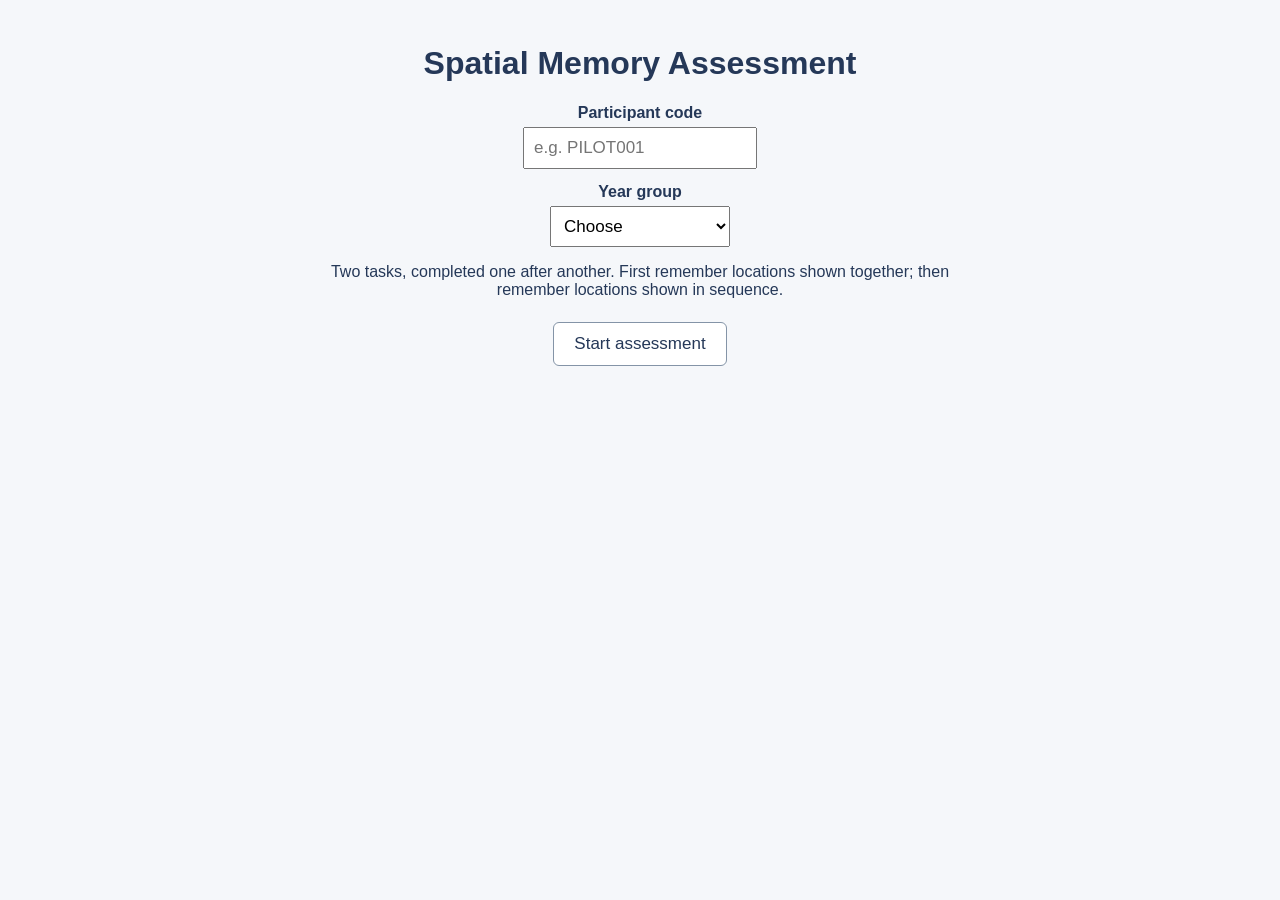
<file: index.html>
<!doctype html><html lang="en"><head><meta charset="utf-8"><meta name="viewport" content="width=device-width,initial-scale=1"><title>VSWM Prototype v0.5</title><link rel="stylesheet" href="style.css?v=0.5"><script src="task.js?v=0.5" defer></script></head><body><main><h1>Spatial Memory Assessment</h1><section id="setup"><label for="participantId">Participant code</label><input id="participantId" autocomplete="off" placeholder="e.g. PILOT001"><label for="yearGroup">Year group</label><select id="yearGroup"><option value="">Choose</option><option>1</option><option>2</option><option>3</option><option>4</option><option>5</option><option>6</option><option value="adult">Adult / researcher</option></select><p>Two tasks, completed one after another. First remember locations shown together; then remember locations shown in sequence.</p><button id="startBtn" disabled>Start assessment</button></section><section id="transition" hidden><h2>Task 2: Remember the order</h2><p>Well done completing the first task. Take a break if you wish.</p><p>Next, blue squares will appear <strong>one at a time</strong>. Afterwards, tap the squares in the <strong>same order</strong>.</p><button id="continueBtn">Start Task 2</button></section><section id="assessment" hidden><h2 id="taskTitle"></h2><p id="progress"></p><p id="message" aria-live="polite"></p><div id="grid" role="group" aria-label="Memory grid"></div><div class="actions"><button id="beginTrialBtn" hidden>Start trial</button><button id="undoBtn" hidden>Undo last</button><button id="submitBtn" hidden>Submit answer</button><button id="nextBtn" hidden>Next trial</button></div><p id="feedback" aria-live="polite"></p></section><section id="results" hidden><h2>Assessment complete</h2><p id="summary"></p><button id="downloadBtn">Download both tasks (JSON)</button><button id="restartBtn">Start again</button></section></main></body></html>
</file>
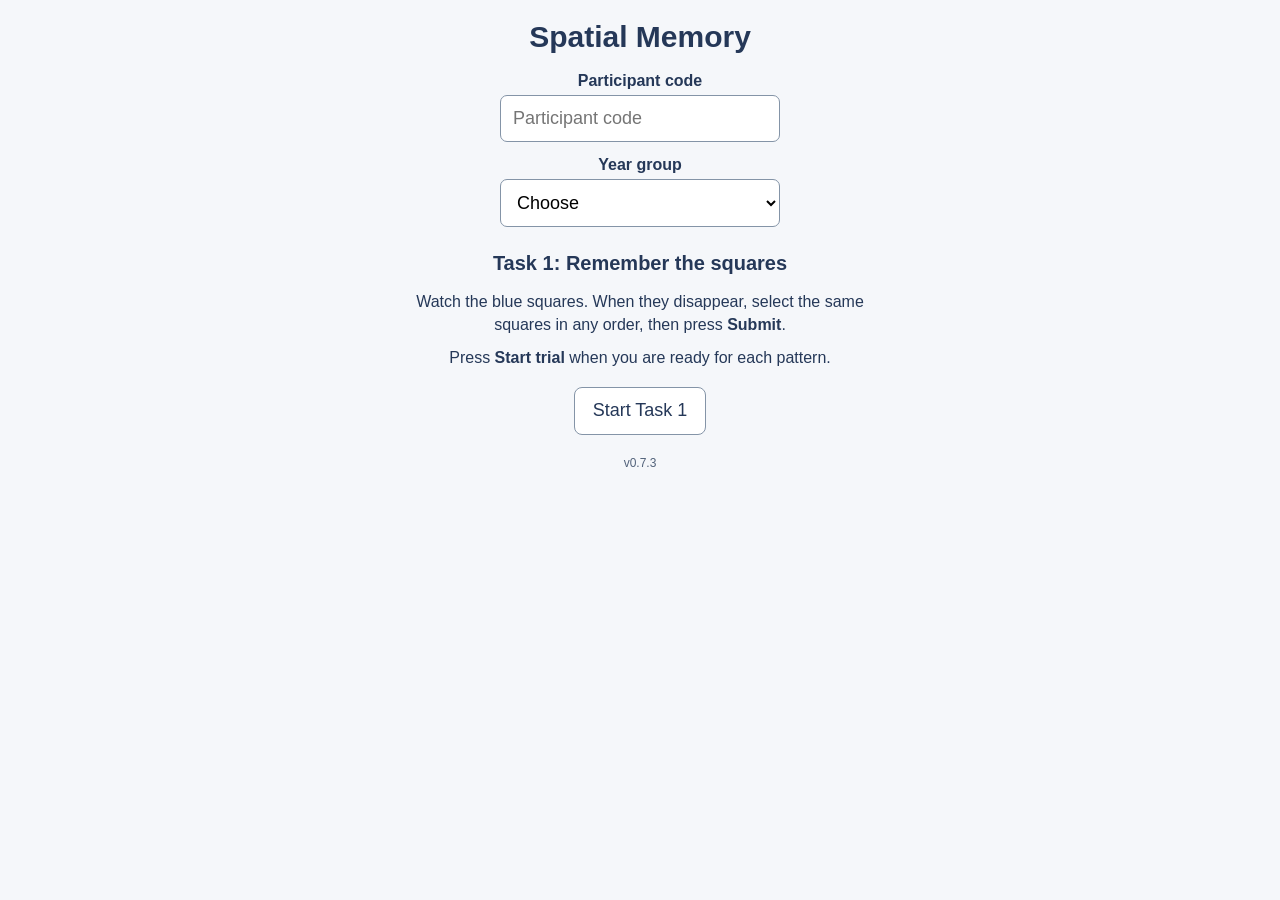
<file: testing/index.html>
<!doctype html>
<html lang="en">
<head>
  <meta charset="utf-8">
  <meta name="viewport" content="width=device-width, initial-scale=1, viewport-fit=cover">
  <meta name="theme-color" content="#f5f7fa">
  <title>Spatial Memory · v0.7.3</title>
  <style>
/* VSWM 0.7.3 — stable top-aligned stage and independent touch activation. */
*{box-sizing:border-box}
:root{font-family:Arial,sans-serif;color:#253858;background:#f5f7fa}
html,body{width:100%;min-height:100%;margin:0}
body{text-align:center}
main{width:100%;max-width:900px;margin:0 auto}
section{width:100%}
h1{font-size:clamp(22px,4vw,30px);margin:0 0 18px}h2{font-size:20px;margin:12px 0}
label{display:block;margin:14px 0 5px;font-weight:bold}
input,select{font:inherit;font-size:18px;padding:12px;width:min(280px,100%);border:1px solid #8494a7;border-radius:7px;background:white}
button{font:inherit;font-size:18px;min-height:48px;padding:10px 18px;margin:5px;cursor:pointer;touch-action:manipulation;border-radius:8px;border:1px solid #8494a7;background:white;color:#253858}
button:disabled{opacity:.5;cursor:default}button:not(.cell):hover:not(:disabled){background:#e8f1ff}
button:focus-visible{outline:3px solid #f59e0b;outline-offset:1px}
#setup,#transition,#results{max-width:600px;padding:max(20px,env(safe-area-inset-top)) max(16px,env(safe-area-inset-right)) max(20px,env(safe-area-inset-bottom)) max(16px,env(safe-area-inset-left));margin:0 auto}
.task-instructions{max-width:460px;margin:22px auto 12px;line-height:1.45}.task-instructions p{margin:10px 0}.version-label{font-size:12px;color:#52627a;margin:10px 0}
#setupError{color:#9b1c1c}
body.task-active{position:fixed;inset:0;overflow:hidden;overscroll-behavior:none}
body.task-active main{min-height:0}
#assessment{position:fixed;top:0;left:50%;transform:translateX(-50%);width:100%;height:100vh;height:100svh;--board-side:280px;--side-panel:160px;padding:max(8px,env(safe-area-inset-top)) max(10px,env(safe-area-inset-right)) max(8px,env(safe-area-inset-bottom)) max(10px,env(safe-area-inset-left));display:grid;grid-template-areas:"header" "stage" "controls";grid-template-columns:minmax(0,1fr);grid-template-rows:28px var(--board-side) 56px;gap:8px;align-content:start;overflow:hidden}
.task-header{grid-area:header;display:flex;justify-content:space-between;align-items:center;gap:8px;padding:0 4px;font-size:15px;font-weight:600;white-space:nowrap}
.task-header span:last-child{color:#52627a;font-weight:normal;font-variant-numeric:tabular-nums}
.grid-stage{grid-area:stage;position:relative;min-width:0;height:var(--board-side);display:grid;place-items:center}
#grid{display:grid;width:var(--board-side);height:var(--board-side);gap:4px;margin:0;touch-action:pinch-zoom;user-select:none;-webkit-user-select:none}
#grid .cell{min-width:0;min-height:0;width:100%;height:100%;padding:0;margin:0;background:white;border:2px solid #9ca3af;border-radius:6px;font-size:20px;line-height:1;touch-action:pinch-zoom;user-select:none;-webkit-user-select:none;-webkit-tap-highlight-color:transparent;-webkit-touch-callout:none;appearance:none;-webkit-appearance:none}
#grid .cell[aria-disabled="true"]{cursor:default}
#grid .cell.target{background:#2563eb}
#grid .cell.selected{background:#16a34a;color:white;font-weight:bold}
.actions{grid-area:controls;display:grid;grid-template-columns:minmax(60px,1fr) minmax(120px,1.5fr) minmax(60px,1fr);grid-template-rows:48px;align-content:center;gap:8px;width:min(100%,480px);height:56px;margin:0 auto}
.actions button{margin:0;width:100%;height:48px;min-height:48px;padding:8px 10px;white-space:nowrap}
#beginTrialBtn,#submitBtn{grid-column:2;grid-row:1}#undoBtn{grid-column:1;grid-row:1}
#assessment.landscape{grid-template-areas:"stage header" "stage controls";grid-template-columns:minmax(0,1fr) var(--side-panel);grid-template-rows:28px 104px;column-gap:16px;row-gap:16px}
.landscape .task-header{font-size:14px;padding:0}
.landscape .actions{width:100%;height:104px;grid-template-columns:minmax(0,1fr);grid-template-rows:48px 48px;gap:8px;align-content:start}
.landscape #beginTrialBtn,.landscape #submitBtn{grid-column:1;grid-row:1}.landscape #undoBtn{grid-column:1;grid-row:2}
#displayNotice{position:fixed;inset:0;z-index:10;display:grid;place-items:center;background:#f5f7fa;padding:20px}#displayNotice>div{max-width:400px;line-height:1.5}
#viewportReference{position:fixed;width:100vw;height:100vh;width:100svw;height:100svh;visibility:hidden;pointer-events:none;top:0;left:0;z-index:-10}
.sr-only{position:absolute!important;width:1px!important;height:1px!important;padding:0!important;margin:-1px!important;overflow:hidden!important;clip:rect(0,0,0,0)!important;clip-path:inset(50%)!important;white-space:nowrap!important;border:0!important}
[hidden]{display:none!important}

</style>
  
</head>
<body>
<main>
  <section id="setup" class="setup">
    <h1>Spatial Memory</h1>
    <label for="participantId">Participant code</label>
    <input id="participantId" autocomplete="off" placeholder="Participant code" maxlength="40" spellcheck="false" autocapitalize="off">
    <label for="yearGroup">Year group</label>
    <select id="yearGroup">
      <option value="">Choose</option>
      <option>1</option><option>2</option><option>3</option><option>4</option><option>5</option><option>6</option>
      <option value="adult">Adult</option>
    </select>
    <div class="task-instructions">
      <h2>Task 1: Remember the squares</h2>
      <p>Watch the blue squares. When they disappear, select the same squares in any order, then press <strong>Submit</strong>.</p>
      <p>Press <strong>Start trial</strong> when you are ready for each pattern.</p>
    </div>
    <button id="startBtn" disabled>Start Task 1</button>
    <p id="setupError" role="alert"></p>
    <p class="version-label">v0.7.3</p>
  </section>

  <section id="transition" hidden>
    <h2>Task 2: Remember the order</h2>
    <p>Take a break before the next task.</p>
    <div class="task-instructions">
      <p>Watch the blue squares appear one at a time. When they disappear, select the squares <strong>in the same order</strong>, then press <strong>Submit</strong>.</p>
      <p>Press <strong>Start trial</strong> when you are ready for each sequence. Use <strong>Undo</strong> to change your last selection.</p>
    </div>
    <button id="continueBtn">Start Task 2</button>
  </section>

  <section id="assessment" hidden>
    <header class="task-header">
      <span id="taskTitle">Spatial Memory</span>
      <span id="progress"></span>
    </header>
    <!-- Announcements do not occupy space or move the grid. -->
    <p id="message" class="sr-only" aria-live="polite" aria-atomic="true"></p>
    <div id="gridStage" class="grid-stage">
      <div id="grid" role="group" aria-label="Memory grid"></div>
    </div>
    <!-- This area stays the same size, including when no buttons are shown. -->
    <div class="actions">
      <button id="beginTrialBtn" hidden>Start trial</button>
      <button id="undoBtn" hidden>Undo</button>
      <button id="submitBtn" hidden>Submit</button>
    </div>
    <p id="feedback" class="sr-only" aria-live="polite" aria-atomic="true"></p>
  </section>

  <section id="results" hidden>
    <h2>Complete</h2>
    <p id="summary"></p>
    <p id="uploadStatus" role="status"></p>
    <button id="downloadBtn">Download data backup</button>
    <button id="restartBtn">Finish</button>
    <p class="version-label">v0.7.3</p>
  </section>
</main>
<div id="viewportReference" aria-hidden="true"></div>
<div id="displayNotice" role="dialog" aria-modal="true" aria-labelledby="displayNoticeTitle" hidden>
  <div><h2 id="displayNoticeTitle">Screen size changed</h2>
  <p>This trial will not count. Press Continue for a fresh pattern on the resized grid.</p>
  <button id="resumeDisplayBtn">Continue</button></div>
</div>
<script id="itemBank" type="application/json">
[
  {
    "id": "G3L2V07I01",
    "gridSize": 3,
    "load": 2,
    "targets": [
      2,
      6
    ],
    "spatialMetrics": {
      "orthogonalAdjacency": 0,
      "nearNeighbourPairs": 0,
      "maxRowOccupancy": 1,
      "maxColumnOccupancy": 1,
      "quadrantOccupancy": [
        0,
        1,
        1,
        0
      ],
      "boundingBoxArea": 9,
      "maxQuarterTurnSymmetry": 0.0
    },
    "bankVersion": "0.7-moderate-control"
  },
  {
    "id": "G3L2V07I02",
    "gridSize": 3,
    "load": 2,
    "targets": [
      0,
      7
    ],
    "spatialMetrics": {
      "orthogonalAdjacency": 0,
      "nearNeighbourPairs": 0,
      "maxRowOccupancy": 1,
      "maxColumnOccupancy": 1,
      "quadrantOccupancy": [
        1,
        0,
        1,
        0
      ],
      "boundingBoxArea": 6,
      "maxQuarterTurnSymmetry": 0.5
    },
    "bankVersion": "0.7-moderate-control"
  },
  {
    "id": "G3L2V07I03",
    "gridSize": 3,
    "load": 2,
    "targets": [
      1,
      3
    ],
    "spatialMetrics": {
      "orthogonalAdjacency": 0,
      "nearNeighbourPairs": 1,
      "maxRowOccupancy": 1,
      "maxColumnOccupancy": 1,
      "quadrantOccupancy": [
        2,
        0,
        0,
        0
      ],
      "boundingBoxArea": 4,
      "maxQuarterTurnSymmetry": 0.5
    },
    "bankVersion": "0.7-moderate-control"
  },
  {
    "id": "G3L2V07I04",
    "gridSize": 3,
    "load": 2,
    "targets": [
      3,
      7
    ],
    "spatialMetrics": {
      "orthogonalAdjacency": 0,
      "nearNeighbourPairs": 1,
      "maxRowOccupancy": 1,
      "maxColumnOccupancy": 1,
      "quadrantOccupancy": [
        1,
        0,
        1,
        0
      ],
      "boundingBoxArea": 4,
      "maxQuarterTurnSymmetry": 0.5
    },
    "bankVersion": "0.7-moderate-control"
  },
  {
    "id": "G3L2V07I05",
    "gridSize": 3,
    "load": 2,
    "targets": [
      2,
      4
    ],
    "spatialMetrics": {
      "orthogonalAdjacency": 0,
      "nearNeighbourPairs": 1,
      "maxRowOccupancy": 1,
      "maxColumnOccupancy": 1,
      "quadrantOccupancy": [
        1,
        1,
        0,
        0
      ],
      "boundingBoxArea": 4,
      "maxQuarterTurnSymmetry": 0.5
    },
    "bankVersion": "0.7-moderate-control"
  },
  {
    "id": "G3L2V07I06",
    "gridSize": 3,
    "load": 2,
    "targets": [
      2,
      7
    ],
    "spatialMetrics": {
      "orthogonalAdjacency": 0,
      "nearNeighbourPairs": 0,
      "maxRowOccupancy": 1,
      "maxColumnOccupancy": 1,
      "quadrantOccupancy": [
        0,
        1,
        1,
        0
      ],
      "boundingBoxArea": 6,
      "maxQuarterTurnSymmetry": 0.5
    },
    "bankVersion": "0.7-moderate-control"
  },
  {
    "id": "G3L2V07I07",
    "gridSize": 3,
    "load": 2,
    "targets": [
      3,
      8
    ],
    "spatialMetrics": {
      "orthogonalAdjacency": 0,
      "nearNeighbourPairs": 0,
      "maxRowOccupancy": 1,
      "maxColumnOccupancy": 1,
      "quadrantOccupancy": [
        1,
        0,
        0,
        1
      ],
      "boundingBoxArea": 6,
      "maxQuarterTurnSymmetry": 0.5
    },
    "bankVersion": "0.7-moderate-control"
  },
  {
    "id": "G3L2V07I08",
    "gridSize": 3,
    "load": 2,
    "targets": [
      1,
      5
    ],
    "spatialMetrics": {
      "orthogonalAdjacency": 0,
      "nearNeighbourPairs": 1,
      "maxRowOccupancy": 1,
      "maxColumnOccupancy": 1,
      "quadrantOccupancy": [
        1,
        1,
        0,
        0
      ],
      "boundingBoxArea": 4,
      "maxQuarterTurnSymmetry": 0.5
    },
    "bankVersion": "0.7-moderate-control"
  },
  {
    "id": "G3L2V07I09",
    "gridSize": 3,
    "load": 2,
    "targets": [
      4,
      6
    ],
    "spatialMetrics": {
      "orthogonalAdjacency": 0,
      "nearNeighbourPairs": 1,
      "maxRowOccupancy": 1,
      "maxColumnOccupancy": 1,
      "quadrantOccupancy": [
        1,
        0,
        1,
        0
      ],
      "boundingBoxArea": 4,
      "maxQuarterTurnSymmetry": 0.5
    },
    "bankVersion": "0.7-moderate-control"
  },
  {
    "id": "G3L2V07I10",
    "gridSize": 3,
    "load": 2,
    "targets": [
      0,
      8
    ],
    "spatialMetrics": {
      "orthogonalAdjacency": 0,
      "nearNeighbourPairs": 0,
      "maxRowOccupancy": 1,
      "maxColumnOccupancy": 1,
      "quadrantOccupancy": [
        1,
        0,
        0,
        1
      ],
      "boundingBoxArea": 9,
      "maxQuarterTurnSymmetry": 0.0
    },
    "bankVersion": "0.7-moderate-control"
  },
  {
    "id": "G3L2V07I11",
    "gridSize": 3,
    "load": 2,
    "targets": [
      1,
      6
    ],
    "spatialMetrics": {
      "orthogonalAdjacency": 0,
      "nearNeighbourPairs": 0,
      "maxRowOccupancy": 1,
      "maxColumnOccupancy": 1,
      "quadrantOccupancy": [
        1,
        0,
        1,
        0
      ],
      "boundingBoxArea": 6,
      "maxQuarterTurnSymmetry": 0.5
    },
    "bankVersion": "0.7-moderate-control"
  },
  {
    "id": "G3L2V07I12",
    "gridSize": 3,
    "load": 2,
    "targets": [
      0,
      4
    ],
    "spatialMetrics": {
      "orthogonalAdjacency": 0,
      "nearNeighbourPairs": 1,
      "maxRowOccupancy": 1,
      "maxColumnOccupancy": 1,
      "quadrantOccupancy": [
        2,
        0,
        0,
        0
      ],
      "boundingBoxArea": 4,
      "maxQuarterTurnSymmetry": 0.5
    },
    "bankVersion": "0.7-moderate-control"
  },
  {
    "id": "G3L3V07I01",
    "gridSize": 3,
    "load": 3,
    "targets": [
      2,
      6,
      7
    ],
    "spatialMetrics": {
      "orthogonalAdjacency": 1,
      "nearNeighbourPairs": 1,
      "maxRowOccupancy": 2,
      "maxColumnOccupancy": 1,
      "quadrantOccupancy": [
        0,
        1,
        2,
        0
      ],
      "boundingBoxArea": 9,
      "maxQuarterTurnSymmetry": 0.333
    },
    "bankVersion": "0.7-moderate-control"
  },
  {
    "id": "G3L3V07I02",
    "gridSize": 3,
    "load": 3,
    "targets": [
      3,
      6,
      8
    ],
    "spatialMetrics": {
      "orthogonalAdjacency": 1,
      "nearNeighbourPairs": 1,
      "maxRowOccupancy": 2,
      "maxColumnOccupancy": 2,
      "quadrantOccupancy": [
        1,
        0,
        1,
        1
      ],
      "boundingBoxArea": 6,
      "maxQuarterTurnSymmetry": 0.667
    },
    "bankVersion": "0.7-moderate-control"
  },
  {
    "id": "G3L3V07I03",
    "gridSize": 3,
    "load": 3,
    "targets": [
      4,
      7,
      8
    ],
    "spatialMetrics": {
      "orthogonalAdjacency": 2,
      "nearNeighbourPairs": 3,
      "maxRowOccupancy": 2,
      "maxColumnOccupancy": 2,
      "quadrantOccupancy": [
        1,
        0,
        1,
        1
      ],
      "boundingBoxArea": 4,
      "maxQuarterTurnSymmetry": 0.667
    },
    "bankVersion": "0.7-moderate-control"
  },
  {
    "id": "G3L3V07I04",
    "gridSize": 3,
    "load": 3,
    "targets": [
      3,
      4,
      8
    ],
    "spatialMetrics": {
      "orthogonalAdjacency": 1,
      "nearNeighbourPairs": 2,
      "maxRowOccupancy": 2,
      "maxColumnOccupancy": 1,
      "quadrantOccupancy": [
        2,
        0,
        0,
        1
      ],
      "boundingBoxArea": 6,
      "maxQuarterTurnSymmetry": 0.667
    },
    "bankVersion": "0.7-moderate-control"
  },
  {
    "id": "G3L3V07I05",
    "gridSize": 3,
    "load": 3,
    "targets": [
      0,
      2,
      5
    ],
    "spatialMetrics": {
      "orthogonalAdjacency": 1,
      "nearNeighbourPairs": 1,
      "maxRowOccupancy": 2,
      "maxColumnOccupancy": 2,
      "quadrantOccupancy": [
        1,
        2,
        0,
        0
      ],
      "boundingBoxArea": 6,
      "maxQuarterTurnSymmetry": 0.667
    },
    "bankVersion": "0.7-moderate-control"
  },
  {
    "id": "G3L3V07I06",
    "gridSize": 3,
    "load": 3,
    "targets": [
      1,
      4,
      5
    ],
    "spatialMetrics": {
      "orthogonalAdjacency": 2,
      "nearNeighbourPairs": 3,
      "maxRowOccupancy": 2,
      "maxColumnOccupancy": 2,
      "quadrantOccupancy": [
        2,
        1,
        0,
        0
      ],
      "boundingBoxArea": 4,
      "maxQuarterTurnSymmetry": 0.667
    },
    "bankVersion": "0.7-moderate-control"
  },
  {
    "id": "G3L3V07I07",
    "gridSize": 3,
    "load": 3,
    "targets": [
      5,
      7,
      8
    ],
    "spatialMetrics": {
      "orthogonalAdjacency": 2,
      "nearNeighbourPairs": 3,
      "maxRowOccupancy": 2,
      "maxColumnOccupancy": 2,
      "quadrantOccupancy": [
        0,
        1,
        1,
        1
      ],
      "boundingBoxArea": 4,
      "maxQuarterTurnSymmetry": 0.333
    },
    "bankVersion": "0.7-moderate-control"
  },
  {
    "id": "G3L3V07I08",
    "gridSize": 3,
    "load": 3,
    "targets": [
      1,
      6,
      7
    ],
    "spatialMetrics": {
      "orthogonalAdjacency": 1,
      "nearNeighbourPairs": 1,
      "maxRowOccupancy": 2,
      "maxColumnOccupancy": 2,
      "quadrantOccupancy": [
        1,
        0,
        2,
        0
      ],
      "boundingBoxArea": 6,
      "maxQuarterTurnSymmetry": 0.667
    },
    "bankVersion": "0.7-moderate-control"
  },
  {
    "id": "G3L3V07I09",
    "gridSize": 3,
    "load": 3,
    "targets": [
      5,
      6,
      7
    ],
    "spatialMetrics": {
      "orthogonalAdjacency": 1,
      "nearNeighbourPairs": 2,
      "maxRowOccupancy": 2,
      "maxColumnOccupancy": 1,
      "quadrantOccupancy": [
        0,
        1,
        2,
        0
      ],
      "boundingBoxArea": 6,
      "maxQuarterTurnSymmetry": 0.333
    },
    "bankVersion": "0.7-moderate-control"
  },
  {
    "id": "G3L3V07I10",
    "gridSize": 3,
    "load": 3,
    "targets": [
      3,
      6,
      7
    ],
    "spatialMetrics": {
      "orthogonalAdjacency": 2,
      "nearNeighbourPairs": 3,
      "maxRowOccupancy": 2,
      "maxColumnOccupancy": 2,
      "quadrantOccupancy": [
        1,
        0,
        2,
        0
      ],
      "boundingBoxArea": 4,
      "maxQuarterTurnSymmetry": 0.333
    },
    "bankVersion": "0.7-moderate-control"
  },
  {
    "id": "G3L3V07I11",
    "gridSize": 3,
    "load": 3,
    "targets": [
      0,
      3,
      4
    ],
    "spatialMetrics": {
      "orthogonalAdjacency": 2,
      "nearNeighbourPairs": 3,
      "maxRowOccupancy": 2,
      "maxColumnOccupancy": 2,
      "quadrantOccupancy": [
        3,
        0,
        0,
        0
      ],
      "boundingBoxArea": 4,
      "maxQuarterTurnSymmetry": 0.667
    },
    "bankVersion": "0.7-moderate-control"
  },
  {
    "id": "G3L3V07I12",
    "gridSize": 3,
    "load": 3,
    "targets": [
      3,
      5,
      8
    ],
    "spatialMetrics": {
      "orthogonalAdjacency": 1,
      "nearNeighbourPairs": 1,
      "maxRowOccupancy": 2,
      "maxColumnOccupancy": 2,
      "quadrantOccupancy": [
        1,
        1,
        0,
        1
      ],
      "boundingBoxArea": 6,
      "maxQuarterTurnSymmetry": 0.667
    },
    "bankVersion": "0.7-moderate-control"
  },
  {
    "id": "G3L4V07I01",
    "gridSize": 3,
    "load": 4,
    "targets": [
      3,
      4,
      7,
      8
    ],
    "spatialMetrics": {
      "orthogonalAdjacency": 3,
      "nearNeighbourPairs": 5,
      "maxRowOccupancy": 2,
      "maxColumnOccupancy": 2,
      "quadrantOccupancy": [
        2,
        0,
        1,
        1
      ],
      "boundingBoxArea": 6,
      "maxQuarterTurnSymmetry": 0.5
    },
    "bankVersion": "0.7-moderate-control"
  },
  {
    "id": "G3L4V07I02",
    "gridSize": 3,
    "load": 4,
    "targets": [
      0,
      3,
      7,
      8
    ],
    "spatialMetrics": {
      "orthogonalAdjacency": 2,
      "nearNeighbourPairs": 3,
      "maxRowOccupancy": 2,
      "maxColumnOccupancy": 2,
      "quadrantOccupancy": [
        2,
        0,
        1,
        1
      ],
      "boundingBoxArea": 9,
      "maxQuarterTurnSymmetry": 0.25
    },
    "bankVersion": "0.7-moderate-control"
  },
  {
    "id": "G3L4V07I03",
    "gridSize": 3,
    "load": 4,
    "targets": [
      2,
      4,
      5,
      7
    ],
    "spatialMetrics": {
      "orthogonalAdjacency": 3,
      "nearNeighbourPairs": 5,
      "maxRowOccupancy": 2,
      "maxColumnOccupancy": 2,
      "quadrantOccupancy": [
        1,
        2,
        1,
        0
      ],
      "boundingBoxArea": 6,
      "maxQuarterTurnSymmetry": 0.5
    },
    "bankVersion": "0.7-moderate-control"
  },
  {
    "id": "G3L4V07I04",
    "gridSize": 3,
    "load": 4,
    "targets": [
      0,
      3,
      5,
      8
    ],
    "spatialMetrics": {
      "orthogonalAdjacency": 2,
      "nearNeighbourPairs": 2,
      "maxRowOccupancy": 2,
      "maxColumnOccupancy": 2,
      "quadrantOccupancy": [
        2,
        1,
        0,
        1
      ],
      "boundingBoxArea": 9,
      "maxQuarterTurnSymmetry": 0.5
    },
    "bankVersion": "0.7-moderate-control"
  },
  {
    "id": "G3L4V07I05",
    "gridSize": 3,
    "load": 4,
    "targets": [
      0,
      1,
      5,
      8
    ],
    "spatialMetrics": {
      "orthogonalAdjacency": 2,
      "nearNeighbourPairs": 3,
      "maxRowOccupancy": 2,
      "maxColumnOccupancy": 2,
      "quadrantOccupancy": [
        2,
        1,
        0,
        1
      ],
      "boundingBoxArea": 9,
      "maxQuarterTurnSymmetry": 0.25
    },
    "bankVersion": "0.7-moderate-control"
  },
  {
    "id": "G3L4V07I06",
    "gridSize": 3,
    "load": 4,
    "targets": [
      2,
      4,
      6,
      7
    ],
    "spatialMetrics": {
      "orthogonalAdjacency": 2,
      "nearNeighbourPairs": 4,
      "maxRowOccupancy": 2,
      "maxColumnOccupancy": 2,
      "quadrantOccupancy": [
        1,
        1,
        2,
        0
      ],
      "boundingBoxArea": 9,
      "maxQuarterTurnSymmetry": 0.5
    },
    "bankVersion": "0.7-moderate-control"
  },
  {
    "id": "G3L4V07I07",
    "gridSize": 3,
    "load": 4,
    "targets": [
      1,
      4,
      5,
      6
    ],
    "spatialMetrics": {
      "orthogonalAdjacency": 2,
      "nearNeighbourPairs": 4,
      "maxRowOccupancy": 2,
      "maxColumnOccupancy": 2,
      "quadrantOccupancy": [
        2,
        1,
        1,
        0
      ],
      "boundingBoxArea": 9,
      "maxQuarterTurnSymmetry": 0.5
    },
    "bankVersion": "0.7-moderate-control"
  },
  {
    "id": "G3L4V07I08",
    "gridSize": 3,
    "load": 4,
    "targets": [
      0,
      3,
      4,
      7
    ],
    "spatialMetrics": {
      "orthogonalAdjacency": 3,
      "nearNeighbourPairs": 5,
      "maxRowOccupancy": 2,
      "maxColumnOccupancy": 2,
      "quadrantOccupancy": [
        3,
        0,
        1,
        0
      ],
      "boundingBoxArea": 6,
      "maxQuarterTurnSymmetry": 0.5
    },
    "bankVersion": "0.7-moderate-control"
  },
  {
    "id": "G3L4V07I09",
    "gridSize": 3,
    "load": 4,
    "targets": [
      4,
      5,
      6,
      7
    ],
    "spatialMetrics": {
      "orthogonalAdjacency": 3,
      "nearNeighbourPairs": 5,
      "maxRowOccupancy": 2,
      "maxColumnOccupancy": 2,
      "quadrantOccupancy": [
        1,
        1,
        2,
        0
      ],
      "boundingBoxArea": 6,
      "maxQuarterTurnSymmetry": 0.5
    },
    "bankVersion": "0.7-moderate-control"
  },
  {
    "id": "G3L4V07I10",
    "gridSize": 3,
    "load": 4,
    "targets": [
      0,
      1,
      4,
      8
    ],
    "spatialMetrics": {
      "orthogonalAdjacency": 2,
      "nearNeighbourPairs": 4,
      "maxRowOccupancy": 2,
      "maxColumnOccupancy": 2,
      "quadrantOccupancy": [
        3,
        0,
        0,
        1
      ],
      "boundingBoxArea": 9,
      "maxQuarterTurnSymmetry": 0.5
    },
    "bankVersion": "0.7-moderate-control"
  },
  {
    "id": "G3L4V07I11",
    "gridSize": 3,
    "load": 4,
    "targets": [
      2,
      3,
      4,
      6
    ],
    "spatialMetrics": {
      "orthogonalAdjacency": 2,
      "nearNeighbourPairs": 4,
      "maxRowOccupancy": 2,
      "maxColumnOccupancy": 2,
      "quadrantOccupancy": [
        2,
        1,
        1,
        0
      ],
      "boundingBoxArea": 9,
      "maxQuarterTurnSymmetry": 0.5
    },
    "bankVersion": "0.7-moderate-control"
  },
  {
    "id": "G3L4V07I12",
    "gridSize": 3,
    "load": 4,
    "targets": [
      2,
      3,
      4,
      7
    ],
    "spatialMetrics": {
      "orthogonalAdjacency": 2,
      "nearNeighbourPairs": 4,
      "maxRowOccupancy": 2,
      "maxColumnOccupancy": 2,
      "quadrantOccupancy": [
        2,
        1,
        1,
        0
      ],
      "boundingBoxArea": 9,
      "maxQuarterTurnSymmetry": 0.5
    },
    "bankVersion": "0.7-moderate-control"
  },
  {
    "id": "G3L5V07I01",
    "gridSize": 3,
    "load": 5,
    "targets": [
      2,
      3,
      5,
      6,
      7
    ],
    "spatialMetrics": {
      "orthogonalAdjacency": 3,
      "nearNeighbourPairs": 5,
      "maxRowOccupancy": 2,
      "maxColumnOccupancy": 2,
      "quadrantOccupancy": [
        1,
        2,
        2,
        0
      ],
      "boundingBoxArea": 9,
      "maxQuarterTurnSymmetry": 0.6
    },
    "bankVersion": "0.7-moderate-control"
  },
  {
    "id": "G3L5V07I02",
    "gridSize": 3,
    "load": 5,
    "targets": [
      0,
      1,
      3,
      7,
      8
    ],
    "spatialMetrics": {
      "orthogonalAdjacency": 3,
      "nearNeighbourPairs": 5,
      "maxRowOccupancy": 2,
      "maxColumnOccupancy": 2,
      "quadrantOccupancy": [
        3,
        0,
        1,
        1
      ],
      "boundingBoxArea": 9,
      "maxQuarterTurnSymmetry": 0.6
    },
    "bankVersion": "0.7-moderate-control"
  },
  {
    "id": "G3L5V07I03",
    "gridSize": 3,
    "load": 5,
    "targets": [
      0,
      1,
      5,
      6,
      8
    ],
    "spatialMetrics": {
      "orthogonalAdjacency": 2,
      "nearNeighbourPairs": 3,
      "maxRowOccupancy": 2,
      "maxColumnOccupancy": 2,
      "quadrantOccupancy": [
        2,
        1,
        1,
        1
      ],
      "boundingBoxArea": 9,
      "maxQuarterTurnSymmetry": 0.6
    },
    "bankVersion": "0.7-moderate-control"
  },
  {
    "id": "G3L5V07I04",
    "gridSize": 3,
    "load": 5,
    "targets": [
      1,
      2,
      3,
      6,
      8
    ],
    "spatialMetrics": {
      "orthogonalAdjacency": 2,
      "nearNeighbourPairs": 3,
      "maxRowOccupancy": 2,
      "maxColumnOccupancy": 2,
      "quadrantOccupancy": [
        2,
        1,
        1,
        1
      ],
      "boundingBoxArea": 9,
      "maxQuarterTurnSymmetry": 0.6
    },
    "bankVersion": "0.7-moderate-control"
  },
  {
    "id": "G3L5V07I05",
    "gridSize": 3,
    "load": 5,
    "targets": [
      1,
      2,
      3,
      4,
      8
    ],
    "spatialMetrics": {
      "orthogonalAdjacency": 3,
      "nearNeighbourPairs": 6,
      "maxRowOccupancy": 2,
      "maxColumnOccupancy": 2,
      "quadrantOccupancy": [
        3,
        1,
        0,
        1
      ],
      "boundingBoxArea": 9,
      "maxQuarterTurnSymmetry": 0.8
    },
    "bankVersion": "0.7-moderate-control"
  },
  {
    "id": "G3L5V07I06",
    "gridSize": 3,
    "load": 5,
    "targets": [
      0,
      2,
      3,
      4,
      7
    ],
    "spatialMetrics": {
      "orthogonalAdjacency": 3,
      "nearNeighbourPairs": 6,
      "maxRowOccupancy": 2,
      "maxColumnOccupancy": 2,
      "quadrantOccupancy": [
        3,
        1,
        1,
        0
      ],
      "boundingBoxArea": 9,
      "maxQuarterTurnSymmetry": 0.8
    },
    "bankVersion": "0.7-moderate-control"
  },
  {
    "id": "G3L5V07I07",
    "gridSize": 3,
    "load": 5,
    "targets": [
      0,
      3,
      4,
      6,
      8
    ],
    "spatialMetrics": {
      "orthogonalAdjacency": 3,
      "nearNeighbourPairs": 6,
      "maxRowOccupancy": 2,
      "maxColumnOccupancy": 3,
      "quadrantOccupancy": [
        3,
        0,
        1,
        1
      ],
      "boundingBoxArea": 9,
      "maxQuarterTurnSymmetry": 0.8
    },
    "bankVersion": "0.7-moderate-control"
  },
  {
    "id": "G3L5V07I08",
    "gridSize": 3,
    "load": 5,
    "targets": [
      0,
      2,
      5,
      7,
      8
    ],
    "spatialMetrics": {
      "orthogonalAdjacency": 3,
      "nearNeighbourPairs": 4,
      "maxRowOccupancy": 2,
      "maxColumnOccupancy": 3,
      "quadrantOccupancy": [
        1,
        2,
        1,
        1
      ],
      "boundingBoxArea": 9,
      "maxQuarterTurnSymmetry": 0.6
    },
    "bankVersion": "0.7-moderate-control"
  },
  {
    "id": "G3L5V07I09",
    "gridSize": 3,
    "load": 5,
    "targets": [
      0,
      1,
      4,
      5,
      7
    ],
    "spatialMetrics": {
      "orthogonalAdjacency": 4,
      "nearNeighbourPairs": 7,
      "maxRowOccupancy": 2,
      "maxColumnOccupancy": 3,
      "quadrantOccupancy": [
        3,
        1,
        1,
        0
      ],
      "boundingBoxArea": 9,
      "maxQuarterTurnSymmetry": 0.8
    },
    "bankVersion": "0.7-moderate-control"
  },
  {
    "id": "G3L5V07I10",
    "gridSize": 3,
    "load": 5,
    "targets": [
      0,
      3,
      5,
      6,
      7
    ],
    "spatialMetrics": {
      "orthogonalAdjacency": 3,
      "nearNeighbourPairs": 5,
      "maxRowOccupancy": 2,
      "maxColumnOccupancy": 3,
      "quadrantOccupancy": [
        2,
        1,
        2,
        0
      ],
      "boundingBoxArea": 9,
      "maxQuarterTurnSymmetry": 0.8
    },
    "bankVersion": "0.7-moderate-control"
  },
  {
    "id": "G3L5V07I11",
    "gridSize": 3,
    "load": 5,
    "targets": [
      0,
      2,
      4,
      5,
      7
    ],
    "spatialMetrics": {
      "orthogonalAdjacency": 3,
      "nearNeighbourPairs": 6,
      "maxRowOccupancy": 2,
      "maxColumnOccupancy": 2,
      "quadrantOccupancy": [
        2,
        2,
        1,
        0
      ],
      "boundingBoxArea": 9,
      "maxQuarterTurnSymmetry": 0.8
    },
    "bankVersion": "0.7-moderate-control"
  },
  {
    "id": "G3L5V07I12",
    "gridSize": 3,
    "load": 5,
    "targets": [
      0,
      1,
      2,
      3,
      8
    ],
    "spatialMetrics": {
      "orthogonalAdjacency": 3,
      "nearNeighbourPairs": 4,
      "maxRowOccupancy": 3,
      "maxColumnOccupancy": 2,
      "quadrantOccupancy": [
        3,
        1,
        0,
        1
      ],
      "boundingBoxArea": 9,
      "maxQuarterTurnSymmetry": 0.6
    },
    "bankVersion": "0.7-moderate-control"
  },
  {
    "id": "G4L3V07I01",
    "gridSize": 4,
    "load": 3,
    "targets": [
      1,
      3,
      11
    ],
    "spatialMetrics": {
      "orthogonalAdjacency": 0,
      "nearNeighbourPairs": 0,
      "maxRowOccupancy": 2,
      "maxColumnOccupancy": 2,
      "quadrantOccupancy": [
        1,
        1,
        0,
        1
      ],
      "boundingBoxArea": 9,
      "maxQuarterTurnSymmetry": 0.0
    },
    "bankVersion": "0.7-moderate-control"
  },
  {
    "id": "G4L3V07I02",
    "gridSize": 4,
    "load": 3,
    "targets": [
      6,
      13,
      14
    ],
    "spatialMetrics": {
      "orthogonalAdjacency": 1,
      "nearNeighbourPairs": 1,
      "maxRowOccupancy": 2,
      "maxColumnOccupancy": 2,
      "quadrantOccupancy": [
        0,
        1,
        1,
        1
      ],
      "boundingBoxArea": 6,
      "maxQuarterTurnSymmetry": 0.667
    },
    "bankVersion": "0.7-moderate-control"
  },
  {
    "id": "G4L3V07I03",
    "gridSize": 4,
    "load": 3,
    "targets": [
      0,
      1,
      13
    ],
    "spatialMetrics": {
      "orthogonalAdjacency": 1,
      "nearNeighbourPairs": 1,
      "maxRowOccupancy": 2,
      "maxColumnOccupancy": 2,
      "quadrantOccupancy": [
        2,
        0,
        1,
        0
      ],
      "boundingBoxArea": 8,
      "maxQuarterTurnSymmetry": 0.667
    },
    "bankVersion": "0.7-moderate-control"
  },
  {
    "id": "G4L3V07I04",
    "gridSize": 4,
    "load": 3,
    "targets": [
      0,
      5,
      15
    ],
    "spatialMetrics": {
      "orthogonalAdjacency": 0,
      "nearNeighbourPairs": 1,
      "maxRowOccupancy": 1,
      "maxColumnOccupancy": 1,
      "quadrantOccupancy": [
        2,
        0,
        0,
        1
      ],
      "boundingBoxArea": 16,
      "maxQuarterTurnSymmetry": 0.0
    },
    "bankVersion": "0.7-moderate-control"
  },
  {
    "id": "G4L3V07I05",
    "gridSize": 4,
    "load": 3,
    "targets": [
      6,
      9,
      14
    ],
    "spatialMetrics": {
      "orthogonalAdjacency": 0,
      "nearNeighbourPairs": 2,
      "maxRowOccupancy": 1,
      "maxColumnOccupancy": 2,
      "quadrantOccupancy": [
        0,
        1,
        1,
        1
      ],
      "boundingBoxArea": 6,
      "maxQuarterTurnSymmetry": 0.0
    },
    "bankVersion": "0.7-moderate-control"
  },
  {
    "id": "G4L3V07I06",
    "gridSize": 4,
    "load": 3,
    "targets": [
      3,
      4,
      5
    ],
    "spatialMetrics": {
      "orthogonalAdjacency": 1,
      "nearNeighbourPairs": 1,
      "maxRowOccupancy": 2,
      "maxColumnOccupancy": 1,
      "quadrantOccupancy": [
        2,
        1,
        0,
        0
      ],
      "boundingBoxArea": 8,
      "maxQuarterTurnSymmetry": 0.0
    },
    "bankVersion": "0.7-moderate-control"
  },
  {
    "id": "G4L3V07I07",
    "gridSize": 4,
    "load": 3,
    "targets": [
      2,
      5,
      14
    ],
    "spatialMetrics": {
      "orthogonalAdjacency": 0,
      "nearNeighbourPairs": 1,
      "maxRowOccupancy": 1,
      "maxColumnOccupancy": 2,
      "quadrantOccupancy": [
        1,
        1,
        0,
        1
      ],
      "boundingBoxArea": 8,
      "maxQuarterTurnSymmetry": 0.667
    },
    "bankVersion": "0.7-moderate-control"
  },
  {
    "id": "G4L3V07I08",
    "gridSize": 4,
    "load": 3,
    "targets": [
      0,
      10,
      14
    ],
    "spatialMetrics": {
      "orthogonalAdjacency": 1,
      "nearNeighbourPairs": 1,
      "maxRowOccupancy": 1,
      "maxColumnOccupancy": 2,
      "quadrantOccupancy": [
        1,
        0,
        0,
        2
      ],
      "boundingBoxArea": 12,
      "maxQuarterTurnSymmetry": 0.0
    },
    "bankVersion": "0.7-moderate-control"
  },
  {
    "id": "G4L3V07I09",
    "gridSize": 4,
    "load": 3,
    "targets": [
      3,
      9,
      10
    ],
    "spatialMetrics": {
      "orthogonalAdjacency": 1,
      "nearNeighbourPairs": 1,
      "maxRowOccupancy": 2,
      "maxColumnOccupancy": 1,
      "quadrantOccupancy": [
        0,
        1,
        1,
        1
      ],
      "boundingBoxArea": 9,
      "maxQuarterTurnSymmetry": 0.667
    },
    "bankVersion": "0.7-moderate-control"
  },
  {
    "id": "G4L3V07I10",
    "gridSize": 4,
    "load": 3,
    "targets": [
      5,
      6,
      12
    ],
    "spatialMetrics": {
      "orthogonalAdjacency": 1,
      "nearNeighbourPairs": 1,
      "maxRowOccupancy": 2,
      "maxColumnOccupancy": 1,
      "quadrantOccupancy": [
        1,
        1,
        1,
        0
      ],
      "boundingBoxArea": 9,
      "maxQuarterTurnSymmetry": 0.667
    },
    "bankVersion": "0.7-moderate-control"
  },
  {
    "id": "G4L3V07I11",
    "gridSize": 4,
    "load": 3,
    "targets": [
      1,
      3,
      8
    ],
    "spatialMetrics": {
      "orthogonalAdjacency": 0,
      "nearNeighbourPairs": 0,
      "maxRowOccupancy": 2,
      "maxColumnOccupancy": 1,
      "quadrantOccupancy": [
        1,
        1,
        1,
        0
      ],
      "boundingBoxArea": 12,
      "maxQuarterTurnSymmetry": 0.0
    },
    "bankVersion": "0.7-moderate-control"
  },
  {
    "id": "G4L3V07I12",
    "gridSize": 4,
    "load": 3,
    "targets": [
      0,
      12,
      14
    ],
    "spatialMetrics": {
      "orthogonalAdjacency": 0,
      "nearNeighbourPairs": 0,
      "maxRowOccupancy": 2,
      "maxColumnOccupancy": 2,
      "quadrantOccupancy": [
        1,
        0,
        1,
        1
      ],
      "boundingBoxArea": 12,
      "maxQuarterTurnSymmetry": 0.667
    },
    "bankVersion": "0.7-moderate-control"
  },
  {
    "id": "G4L4V07I01",
    "gridSize": 4,
    "load": 4,
    "targets": [
      1,
      9,
      14,
      15
    ],
    "spatialMetrics": {
      "orthogonalAdjacency": 1,
      "nearNeighbourPairs": 2,
      "maxRowOccupancy": 2,
      "maxColumnOccupancy": 2,
      "quadrantOccupancy": [
        1,
        0,
        1,
        2
      ],
      "boundingBoxArea": 12,
      "maxQuarterTurnSymmetry": 0.0
    },
    "bankVersion": "0.7-moderate-control"
  },
  {
    "id": "G4L4V07I02",
    "gridSize": 4,
    "load": 4,
    "targets": [
      2,
      5,
      8,
      11
    ],
    "spatialMetrics": {
      "orthogonalAdjacency": 0,
      "nearNeighbourPairs": 2,
      "maxRowOccupancy": 2,
      "maxColumnOccupancy": 1,
      "quadrantOccupancy": [
        1,
        1,
        1,
        1
      ],
      "boundingBoxArea": 12,
      "maxQuarterTurnSymmetry": 0.5
    },
    "bankVersion": "0.7-moderate-control"
  },
  {
    "id": "G4L4V07I03",
    "gridSize": 4,
    "load": 4,
    "targets": [
      1,
      7,
      8,
      13
    ],
    "spatialMetrics": {
      "orthogonalAdjacency": 0,
      "nearNeighbourPairs": 1,
      "maxRowOccupancy": 1,
      "maxColumnOccupancy": 2,
      "quadrantOccupancy": [
        1,
        1,
        2,
        0
      ],
      "boundingBoxArea": 16,
      "maxQuarterTurnSymmetry": 0.5
    },
    "bankVersion": "0.7-moderate-control"
  },
  {
    "id": "G4L4V07I04",
    "gridSize": 4,
    "load": 4,
    "targets": [
      0,
      3,
      7,
      8
    ],
    "spatialMetrics": {
      "orthogonalAdjacency": 1,
      "nearNeighbourPairs": 1,
      "maxRowOccupancy": 2,
      "maxColumnOccupancy": 2,
      "quadrantOccupancy": [
        1,
        2,
        1,
        0
      ],
      "boundingBoxArea": 12,
      "maxQuarterTurnSymmetry": 0.5
    },
    "bankVersion": "0.7-moderate-control"
  },
  {
    "id": "G4L4V07I05",
    "gridSize": 4,
    "load": 4,
    "targets": [
      0,
      3,
      4,
      10
    ],
    "spatialMetrics": {
      "orthogonalAdjacency": 1,
      "nearNeighbourPairs": 1,
      "maxRowOccupancy": 2,
      "maxColumnOccupancy": 2,
      "quadrantOccupancy": [
        2,
        1,
        0,
        1
      ],
      "boundingBoxArea": 12,
      "maxQuarterTurnSymmetry": 0.5
    },
    "bankVersion": "0.7-moderate-control"
  },
  {
    "id": "G4L4V07I06",
    "gridSize": 4,
    "load": 4,
    "targets": [
      0,
      7,
      11,
      13
    ],
    "spatialMetrics": {
      "orthogonalAdjacency": 1,
      "nearNeighbourPairs": 1,
      "maxRowOccupancy": 1,
      "maxColumnOccupancy": 2,
      "quadrantOccupancy": [
        1,
        1,
        1,
        1
      ],
      "boundingBoxArea": 16,
      "maxQuarterTurnSymmetry": 0.5
    },
    "bankVersion": "0.7-moderate-control"
  },
  {
    "id": "G4L4V07I07",
    "gridSize": 4,
    "load": 4,
    "targets": [
      0,
      5,
      8,
      14
    ],
    "spatialMetrics": {
      "orthogonalAdjacency": 0,
      "nearNeighbourPairs": 2,
      "maxRowOccupancy": 1,
      "maxColumnOccupancy": 2,
      "quadrantOccupancy": [
        2,
        0,
        1,
        1
      ],
      "boundingBoxArea": 12,
      "maxQuarterTurnSymmetry": 0.0
    },
    "bankVersion": "0.7-moderate-control"
  },
  {
    "id": "G4L4V07I08",
    "gridSize": 4,
    "load": 4,
    "targets": [
      10,
      11,
      12,
      14
    ],
    "spatialMetrics": {
      "orthogonalAdjacency": 2,
      "nearNeighbourPairs": 3,
      "maxRowOccupancy": 2,
      "maxColumnOccupancy": 2,
      "quadrantOccupancy": [
        0,
        0,
        1,
        3
      ],
      "boundingBoxArea": 8,
      "maxQuarterTurnSymmetry": 0.0
    },
    "bankVersion": "0.7-moderate-control"
  },
  {
    "id": "G4L4V07I09",
    "gridSize": 4,
    "load": 4,
    "targets": [
      1,
      2,
      3,
      8
    ],
    "spatialMetrics": {
      "orthogonalAdjacency": 2,
      "nearNeighbourPairs": 2,
      "maxRowOccupancy": 3,
      "maxColumnOccupancy": 1,
      "quadrantOccupancy": [
        1,
        2,
        1,
        0
      ],
      "boundingBoxArea": 12,
      "maxQuarterTurnSymmetry": 0.5
    },
    "bankVersion": "0.7-moderate-control"
  },
  {
    "id": "G4L4V07I10",
    "gridSize": 4,
    "load": 4,
    "targets": [
      2,
      6,
      9,
      12
    ],
    "spatialMetrics": {
      "orthogonalAdjacency": 1,
      "nearNeighbourPairs": 3,
      "maxRowOccupancy": 1,
      "maxColumnOccupancy": 2,
      "quadrantOccupancy": [
        0,
        2,
        2,
        0
      ],
      "boundingBoxArea": 12,
      "maxQuarterTurnSymmetry": 0.0
    },
    "bankVersion": "0.7-moderate-control"
  },
  {
    "id": "G4L4V07I11",
    "gridSize": 4,
    "load": 4,
    "targets": [
      0,
      1,
      3,
      13
    ],
    "spatialMetrics": {
      "orthogonalAdjacency": 1,
      "nearNeighbourPairs": 1,
      "maxRowOccupancy": 3,
      "maxColumnOccupancy": 2,
      "quadrantOccupancy": [
        2,
        1,
        1,
        0
      ],
      "boundingBoxArea": 16,
      "maxQuarterTurnSymmetry": 0.5
    },
    "bankVersion": "0.7-moderate-control"
  },
  {
    "id": "G4L4V07I12",
    "gridSize": 4,
    "load": 4,
    "targets": [
      2,
      5,
      6,
      13
    ],
    "spatialMetrics": {
      "orthogonalAdjacency": 2,
      "nearNeighbourPairs": 3,
      "maxRowOccupancy": 2,
      "maxColumnOccupancy": 2,
      "quadrantOccupancy": [
        1,
        2,
        1,
        0
      ],
      "boundingBoxArea": 8,
      "maxQuarterTurnSymmetry": 0.5
    },
    "bankVersion": "0.7-moderate-control"
  },
  {
    "id": "G4L5V07I01",
    "gridSize": 4,
    "load": 5,
    "targets": [
      2,
      4,
      6,
      11,
      13
    ],
    "spatialMetrics": {
      "orthogonalAdjacency": 1,
      "nearNeighbourPairs": 2,
      "maxRowOccupancy": 2,
      "maxColumnOccupancy": 2,
      "quadrantOccupancy": [
        1,
        2,
        1,
        1
      ],
      "boundingBoxArea": 16,
      "maxQuarterTurnSymmetry": 0.0
    },
    "bankVersion": "0.7-moderate-control"
  },
  {
    "id": "G4L5V07I02",
    "gridSize": 4,
    "load": 5,
    "targets": [
      1,
      5,
      6,
      7,
      10
    ],
    "spatialMetrics": {
      "orthogonalAdjacency": 4,
      "nearNeighbourPairs": 7,
      "maxRowOccupancy": 3,
      "maxColumnOccupancy": 2,
      "quadrantOccupancy": [
        2,
        2,
        0,
        1
      ],
      "boundingBoxArea": 9,
      "maxQuarterTurnSymmetry": 0.4
    },
    "bankVersion": "0.7-moderate-control"
  },
  {
    "id": "G4L5V07I03",
    "gridSize": 4,
    "load": 5,
    "targets": [
      0,
      3,
      4,
      6,
      13
    ],
    "spatialMetrics": {
      "orthogonalAdjacency": 1,
      "nearNeighbourPairs": 2,
      "maxRowOccupancy": 2,
      "maxColumnOccupancy": 2,
      "quadrantOccupancy": [
        2,
        2,
        1,
        0
      ],
      "boundingBoxArea": 16,
      "maxQuarterTurnSymmetry": 0.4
    },
    "bankVersion": "0.7-moderate-control"
  },
  {
    "id": "G4L5V07I04",
    "gridSize": 4,
    "load": 5,
    "targets": [
      4,
      11,
      13,
      14,
      15
    ],
    "spatialMetrics": {
      "orthogonalAdjacency": 3,
      "nearNeighbourPairs": 4,
      "maxRowOccupancy": 3,
      "maxColumnOccupancy": 2,
      "quadrantOccupancy": [
        1,
        0,
        1,
        3
      ],
      "boundingBoxArea": 12,
      "maxQuarterTurnSymmetry": 0.4
    },
    "bankVersion": "0.7-moderate-control"
  },
  {
    "id": "G4L5V07I05",
    "gridSize": 4,
    "load": 5,
    "targets": [
      2,
      5,
      11,
      14,
      15
    ],
    "spatialMetrics": {
      "orthogonalAdjacency": 2,
      "nearNeighbourPairs": 4,
      "maxRowOccupancy": 2,
      "maxColumnOccupancy": 2,
      "quadrantOccupancy": [
        1,
        1,
        0,
        3
      ],
      "boundingBoxArea": 12,
      "maxQuarterTurnSymmetry": 0.4
    },
    "bankVersion": "0.7-moderate-control"
  },
  {
    "id": "G4L5V07I06",
    "gridSize": 4,
    "load": 5,
    "targets": [
      0,
      7,
      9,
      10,
      14
    ],
    "spatialMetrics": {
      "orthogonalAdjacency": 2,
      "nearNeighbourPairs": 4,
      "maxRowOccupancy": 2,
      "maxColumnOccupancy": 2,
      "quadrantOccupancy": [
        1,
        1,
        1,
        2
      ],
      "boundingBoxArea": 16,
      "maxQuarterTurnSymmetry": 0.4
    },
    "bankVersion": "0.7-moderate-control"
  },
  {
    "id": "G4L5V07I07",
    "gridSize": 4,
    "load": 5,
    "targets": [
      3,
      8,
      10,
      12,
      13
    ],
    "spatialMetrics": {
      "orthogonalAdjacency": 2,
      "nearNeighbourPairs": 4,
      "maxRowOccupancy": 2,
      "maxColumnOccupancy": 2,
      "quadrantOccupancy": [
        0,
        1,
        3,
        1
      ],
      "boundingBoxArea": 16,
      "maxQuarterTurnSymmetry": 0.0
    },
    "bankVersion": "0.7-moderate-control"
  },
  {
    "id": "G4L5V07I08",
    "gridSize": 4,
    "load": 5,
    "targets": [
      4,
      10,
      12,
      14,
      15
    ],
    "spatialMetrics": {
      "orthogonalAdjacency": 2,
      "nearNeighbourPairs": 3,
      "maxRowOccupancy": 3,
      "maxColumnOccupancy": 2,
      "quadrantOccupancy": [
        1,
        0,
        1,
        3
      ],
      "boundingBoxArea": 12,
      "maxQuarterTurnSymmetry": 0.4
    },
    "bankVersion": "0.7-moderate-control"
  },
  {
    "id": "G4L5V07I09",
    "gridSize": 4,
    "load": 5,
    "targets": [
      1,
      2,
      6,
      9,
      13
    ],
    "spatialMetrics": {
      "orthogonalAdjacency": 3,
      "nearNeighbourPairs": 5,
      "maxRowOccupancy": 2,
      "maxColumnOccupancy": 3,
      "quadrantOccupancy": [
        1,
        2,
        2,
        0
      ],
      "boundingBoxArea": 8,
      "maxQuarterTurnSymmetry": 0.4
    },
    "bankVersion": "0.7-moderate-control"
  },
  {
    "id": "G4L5V07I10",
    "gridSize": 4,
    "load": 5,
    "targets": [
      1,
      10,
      11,
      12,
      14
    ],
    "spatialMetrics": {
      "orthogonalAdjacency": 2,
      "nearNeighbourPairs": 3,
      "maxRowOccupancy": 2,
      "maxColumnOccupancy": 2,
      "quadrantOccupancy": [
        1,
        0,
        1,
        3
      ],
      "boundingBoxArea": 16,
      "maxQuarterTurnSymmetry": 0.0
    },
    "bankVersion": "0.7-moderate-control"
  },
  {
    "id": "G4L5V07I11",
    "gridSize": 4,
    "load": 5,
    "targets": [
      6,
      7,
      13,
      14,
      15
    ],
    "spatialMetrics": {
      "orthogonalAdjacency": 3,
      "nearNeighbourPairs": 3,
      "maxRowOccupancy": 3,
      "maxColumnOccupancy": 2,
      "quadrantOccupancy": [
        0,
        2,
        1,
        2
      ],
      "boundingBoxArea": 9,
      "maxQuarterTurnSymmetry": 0.4
    },
    "bankVersion": "0.7-moderate-control"
  },
  {
    "id": "G4L5V07I12",
    "gridSize": 4,
    "load": 5,
    "targets": [
      1,
      2,
      3,
      10,
      15
    ],
    "spatialMetrics": {
      "orthogonalAdjacency": 2,
      "nearNeighbourPairs": 3,
      "maxRowOccupancy": 3,
      "maxColumnOccupancy": 2,
      "quadrantOccupancy": [
        1,
        2,
        0,
        2
      ],
      "boundingBoxArea": 12,
      "maxQuarterTurnSymmetry": 0.4
    },
    "bankVersion": "0.7-moderate-control"
  },
  {
    "id": "G4L6V07I01",
    "gridSize": 4,
    "load": 6,
    "targets": [
      1,
      2,
      3,
      4,
      7,
      11
    ],
    "spatialMetrics": {
      "orthogonalAdjacency": 4,
      "nearNeighbourPairs": 6,
      "maxRowOccupancy": 3,
      "maxColumnOccupancy": 3,
      "quadrantOccupancy": [
        2,
        3,
        0,
        1
      ],
      "boundingBoxArea": 12,
      "maxQuarterTurnSymmetry": 0.667
    },
    "bankVersion": "0.7-moderate-control"
  },
  {
    "id": "G4L6V07I02",
    "gridSize": 4,
    "load": 6,
    "targets": [
      0,
      1,
      5,
      6,
      8,
      9
    ],
    "spatialMetrics": {
      "orthogonalAdjacency": 5,
      "nearNeighbourPairs": 9,
      "maxRowOccupancy": 2,
      "maxColumnOccupancy": 3,
      "quadrantOccupancy": [
        3,
        1,
        2,
        0
      ],
      "boundingBoxArea": 9,
      "maxQuarterTurnSymmetry": 0.333
    },
    "bankVersion": "0.7-moderate-control"
  },
  {
    "id": "G4L6V07I03",
    "gridSize": 4,
    "load": 6,
    "targets": [
      1,
      4,
      7,
      10,
      11,
      12
    ],
    "spatialMetrics": {
      "orthogonalAdjacency": 2,
      "nearNeighbourPairs": 4,
      "maxRowOccupancy": 2,
      "maxColumnOccupancy": 2,
      "quadrantOccupancy": [
        2,
        1,
        1,
        2
      ],
      "boundingBoxArea": 16,
      "maxQuarterTurnSymmetry": 0.333
    },
    "bankVersion": "0.7-moderate-control"
  },
  {
    "id": "G4L6V07I04",
    "gridSize": 4,
    "load": 6,
    "targets": [
      2,
      4,
      5,
      8,
      10,
      12
    ],
    "spatialMetrics": {
      "orthogonalAdjacency": 3,
      "nearNeighbourPairs": 6,
      "maxRowOccupancy": 2,
      "maxColumnOccupancy": 3,
      "quadrantOccupancy": [
        2,
        1,
        2,
        1
      ],
      "boundingBoxArea": 12,
      "maxQuarterTurnSymmetry": 0.333
    },
    "bankVersion": "0.7-moderate-control"
  },
  {
    "id": "G4L6V07I05",
    "gridSize": 4,
    "load": 6,
    "targets": [
      1,
      3,
      8,
      9,
      10,
      15
    ],
    "spatialMetrics": {
      "orthogonalAdjacency": 2,
      "nearNeighbourPairs": 3,
      "maxRowOccupancy": 3,
      "maxColumnOccupancy": 2,
      "quadrantOccupancy": [
        1,
        1,
        2,
        2
      ],
      "boundingBoxArea": 16,
      "maxQuarterTurnSymmetry": 0.333
    },
    "bankVersion": "0.7-moderate-control"
  },
  {
    "id": "G4L6V07I06",
    "gridSize": 4,
    "load": 6,
    "targets": [
      2,
      3,
      7,
      8,
      13,
      15
    ],
    "spatialMetrics": {
      "orthogonalAdjacency": 2,
      "nearNeighbourPairs": 4,
      "maxRowOccupancy": 2,
      "maxColumnOccupancy": 3,
      "quadrantOccupancy": [
        0,
        3,
        2,
        1
      ],
      "boundingBoxArea": 16,
      "maxQuarterTurnSymmetry": 0.333
    },
    "bankVersion": "0.7-moderate-control"
  },
  {
    "id": "G4L6V07I07",
    "gridSize": 4,
    "load": 6,
    "targets": [
      3,
      5,
      8,
      12,
      13,
      15
    ],
    "spatialMetrics": {
      "orthogonalAdjacency": 2,
      "nearNeighbourPairs": 4,
      "maxRowOccupancy": 3,
      "maxColumnOccupancy": 2,
      "quadrantOccupancy": [
        1,
        1,
        3,
        1
      ],
      "boundingBoxArea": 16,
      "maxQuarterTurnSymmetry": 0.333
    },
    "bankVersion": "0.7-moderate-control"
  },
  {
    "id": "G4L6V07I08",
    "gridSize": 4,
    "load": 6,
    "targets": [
      0,
      1,
      3,
      6,
      9,
      13
    ],
    "spatialMetrics": {
      "orthogonalAdjacency": 2,
      "nearNeighbourPairs": 5,
      "maxRowOccupancy": 3,
      "maxColumnOccupancy": 3,
      "quadrantOccupancy": [
        2,
        2,
        2,
        0
      ],
      "boundingBoxArea": 16,
      "maxQuarterTurnSymmetry": 0.333
    },
    "bankVersion": "0.7-moderate-control"
  },
  {
    "id": "G4L6V07I09",
    "gridSize": 4,
    "load": 6,
    "targets": [
      0,
      3,
      10,
      12,
      13,
      15
    ],
    "spatialMetrics": {
      "orthogonalAdjacency": 1,
      "nearNeighbourPairs": 3,
      "maxRowOccupancy": 3,
      "maxColumnOccupancy": 2,
      "quadrantOccupancy": [
        1,
        1,
        2,
        2
      ],
      "boundingBoxArea": 16,
      "maxQuarterTurnSymmetry": 0.667
    },
    "bankVersion": "0.7-moderate-control"
  },
  {
    "id": "G4L6V07I10",
    "gridSize": 4,
    "load": 6,
    "targets": [
      1,
      2,
      4,
      6,
      9,
      13
    ],
    "spatialMetrics": {
      "orthogonalAdjacency": 3,
      "nearNeighbourPairs": 7,
      "maxRowOccupancy": 2,
      "maxColumnOccupancy": 3,
      "quadrantOccupancy": [
        2,
        2,
        2,
        0
      ],
      "boundingBoxArea": 12,
      "maxQuarterTurnSymmetry": 0.333
    },
    "bankVersion": "0.7-moderate-control"
  },
  {
    "id": "G4L6V07I11",
    "gridSize": 4,
    "load": 6,
    "targets": [
      1,
      2,
      6,
      9,
      10,
      15
    ],
    "spatialMetrics": {
      "orthogonalAdjacency": 4,
      "nearNeighbourPairs": 7,
      "maxRowOccupancy": 2,
      "maxColumnOccupancy": 3,
      "quadrantOccupancy": [
        1,
        2,
        1,
        2
      ],
      "boundingBoxArea": 12,
      "maxQuarterTurnSymmetry": 0.667
    },
    "bankVersion": "0.7-moderate-control"
  },
  {
    "id": "G4L6V07I12",
    "gridSize": 4,
    "load": 6,
    "targets": [
      1,
      4,
      6,
      7,
      12,
      13
    ],
    "spatialMetrics": {
      "orthogonalAdjacency": 2,
      "nearNeighbourPairs": 4,
      "maxRowOccupancy": 3,
      "maxColumnOccupancy": 2,
      "quadrantOccupancy": [
        2,
        2,
        2,
        0
      ],
      "boundingBoxArea": 16,
      "maxQuarterTurnSymmetry": 0.333
    },
    "bankVersion": "0.7-moderate-control"
  },
  {
    "id": "G4L7V07I01",
    "gridSize": 4,
    "load": 7,
    "targets": [
      1,
      4,
      5,
      7,
      10,
      12,
      15
    ],
    "spatialMetrics": {
      "orthogonalAdjacency": 2,
      "nearNeighbourPairs": 6,
      "maxRowOccupancy": 3,
      "maxColumnOccupancy": 2,
      "quadrantOccupancy": [
        3,
        1,
        1,
        2
      ],
      "boundingBoxArea": 16,
      "maxQuarterTurnSymmetry": 0.571
    },
    "bankVersion": "0.7-moderate-control"
  },
  {
    "id": "G4L7V07I02",
    "gridSize": 4,
    "load": 7,
    "targets": [
      0,
      2,
      3,
      5,
      9,
      11,
      12
    ],
    "spatialMetrics": {
      "orthogonalAdjacency": 2,
      "nearNeighbourPairs": 5,
      "maxRowOccupancy": 3,
      "maxColumnOccupancy": 2,
      "quadrantOccupancy": [
        2,
        2,
        2,
        1
      ],
      "boundingBoxArea": 16,
      "maxQuarterTurnSymmetry": 0.571
    },
    "bankVersion": "0.7-moderate-control"
  },
  {
    "id": "G4L7V07I03",
    "gridSize": 4,
    "load": 7,
    "targets": [
      4,
      6,
      7,
      10,
      11,
      13,
      15
    ],
    "spatialMetrics": {
      "orthogonalAdjacency": 5,
      "nearNeighbourPairs": 9,
      "maxRowOccupancy": 3,
      "maxColumnOccupancy": 3,
      "quadrantOccupancy": [
        1,
        2,
        1,
        3
      ],
      "boundingBoxArea": 12,
      "maxQuarterTurnSymmetry": 0.571
    },
    "bankVersion": "0.7-moderate-control"
  },
  {
    "id": "G4L7V07I04",
    "gridSize": 4,
    "load": 7,
    "targets": [
      0,
      3,
      4,
      9,
      10,
      11,
      13
    ],
    "spatialMetrics": {
      "orthogonalAdjacency": 4,
      "nearNeighbourPairs": 6,
      "maxRowOccupancy": 3,
      "maxColumnOccupancy": 2,
      "quadrantOccupancy": [
        2,
        1,
        2,
        2
      ],
      "boundingBoxArea": 16,
      "maxQuarterTurnSymmetry": 0.571
    },
    "bankVersion": "0.7-moderate-control"
  },
  {
    "id": "G4L7V07I05",
    "gridSize": 4,
    "load": 7,
    "targets": [
      1,
      2,
      7,
      8,
      11,
      13,
      15
    ],
    "spatialMetrics": {
      "orthogonalAdjacency": 3,
      "nearNeighbourPairs": 5,
      "maxRowOccupancy": 2,
      "maxColumnOccupancy": 3,
      "quadrantOccupancy": [
        1,
        2,
        2,
        2
      ],
      "boundingBoxArea": 16,
      "maxQuarterTurnSymmetry": 0.571
    },
    "bankVersion": "0.7-moderate-control"
  },
  {
    "id": "G4L7V07I06",
    "gridSize": 4,
    "load": 7,
    "targets": [
      2,
      3,
      6,
      9,
      11,
      14,
      15
    ],
    "spatialMetrics": {
      "orthogonalAdjacency": 4,
      "nearNeighbourPairs": 9,
      "maxRowOccupancy": 2,
      "maxColumnOccupancy": 3,
      "quadrantOccupancy": [
        0,
        3,
        1,
        3
      ],
      "boundingBoxArea": 12,
      "maxQuarterTurnSymmetry": 0.571
    },
    "bankVersion": "0.7-moderate-control"
  },
  {
    "id": "G4L7V07I07",
    "gridSize": 4,
    "load": 7,
    "targets": [
      2,
      3,
      4,
      7,
      9,
      11,
      13
    ],
    "spatialMetrics": {
      "orthogonalAdjacency": 4,
      "nearNeighbourPairs": 6,
      "maxRowOccupancy": 2,
      "maxColumnOccupancy": 3,
      "quadrantOccupancy": [
        1,
        3,
        2,
        1
      ],
      "boundingBoxArea": 16,
      "maxQuarterTurnSymmetry": 0.286
    },
    "bankVersion": "0.7-moderate-control"
  },
  {
    "id": "G4L7V07I08",
    "gridSize": 4,
    "load": 7,
    "targets": [
      1,
      2,
      4,
      5,
      8,
      11,
      15
    ],
    "spatialMetrics": {
      "orthogonalAdjacency": 5,
      "nearNeighbourPairs": 8,
      "maxRowOccupancy": 2,
      "maxColumnOccupancy": 2,
      "quadrantOccupancy": [
        3,
        1,
        1,
        2
      ],
      "boundingBoxArea": 16,
      "maxQuarterTurnSymmetry": 0.571
    },
    "bankVersion": "0.7-moderate-control"
  },
  {
    "id": "G4L7V07I09",
    "gridSize": 4,
    "load": 7,
    "targets": [
      1,
      4,
      7,
      9,
      11,
      13,
      14
    ],
    "spatialMetrics": {
      "orthogonalAdjacency": 3,
      "nearNeighbourPairs": 7,
      "maxRowOccupancy": 2,
      "maxColumnOccupancy": 3,
      "quadrantOccupancy": [
        2,
        1,
        2,
        2
      ],
      "boundingBoxArea": 16,
      "maxQuarterTurnSymmetry": 0.571
    },
    "bankVersion": "0.7-moderate-control"
  },
  {
    "id": "G4L7V07I10",
    "gridSize": 4,
    "load": 7,
    "targets": [
      0,
      3,
      5,
      6,
      9,
      11,
      15
    ],
    "spatialMetrics": {
      "orthogonalAdjacency": 3,
      "nearNeighbourPairs": 7,
      "maxRowOccupancy": 2,
      "maxColumnOccupancy": 3,
      "quadrantOccupancy": [
        2,
        2,
        1,
        2
      ],
      "boundingBoxArea": 16,
      "maxQuarterTurnSymmetry": 0.571
    },
    "bankVersion": "0.7-moderate-control"
  },
  {
    "id": "G4L7V07I11",
    "gridSize": 4,
    "load": 7,
    "targets": [
      1,
      3,
      4,
      9,
      11,
      13,
      15
    ],
    "spatialMetrics": {
      "orthogonalAdjacency": 2,
      "nearNeighbourPairs": 4,
      "maxRowOccupancy": 2,
      "maxColumnOccupancy": 3,
      "quadrantOccupancy": [
        2,
        1,
        2,
        2
      ],
      "boundingBoxArea": 16,
      "maxQuarterTurnSymmetry": 0.571
    },
    "bankVersion": "0.7-moderate-control"
  },
  {
    "id": "G4L7V07I12",
    "gridSize": 4,
    "load": 7,
    "targets": [
      0,
      1,
      2,
      6,
      7,
      11,
      14
    ],
    "spatialMetrics": {
      "orthogonalAdjacency": 5,
      "nearNeighbourPairs": 9,
      "maxRowOccupancy": 3,
      "maxColumnOccupancy": 3,
      "quadrantOccupancy": [
        2,
        3,
        0,
        2
      ],
      "boundingBoxArea": 16,
      "maxQuarterTurnSymmetry": 0.571
    },
    "bankVersion": "0.7-moderate-control"
  },
  {
    "id": "G4L8V07I01",
    "gridSize": 4,
    "load": 8,
    "targets": [
      2,
      3,
      4,
      8,
      10,
      11,
      13,
      14
    ],
    "spatialMetrics": {
      "orthogonalAdjacency": 5,
      "nearNeighbourPairs": 8,
      "maxRowOccupancy": 3,
      "maxColumnOccupancy": 3,
      "quadrantOccupancy": [
        1,
        2,
        2,
        3
      ],
      "boundingBoxArea": 16,
      "maxQuarterTurnSymmetry": 0.5
    },
    "bankVersion": "0.7-moderate-control"
  },
  {
    "id": "G4L8V07I02",
    "gridSize": 4,
    "load": 8,
    "targets": [
      1,
      2,
      3,
      4,
      10,
      12,
      14,
      15
    ],
    "spatialMetrics": {
      "orthogonalAdjacency": 4,
      "nearNeighbourPairs": 6,
      "maxRowOccupancy": 3,
      "maxColumnOccupancy": 3,
      "quadrantOccupancy": [
        2,
        2,
        1,
        3
      ],
      "boundingBoxArea": 16,
      "maxQuarterTurnSymmetry": 0.5
    },
    "bankVersion": "0.7-moderate-control"
  },
  {
    "id": "G4L8V07I03",
    "gridSize": 4,
    "load": 8,
    "targets": [
      1,
      6,
      7,
      8,
      9,
      11,
      13,
      15
    ],
    "spatialMetrics": {
      "orthogonalAdjacency": 5,
      "nearNeighbourPairs": 9,
      "maxRowOccupancy": 3,
      "maxColumnOccupancy": 3,
      "quadrantOccupancy": [
        1,
        2,
        3,
        2
      ],
      "boundingBoxArea": 16,
      "maxQuarterTurnSymmetry": 0.5
    },
    "bankVersion": "0.7-moderate-control"
  },
  {
    "id": "G4L8V07I04",
    "gridSize": 4,
    "load": 8,
    "targets": [
      0,
      3,
      6,
      7,
      8,
      13,
      14,
      15
    ],
    "spatialMetrics": {
      "orthogonalAdjacency": 4,
      "nearNeighbourPairs": 6,
      "maxRowOccupancy": 3,
      "maxColumnOccupancy": 3,
      "quadrantOccupancy": [
        1,
        3,
        2,
        2
      ],
      "boundingBoxArea": 16,
      "maxQuarterTurnSymmetry": 0.5
    },
    "bankVersion": "0.7-moderate-control"
  },
  {
    "id": "G4L8V07I05",
    "gridSize": 4,
    "load": 8,
    "targets": [
      0,
      3,
      5,
      7,
      9,
      10,
      12,
      14
    ],
    "spatialMetrics": {
      "orthogonalAdjacency": 4,
      "nearNeighbourPairs": 9,
      "maxRowOccupancy": 2,
      "maxColumnOccupancy": 2,
      "quadrantOccupancy": [
        2,
        2,
        2,
        2
      ],
      "boundingBoxArea": 16,
      "maxQuarterTurnSymmetry": 0.5
    },
    "bankVersion": "0.7-moderate-control"
  },
  {
    "id": "G4L8V07I06",
    "gridSize": 4,
    "load": 8,
    "targets": [
      0,
      2,
      3,
      5,
      7,
      8,
      12,
      14
    ],
    "spatialMetrics": {
      "orthogonalAdjacency": 3,
      "nearNeighbourPairs": 7,
      "maxRowOccupancy": 3,
      "maxColumnOccupancy": 3,
      "quadrantOccupancy": [
        2,
        3,
        2,
        1
      ],
      "boundingBoxArea": 16,
      "maxQuarterTurnSymmetry": 0.5
    },
    "bankVersion": "0.7-moderate-control"
  },
  {
    "id": "G4L8V07I07",
    "gridSize": 4,
    "load": 8,
    "targets": [
      1,
      3,
      5,
      8,
      10,
      11,
      13,
      14
    ],
    "spatialMetrics": {
      "orthogonalAdjacency": 4,
      "nearNeighbourPairs": 9,
      "maxRowOccupancy": 3,
      "maxColumnOccupancy": 3,
      "quadrantOccupancy": [
        2,
        1,
        2,
        3
      ],
      "boundingBoxArea": 16,
      "maxQuarterTurnSymmetry": 0.5
    },
    "bankVersion": "0.7-moderate-control"
  },
  {
    "id": "G4L8V07I08",
    "gridSize": 4,
    "load": 8,
    "targets": [
      0,
      2,
      5,
      6,
      7,
      9,
      12,
      15
    ],
    "spatialMetrics": {
      "orthogonalAdjacency": 4,
      "nearNeighbourPairs": 9,
      "maxRowOccupancy": 3,
      "maxColumnOccupancy": 2,
      "quadrantOccupancy": [
        2,
        3,
        2,
        1
      ],
      "boundingBoxArea": 16,
      "maxQuarterTurnSymmetry": 0.5
    },
    "bankVersion": "0.7-moderate-control"
  },
  {
    "id": "G4L8V07I09",
    "gridSize": 4,
    "load": 8,
    "targets": [
      2,
      4,
      7,
      9,
      11,
      12,
      14,
      15
    ],
    "spatialMetrics": {
      "orthogonalAdjacency": 3,
      "nearNeighbourPairs": 8,
      "maxRowOccupancy": 3,
      "maxColumnOccupancy": 3,
      "quadrantOccupancy": [
        1,
        2,
        2,
        3
      ],
      "boundingBoxArea": 16,
      "maxQuarterTurnSymmetry": 0.5
    },
    "bankVersion": "0.7-moderate-control"
  },
  {
    "id": "G4L8V07I10",
    "gridSize": 4,
    "load": 8,
    "targets": [
      2,
      5,
      7,
      8,
      10,
      11,
      12,
      15
    ],
    "spatialMetrics": {
      "orthogonalAdjacency": 4,
      "nearNeighbourPairs": 10,
      "maxRowOccupancy": 3,
      "maxColumnOccupancy": 3,
      "quadrantOccupancy": [
        1,
        2,
        2,
        3
      ],
      "boundingBoxArea": 16,
      "maxQuarterTurnSymmetry": 0.5
    },
    "bankVersion": "0.7-moderate-control"
  },
  {
    "id": "G4L8V07I11",
    "gridSize": 4,
    "load": 8,
    "targets": [
      1,
      2,
      4,
      6,
      8,
      9,
      14,
      15
    ],
    "spatialMetrics": {
      "orthogonalAdjacency": 5,
      "nearNeighbourPairs": 10,
      "maxRowOccupancy": 2,
      "maxColumnOccupancy": 3,
      "quadrantOccupancy": [
        2,
        2,
        2,
        2
      ],
      "boundingBoxArea": 16,
      "maxQuarterTurnSymmetry": 0.5
    },
    "bankVersion": "0.7-moderate-control"
  },
  {
    "id": "G4L8V07I12",
    "gridSize": 4,
    "load": 8,
    "targets": [
      1,
      3,
      4,
      5,
      7,
      9,
      10,
      12
    ],
    "spatialMetrics": {
      "orthogonalAdjacency": 5,
      "nearNeighbourPairs": 10,
      "maxRowOccupancy": 3,
      "maxColumnOccupancy": 3,
      "quadrantOccupancy": [
        3,
        2,
        2,
        1
      ],
      "boundingBoxArea": 16,
      "maxQuarterTurnSymmetry": 0.5
    },
    "bankVersion": "0.7-moderate-control"
  },
  {
    "id": "G5L5V07I01",
    "gridSize": 5,
    "load": 5,
    "targets": [
      0,
      7,
      15,
      18,
      19
    ],
    "spatialMetrics": {
      "orthogonalAdjacency": 1,
      "nearNeighbourPairs": 1,
      "maxRowOccupancy": 3,
      "maxColumnOccupancy": 2,
      "quadrantOccupancy": [
        2,
        0,
        1,
        2
      ],
      "boundingBoxArea": 20,
      "maxQuarterTurnSymmetry": 0.6
    },
    "bankVersion": "0.7-moderate-control"
  },
  {
    "id": "G5L5V07I02",
    "gridSize": 5,
    "load": 5,
    "targets": [
      2,
      6,
      10,
      23,
      24
    ],
    "spatialMetrics": {
      "orthogonalAdjacency": 1,
      "nearNeighbourPairs": 3,
      "maxRowOccupancy": 2,
      "maxColumnOccupancy": 1,
      "quadrantOccupancy": [
        3,
        0,
        0,
        2
      ],
      "boundingBoxArea": 25,
      "maxQuarterTurnSymmetry": 0.2
    },
    "bankVersion": "0.7-moderate-control"
  },
  {
    "id": "G5L5V07I03",
    "gridSize": 5,
    "load": 5,
    "targets": [
      1,
      5,
      8,
      14,
      15
    ],
    "spatialMetrics": {
      "orthogonalAdjacency": 0,
      "nearNeighbourPairs": 2,
      "maxRowOccupancy": 2,
      "maxColumnOccupancy": 2,
      "quadrantOccupancy": [
        2,
        2,
        1,
        0
      ],
      "boundingBoxArea": 20,
      "maxQuarterTurnSymmetry": 0.6
    },
    "bankVersion": "0.7-moderate-control"
  },
  {
    "id": "G5L5V07I04",
    "gridSize": 5,
    "load": 5,
    "targets": [
      1,
      5,
      11,
      15,
      17
    ],
    "spatialMetrics": {
      "orthogonalAdjacency": 0,
      "nearNeighbourPairs": 4,
      "maxRowOccupancy": 2,
      "maxColumnOccupancy": 2,
      "quadrantOccupancy": [
        3,
        0,
        2,
        0
      ],
      "boundingBoxArea": 12,
      "maxQuarterTurnSymmetry": 0.6
    },
    "bankVersion": "0.7-moderate-control"
  },
  {
    "id": "G5L5V07I05",
    "gridSize": 5,
    "load": 5,
    "targets": [
      3,
      9,
      10,
      13,
      16
    ],
    "spatialMetrics": {
      "orthogonalAdjacency": 0,
      "nearNeighbourPairs": 3,
      "maxRowOccupancy": 2,
      "maxColumnOccupancy": 2,
      "quadrantOccupancy": [
        1,
        3,
        1,
        0
      ],
      "boundingBoxArea": 20,
      "maxQuarterTurnSymmetry": 0.4
    },
    "bankVersion": "0.7-moderate-control"
  },
  {
    "id": "G5L5V07I06",
    "gridSize": 5,
    "load": 5,
    "targets": [
      8,
      13,
      16,
      17,
      21
    ],
    "spatialMetrics": {
      "orthogonalAdjacency": 3,
      "nearNeighbourPairs": 5,
      "maxRowOccupancy": 2,
      "maxColumnOccupancy": 2,
      "quadrantOccupancy": [
        0,
        2,
        3,
        0
      ],
      "boundingBoxArea": 12,
      "maxQuarterTurnSymmetry": 0.2
    },
    "bankVersion": "0.7-moderate-control"
  },
  {
    "id": "G5L5V07I07",
    "gridSize": 5,
    "load": 5,
    "targets": [
      0,
      1,
      12,
      17,
      18
    ],
    "spatialMetrics": {
      "orthogonalAdjacency": 3,
      "nearNeighbourPairs": 4,
      "maxRowOccupancy": 2,
      "maxColumnOccupancy": 2,
      "quadrantOccupancy": [
        3,
        0,
        1,
        1
      ],
      "boundingBoxArea": 16,
      "maxQuarterTurnSymmetry": 0.4
    },
    "bankVersion": "0.7-moderate-control"
  },
  {
    "id": "G5L5V07I08",
    "gridSize": 5,
    "load": 5,
    "targets": [
      6,
      9,
      12,
      19,
      21
    ],
    "spatialMetrics": {
      "orthogonalAdjacency": 0,
      "nearNeighbourPairs": 1,
      "maxRowOccupancy": 2,
      "maxColumnOccupancy": 2,
      "quadrantOccupancy": [
        2,
        1,
        1,
        1
      ],
      "boundingBoxArea": 16,
      "maxQuarterTurnSymmetry": 0.6
    },
    "bankVersion": "0.7-moderate-control"
  },
  {
    "id": "G5L5V07I09",
    "gridSize": 5,
    "load": 5,
    "targets": [
      2,
      12,
      13,
      14,
      24
    ],
    "spatialMetrics": {
      "orthogonalAdjacency": 2,
      "nearNeighbourPairs": 2,
      "maxRowOccupancy": 3,
      "maxColumnOccupancy": 2,
      "quadrantOccupancy": [
        2,
        2,
        0,
        1
      ],
      "boundingBoxArea": 15,
      "maxQuarterTurnSymmetry": 0.6
    },
    "bankVersion": "0.7-moderate-control"
  },
  {
    "id": "G5L5V07I10",
    "gridSize": 5,
    "load": 5,
    "targets": [
      8,
      12,
      14,
      19,
      24
    ],
    "spatialMetrics": {
      "orthogonalAdjacency": 2,
      "nearNeighbourPairs": 4,
      "maxRowOccupancy": 2,
      "maxColumnOccupancy": 3,
      "quadrantOccupancy": [
        1,
        2,
        0,
        2
      ],
      "boundingBoxArea": 12,
      "maxQuarterTurnSymmetry": 0.4
    },
    "bankVersion": "0.7-moderate-control"
  },
  {
    "id": "G5L5V07I11",
    "gridSize": 5,
    "load": 5,
    "targets": [
      4,
      14,
      17,
      23,
      24
    ],
    "spatialMetrics": {
      "orthogonalAdjacency": 1,
      "nearNeighbourPairs": 2,
      "maxRowOccupancy": 2,
      "maxColumnOccupancy": 3,
      "quadrantOccupancy": [
        0,
        2,
        1,
        2
      ],
      "boundingBoxArea": 15,
      "maxQuarterTurnSymmetry": 0.6
    },
    "bankVersion": "0.7-moderate-control"
  },
  {
    "id": "G5L5V07I12",
    "gridSize": 5,
    "load": 5,
    "targets": [
      1,
      3,
      11,
      20,
      23
    ],
    "spatialMetrics": {
      "orthogonalAdjacency": 0,
      "nearNeighbourPairs": 0,
      "maxRowOccupancy": 2,
      "maxColumnOccupancy": 2,
      "quadrantOccupancy": [
        2,
        1,
        1,
        1
      ],
      "boundingBoxArea": 20,
      "maxQuarterTurnSymmetry": 0.6
    },
    "bankVersion": "0.7-moderate-control"
  },
  {
    "id": "G5L6V07I01",
    "gridSize": 5,
    "load": 6,
    "targets": [
      2,
      3,
      7,
      9,
      16,
      21
    ],
    "spatialMetrics": {
      "orthogonalAdjacency": 3,
      "nearNeighbourPairs": 5,
      "maxRowOccupancy": 2,
      "maxColumnOccupancy": 2,
      "quadrantOccupancy": [
        2,
        2,
        2,
        0
      ],
      "boundingBoxArea": 20,
      "maxQuarterTurnSymmetry": 0.333
    },
    "bankVersion": "0.7-moderate-control"
  },
  {
    "id": "G5L6V07I02",
    "gridSize": 5,
    "load": 6,
    "targets": [
      3,
      5,
      7,
      9,
      14,
      15
    ],
    "spatialMetrics": {
      "orthogonalAdjacency": 1,
      "nearNeighbourPairs": 3,
      "maxRowOccupancy": 3,
      "maxColumnOccupancy": 2,
      "quadrantOccupancy": [
        2,
        3,
        1,
        0
      ],
      "boundingBoxArea": 20,
      "maxQuarterTurnSymmetry": 0.5
    },
    "bankVersion": "0.7-moderate-control"
  },
  {
    "id": "G5L6V07I03",
    "gridSize": 5,
    "load": 6,
    "targets": [
      2,
      3,
      5,
      14,
      16,
      22
    ],
    "spatialMetrics": {
      "orthogonalAdjacency": 1,
      "nearNeighbourPairs": 2,
      "maxRowOccupancy": 2,
      "maxColumnOccupancy": 2,
      "quadrantOccupancy": [
        2,
        2,
        2,
        0
      ],
      "boundingBoxArea": 25,
      "maxQuarterTurnSymmetry": 0.5
    },
    "bankVersion": "0.7-moderate-control"
  },
  {
    "id": "G5L6V07I04",
    "gridSize": 5,
    "load": 6,
    "targets": [
      4,
      8,
      14,
      19,
      23,
      24
    ],
    "spatialMetrics": {
      "orthogonalAdjacency": 3,
      "nearNeighbourPairs": 6,
      "maxRowOccupancy": 2,
      "maxColumnOccupancy": 4,
      "quadrantOccupancy": [
        0,
        3,
        0,
        3
      ],
      "boundingBoxArea": 10,
      "maxQuarterTurnSymmetry": 0.5
    },
    "bankVersion": "0.7-moderate-control"
  },
  {
    "id": "G5L6V07I05",
    "gridSize": 5,
    "load": 6,
    "targets": [
      1,
      9,
      14,
      15,
      17,
      21
    ],
    "spatialMetrics": {
      "orthogonalAdjacency": 1,
      "nearNeighbourPairs": 3,
      "maxRowOccupancy": 2,
      "maxColumnOccupancy": 2,
      "quadrantOccupancy": [
        1,
        2,
        3,
        0
      ],
      "boundingBoxArea": 25,
      "maxQuarterTurnSymmetry": 0.5
    },
    "bankVersion": "0.7-moderate-control"
  },
  {
    "id": "G5L6V07I06",
    "gridSize": 5,
    "load": 6,
    "targets": [
      6,
      7,
      11,
      12,
      15,
      21
    ],
    "spatialMetrics": {
      "orthogonalAdjacency": 4,
      "nearNeighbourPairs": 8,
      "maxRowOccupancy": 2,
      "maxColumnOccupancy": 3,
      "quadrantOccupancy": [
        4,
        0,
        2,
        0
      ],
      "boundingBoxArea": 12,
      "maxQuarterTurnSymmetry": 0.333
    },
    "bankVersion": "0.7-moderate-control"
  },
  {
    "id": "G5L6V07I07",
    "gridSize": 5,
    "load": 6,
    "targets": [
      4,
      11,
      13,
      15,
      16,
      24
    ],
    "spatialMetrics": {
      "orthogonalAdjacency": 2,
      "nearNeighbourPairs": 3,
      "maxRowOccupancy": 2,
      "maxColumnOccupancy": 2,
      "quadrantOccupancy": [
        1,
        2,
        2,
        1
      ],
      "boundingBoxArea": 25,
      "maxQuarterTurnSymmetry": 0.667
    },
    "bankVersion": "0.7-moderate-control"
  },
  {
    "id": "G5L6V07I08",
    "gridSize": 5,
    "load": 6,
    "targets": [
      2,
      4,
      7,
      11,
      18,
      24
    ],
    "spatialMetrics": {
      "orthogonalAdjacency": 1,
      "nearNeighbourPairs": 3,
      "maxRowOccupancy": 2,
      "maxColumnOccupancy": 2,
      "quadrantOccupancy": [
        3,
        1,
        0,
        2
      ],
      "boundingBoxArea": 20,
      "maxQuarterTurnSymmetry": 0.5
    },
    "bankVersion": "0.7-moderate-control"
  },
  {
    "id": "G5L6V07I09",
    "gridSize": 5,
    "load": 6,
    "targets": [
      6,
      7,
      9,
      11,
      15,
      22
    ],
    "spatialMetrics": {
      "orthogonalAdjacency": 2,
      "nearNeighbourPairs": 4,
      "maxRowOccupancy": 3,
      "maxColumnOccupancy": 2,
      "quadrantOccupancy": [
        3,
        1,
        2,
        0
      ],
      "boundingBoxArea": 20,
      "maxQuarterTurnSymmetry": 0.333
    },
    "bankVersion": "0.7-moderate-control"
  },
  {
    "id": "G5L6V07I10",
    "gridSize": 5,
    "load": 6,
    "targets": [
      2,
      3,
      8,
      16,
      19,
      22
    ],
    "spatialMetrics": {
      "orthogonalAdjacency": 2,
      "nearNeighbourPairs": 4,
      "maxRowOccupancy": 2,
      "maxColumnOccupancy": 2,
      "quadrantOccupancy": [
        1,
        2,
        2,
        1
      ],
      "boundingBoxArea": 20,
      "maxQuarterTurnSymmetry": 0.333
    },
    "bankVersion": "0.7-moderate-control"
  },
  {
    "id": "G5L6V07I11",
    "gridSize": 5,
    "load": 6,
    "targets": [
      3,
      5,
      8,
      10,
      14,
      15
    ],
    "spatialMetrics": {
      "orthogonalAdjacency": 3,
      "nearNeighbourPairs": 4,
      "maxRowOccupancy": 2,
      "maxColumnOccupancy": 3,
      "quadrantOccupancy": [
        2,
        3,
        1,
        0
      ],
      "boundingBoxArea": 20,
      "maxQuarterTurnSymmetry": 0.667
    },
    "bankVersion": "0.7-moderate-control"
  },
  {
    "id": "G5L6V07I12",
    "gridSize": 5,
    "load": 6,
    "targets": [
      1,
      3,
      12,
      13,
      18,
      23
    ],
    "spatialMetrics": {
      "orthogonalAdjacency": 3,
      "nearNeighbourPairs": 4,
      "maxRowOccupancy": 2,
      "maxColumnOccupancy": 4,
      "quadrantOccupancy": [
        2,
        2,
        0,
        2
      ],
      "boundingBoxArea": 15,
      "maxQuarterTurnSymmetry": 0.667
    },
    "bankVersion": "0.7-moderate-control"
  },
  {
    "id": "G5L7V07I01",
    "gridSize": 5,
    "load": 7,
    "targets": [
      0,
      1,
      13,
      14,
      16,
      17,
      22
    ],
    "spatialMetrics": {
      "orthogonalAdjacency": 4,
      "nearNeighbourPairs": 6,
      "maxRowOccupancy": 2,
      "maxColumnOccupancy": 2,
      "quadrantOccupancy": [
        2,
        2,
        3,
        0
      ],
      "boundingBoxArea": 25,
      "maxQuarterTurnSymmetry": 0.286
    },
    "bankVersion": "0.7-moderate-control"
  },
  {
    "id": "G5L7V07I02",
    "gridSize": 5,
    "load": 7,
    "targets": [
      6,
      9,
      10,
      11,
      17,
      22,
      23
    ],
    "spatialMetrics": {
      "orthogonalAdjacency": 4,
      "nearNeighbourPairs": 7,
      "maxRowOccupancy": 2,
      "maxColumnOccupancy": 2,
      "quadrantOccupancy": [
        3,
        1,
        2,
        1
      ],
      "boundingBoxArea": 20,
      "maxQuarterTurnSymmetry": 0.286
    },
    "bankVersion": "0.7-moderate-control"
  },
  {
    "id": "G5L7V07I03",
    "gridSize": 5,
    "load": 7,
    "targets": [
      1,
      4,
      6,
      8,
      18,
      19,
      24
    ],
    "spatialMetrics": {
      "orthogonalAdjacency": 3,
      "nearNeighbourPairs": 5,
      "maxRowOccupancy": 2,
      "maxColumnOccupancy": 3,
      "quadrantOccupancy": [
        2,
        2,
        0,
        3
      ],
      "boundingBoxArea": 20,
      "maxQuarterTurnSymmetry": 0.571
    },
    "bankVersion": "0.7-moderate-control"
  },
  {
    "id": "G5L7V07I04",
    "gridSize": 5,
    "load": 7,
    "targets": [
      1,
      12,
      16,
      18,
      19,
      21,
      24
    ],
    "spatialMetrics": {
      "orthogonalAdjacency": 3,
      "nearNeighbourPairs": 6,
      "maxRowOccupancy": 3,
      "maxColumnOccupancy": 3,
      "quadrantOccupancy": [
        2,
        0,
        2,
        3
      ],
      "boundingBoxArea": 20,
      "maxQuarterTurnSymmetry": 0.429
    },
    "bankVersion": "0.7-moderate-control"
  },
  {
    "id": "G5L7V07I05",
    "gridSize": 5,
    "load": 7,
    "targets": [
      3,
      6,
      11,
      19,
      20,
      21,
      24
    ],
    "spatialMetrics": {
      "orthogonalAdjacency": 3,
      "nearNeighbourPairs": 3,
      "maxRowOccupancy": 3,
      "maxColumnOccupancy": 3,
      "quadrantOccupancy": [
        2,
        1,
        2,
        2
      ],
      "boundingBoxArea": 25,
      "maxQuarterTurnSymmetry": 0.286
    },
    "bankVersion": "0.7-moderate-control"
  },
  {
    "id": "G5L7V07I06",
    "gridSize": 5,
    "load": 7,
    "targets": [
      3,
      5,
      6,
      8,
      9,
      16,
      24
    ],
    "spatialMetrics": {
      "orthogonalAdjacency": 3,
      "nearNeighbourPairs": 4,
      "maxRowOccupancy": 4,
      "maxColumnOccupancy": 2,
      "quadrantOccupancy": [
        2,
        3,
        1,
        1
      ],
      "boundingBoxArea": 25,
      "maxQuarterTurnSymmetry": 0.571
    },
    "bankVersion": "0.7-moderate-control"
  },
  {
    "id": "G5L7V07I07",
    "gridSize": 5,
    "load": 7,
    "targets": [
      0,
      2,
      3,
      5,
      6,
      16,
      20
    ],
    "spatialMetrics": {
      "orthogonalAdjacency": 3,
      "nearNeighbourPairs": 6,
      "maxRowOccupancy": 3,
      "maxColumnOccupancy": 3,
      "quadrantOccupancy": [
        4,
        1,
        2,
        0
      ],
      "boundingBoxArea": 20,
      "maxQuarterTurnSymmetry": 0.571
    },
    "bankVersion": "0.7-moderate-control"
  },
  {
    "id": "G5L7V07I08",
    "gridSize": 5,
    "load": 7,
    "targets": [
      3,
      6,
      8,
      9,
      14,
      15,
      19
    ],
    "spatialMetrics": {
      "orthogonalAdjacency": 4,
      "nearNeighbourPairs": 6,
      "maxRowOccupancy": 3,
      "maxColumnOccupancy": 3,
      "quadrantOccupancy": [
        1,
        4,
        1,
        1
      ],
      "boundingBoxArea": 20,
      "maxQuarterTurnSymmetry": 0.571
    },
    "bankVersion": "0.7-moderate-control"
  },
  {
    "id": "G5L7V07I09",
    "gridSize": 5,
    "load": 7,
    "targets": [
      5,
      12,
      17,
      18,
      19,
      22,
      24
    ],
    "spatialMetrics": {
      "orthogonalAdjacency": 5,
      "nearNeighbourPairs": 8,
      "maxRowOccupancy": 3,
      "maxColumnOccupancy": 3,
      "quadrantOccupancy": [
        2,
        0,
        2,
        3
      ],
      "boundingBoxArea": 20,
      "maxQuarterTurnSymmetry": 0.429
    },
    "bankVersion": "0.7-moderate-control"
  },
  {
    "id": "G5L7V07I10",
    "gridSize": 5,
    "load": 7,
    "targets": [
      4,
      7,
      8,
      9,
      10,
      19,
      24
    ],
    "spatialMetrics": {
      "orthogonalAdjacency": 4,
      "nearNeighbourPairs": 5,
      "maxRowOccupancy": 3,
      "maxColumnOccupancy": 4,
      "quadrantOccupancy": [
        2,
        3,
        0,
        2
      ],
      "boundingBoxArea": 25,
      "maxQuarterTurnSymmetry": 0.714
    },
    "bankVersion": "0.7-moderate-control"
  },
  {
    "id": "G5L7V07I11",
    "gridSize": 5,
    "load": 7,
    "targets": [
      6,
      8,
      13,
      16,
      17,
      21,
      23
    ],
    "spatialMetrics": {
      "orthogonalAdjacency": 3,
      "nearNeighbourPairs": 6,
      "maxRowOccupancy": 2,
      "maxColumnOccupancy": 3,
      "quadrantOccupancy": [
        1,
        2,
        3,
        1
      ],
      "boundingBoxArea": 12,
      "maxQuarterTurnSymmetry": 0.714
    },
    "bankVersion": "0.7-moderate-control"
  },
  {
    "id": "G5L7V07I12",
    "gridSize": 5,
    "load": 7,
    "targets": [
      1,
      8,
      9,
      11,
      13,
      15,
      19
    ],
    "spatialMetrics": {
      "orthogonalAdjacency": 2,
      "nearNeighbourPairs": 5,
      "maxRowOccupancy": 2,
      "maxColumnOccupancy": 2,
      "quadrantOccupancy": [
        2,
        3,
        1,
        1
      ],
      "boundingBoxArea": 20,
      "maxQuarterTurnSymmetry": 0.571
    },
    "bankVersion": "0.7-moderate-control"
  },
  {
    "id": "G5L8V07I01",
    "gridSize": 5,
    "load": 8,
    "targets": [
      2,
      3,
      5,
      7,
      9,
      12,
      14,
      19
    ],
    "spatialMetrics": {
      "orthogonalAdjacency": 5,
      "nearNeighbourPairs": 7,
      "maxRowOccupancy": 3,
      "maxColumnOccupancy": 3,
      "quadrantOccupancy": [
        4,
        3,
        0,
        1
      ],
      "boundingBoxArea": 20,
      "maxQuarterTurnSymmetry": 0.625
    },
    "bankVersion": "0.7-moderate-control"
  },
  {
    "id": "G5L8V07I02",
    "gridSize": 5,
    "load": 8,
    "targets": [
      0,
      1,
      5,
      7,
      11,
      13,
      15,
      19
    ],
    "spatialMetrics": {
      "orthogonalAdjacency": 2,
      "nearNeighbourPairs": 9,
      "maxRowOccupancy": 2,
      "maxColumnOccupancy": 3,
      "quadrantOccupancy": [
        5,
        1,
        1,
        1
      ],
      "boundingBoxArea": 20,
      "maxQuarterTurnSymmetry": 0.625
    },
    "bankVersion": "0.7-moderate-control"
  },
  {
    "id": "G5L8V07I03",
    "gridSize": 5,
    "load": 8,
    "targets": [
      1,
      2,
      5,
      6,
      8,
      15,
      20,
      22
    ],
    "spatialMetrics": {
      "orthogonalAdjacency": 4,
      "nearNeighbourPairs": 7,
      "maxRowOccupancy": 3,
      "maxColumnOccupancy": 3,
      "quadrantOccupancy": [
        4,
        1,
        3,
        0
      ],
      "boundingBoxArea": 20,
      "maxQuarterTurnSymmetry": 0.5
    },
    "bankVersion": "0.7-moderate-control"
  },
  {
    "id": "G5L8V07I04",
    "gridSize": 5,
    "load": 8,
    "targets": [
      1,
      3,
      8,
      12,
      15,
      20,
      21,
      24
    ],
    "spatialMetrics": {
      "orthogonalAdjacency": 3,
      "nearNeighbourPairs": 5,
      "maxRowOccupancy": 3,
      "maxColumnOccupancy": 2,
      "quadrantOccupancy": [
        2,
        2,
        3,
        1
      ],
      "boundingBoxArea": 25,
      "maxQuarterTurnSymmetry": 0.625
    },
    "bankVersion": "0.7-moderate-control"
  },
  {
    "id": "G5L8V07I05",
    "gridSize": 5,
    "load": 8,
    "targets": [
      1,
      2,
      7,
      11,
      13,
      14,
      17,
      18
    ],
    "spatialMetrics": {
      "orthogonalAdjacency": 5,
      "nearNeighbourPairs": 11,
      "maxRowOccupancy": 3,
      "maxColumnOccupancy": 3,
      "quadrantOccupancy": [
        4,
        2,
        1,
        1
      ],
      "boundingBoxArea": 16,
      "maxQuarterTurnSymmetry": 0.625
    },
    "bankVersion": "0.7-moderate-control"
  },
  {
    "id": "G5L8V07I06",
    "gridSize": 5,
    "load": 8,
    "targets": [
      3,
      7,
      14,
      15,
      16,
      17,
      19,
      23
    ],
    "spatialMetrics": {
      "orthogonalAdjacency": 3,
      "nearNeighbourPairs": 6,
      "maxRowOccupancy": 4,
      "maxColumnOccupancy": 2,
      "quadrantOccupancy": [
        1,
        2,
        3,
        2
      ],
      "boundingBoxArea": 25,
      "maxQuarterTurnSymmetry": 0.625
    },
    "bankVersion": "0.7-moderate-control"
  },
  {
    "id": "G5L8V07I07",
    "gridSize": 5,
    "load": 8,
    "targets": [
      1,
      2,
      7,
      10,
      11,
      12,
      21,
      24
    ],
    "spatialMetrics": {
      "orthogonalAdjacency": 5,
      "nearNeighbourPairs": 7,
      "maxRowOccupancy": 3,
      "maxColumnOccupancy": 3,
      "quadrantOccupancy": [
        6,
        0,
        1,
        1
      ],
      "boundingBoxArea": 25,
      "maxQuarterTurnSymmetry": 0.625
    },
    "bankVersion": "0.7-moderate-control"
  },
  {
    "id": "G5L8V07I08",
    "gridSize": 5,
    "load": 8,
    "targets": [
      6,
      7,
      8,
      11,
      12,
      22,
      23,
      24
    ],
    "spatialMetrics": {
      "orthogonalAdjacency": 7,
      "nearNeighbourPairs": 10,
      "maxRowOccupancy": 3,
      "maxColumnOccupancy": 3,
      "quadrantOccupancy": [
        4,
        1,
        1,
        2
      ],
      "boundingBoxArea": 16,
      "maxQuarterTurnSymmetry": 0.625
    },
    "bankVersion": "0.7-moderate-control"
  },
  {
    "id": "G5L8V07I09",
    "gridSize": 5,
    "load": 8,
    "targets": [
      4,
      8,
      10,
      13,
      16,
      19,
      21,
      24
    ],
    "spatialMetrics": {
      "orthogonalAdjacency": 3,
      "nearNeighbourPairs": 6,
      "maxRowOccupancy": 2,
      "maxColumnOccupancy": 3,
      "quadrantOccupancy": [
        1,
        3,
        2,
        2
      ],
      "boundingBoxArea": 25,
      "maxQuarterTurnSymmetry": 0.5
    },
    "bankVersion": "0.7-moderate-control"
  },
  {
    "id": "G5L8V07I10",
    "gridSize": 5,
    "load": 8,
    "targets": [
      2,
      4,
      12,
      13,
      14,
      16,
      18,
      20
    ],
    "spatialMetrics": {
      "orthogonalAdjacency": 3,
      "nearNeighbourPairs": 7,
      "maxRowOccupancy": 3,
      "maxColumnOccupancy": 2,
      "quadrantOccupancy": [
        2,
        3,
        2,
        1
      ],
      "boundingBoxArea": 25,
      "maxQuarterTurnSymmetry": 0.5
    },
    "bankVersion": "0.7-moderate-control"
  },
  {
    "id": "G5L8V07I11",
    "gridSize": 5,
    "load": 8,
    "targets": [
      3,
      4,
      6,
      7,
      8,
      11,
      13,
      23
    ],
    "spatialMetrics": {
      "orthogonalAdjacency": 6,
      "nearNeighbourPairs": 10,
      "maxRowOccupancy": 3,
      "maxColumnOccupancy": 4,
      "quadrantOccupancy": [
        3,
        4,
        0,
        1
      ],
      "boundingBoxArea": 20,
      "maxQuarterTurnSymmetry": 0.625
    },
    "bankVersion": "0.7-moderate-control"
  },
  {
    "id": "G5L8V07I12",
    "gridSize": 5,
    "load": 8,
    "targets": [
      7,
      9,
      11,
      12,
      14,
      18,
      19,
      21
    ],
    "spatialMetrics": {
      "orthogonalAdjacency": 5,
      "nearNeighbourPairs": 8,
      "maxRowOccupancy": 3,
      "maxColumnOccupancy": 3,
      "quadrantOccupancy": [
        3,
        2,
        1,
        2
      ],
      "boundingBoxArea": 16,
      "maxQuarterTurnSymmetry": 0.625
    },
    "bankVersion": "0.7-moderate-control"
  },
  {
    "id": "G5L9V07I01",
    "gridSize": 5,
    "load": 9,
    "targets": [
      3,
      4,
      10,
      16,
      17,
      19,
      20,
      21,
      23
    ],
    "spatialMetrics": {
      "orthogonalAdjacency": 4,
      "nearNeighbourPairs": 9,
      "maxRowOccupancy": 3,
      "maxColumnOccupancy": 2,
      "quadrantOccupancy": [
        1,
        2,
        4,
        2
      ],
      "boundingBoxArea": 25,
      "maxQuarterTurnSymmetry": 0.333
    },
    "bankVersion": "0.7-moderate-control"
  },
  {
    "id": "G5L9V07I02",
    "gridSize": 5,
    "load": 9,
    "targets": [
      2,
      3,
      5,
      7,
      15,
      20,
      21,
      22,
      24
    ],
    "spatialMetrics": {
      "orthogonalAdjacency": 5,
      "nearNeighbourPairs": 7,
      "maxRowOccupancy": 4,
      "maxColumnOccupancy": 3,
      "quadrantOccupancy": [
        3,
        1,
        4,
        1
      ],
      "boundingBoxArea": 25,
      "maxQuarterTurnSymmetry": 0.556
    },
    "bankVersion": "0.7-moderate-control"
  },
  {
    "id": "G5L9V07I03",
    "gridSize": 5,
    "load": 9,
    "targets": [
      0,
      1,
      5,
      7,
      8,
      10,
      13,
      14,
      22
    ],
    "spatialMetrics": {
      "orthogonalAdjacency": 6,
      "nearNeighbourPairs": 10,
      "maxRowOccupancy": 3,
      "maxColumnOccupancy": 3,
      "quadrantOccupancy": [
        5,
        3,
        1,
        0
      ],
      "boundingBoxArea": 25,
      "maxQuarterTurnSymmetry": 0.444
    },
    "bankVersion": "0.7-moderate-control"
  },
  {
    "id": "G5L9V07I04",
    "gridSize": 5,
    "load": 9,
    "targets": [
      2,
      3,
      4,
      11,
      14,
      15,
      16,
      18,
      21
    ],
    "spatialMetrics": {
      "orthogonalAdjacency": 5,
      "nearNeighbourPairs": 8,
      "maxRowOccupancy": 3,
      "maxColumnOccupancy": 3,
      "quadrantOccupancy": [
        2,
        3,
        3,
        1
      ],
      "boundingBoxArea": 25,
      "maxQuarterTurnSymmetry": 0.333
    },
    "bankVersion": "0.7-moderate-control"
  },
  {
    "id": "G5L9V07I05",
    "gridSize": 5,
    "load": 9,
    "targets": [
      1,
      5,
      7,
      9,
      11,
      16,
      17,
      19,
      20
    ],
    "spatialMetrics": {
      "orthogonalAdjacency": 2,
      "nearNeighbourPairs": 8,
      "maxRowOccupancy": 3,
      "maxColumnOccupancy": 3,
      "quadrantOccupancy": [
        4,
        1,
        3,
        1
      ],
      "boundingBoxArea": 25,
      "maxQuarterTurnSymmetry": 0.556
    },
    "bankVersion": "0.7-moderate-control"
  },
  {
    "id": "G5L9V07I06",
    "gridSize": 5,
    "load": 9,
    "targets": [
      2,
      5,
      6,
      7,
      14,
      17,
      20,
      22,
      24
    ],
    "spatialMetrics": {
      "orthogonalAdjacency": 4,
      "nearNeighbourPairs": 5,
      "maxRowOccupancy": 3,
      "maxColumnOccupancy": 4,
      "quadrantOccupancy": [
        4,
        1,
        3,
        1
      ],
      "boundingBoxArea": 25,
      "maxQuarterTurnSymmetry": 0.667
    },
    "bankVersion": "0.7-moderate-control"
  },
  {
    "id": "G5L9V07I07",
    "gridSize": 5,
    "load": 9,
    "targets": [
      0,
      3,
      4,
      6,
      9,
      11,
      17,
      20,
      24
    ],
    "spatialMetrics": {
      "orthogonalAdjacency": 3,
      "nearNeighbourPairs": 6,
      "maxRowOccupancy": 3,
      "maxColumnOccupancy": 3,
      "quadrantOccupancy": [
        3,
        3,
        2,
        1
      ],
      "boundingBoxArea": 25,
      "maxQuarterTurnSymmetry": 0.556
    },
    "bankVersion": "0.7-moderate-control"
  },
  {
    "id": "G5L9V07I08",
    "gridSize": 5,
    "load": 9,
    "targets": [
      3,
      10,
      11,
      12,
      14,
      15,
      17,
      22,
      24
    ],
    "spatialMetrics": {
      "orthogonalAdjacency": 5,
      "nearNeighbourPairs": 7,
      "maxRowOccupancy": 4,
      "maxColumnOccupancy": 3,
      "quadrantOccupancy": [
        3,
        2,
        3,
        1
      ],
      "boundingBoxArea": 25,
      "maxQuarterTurnSymmetry": 0.556
    },
    "bankVersion": "0.7-moderate-control"
  },
  {
    "id": "G5L9V07I09",
    "gridSize": 5,
    "load": 9,
    "targets": [
      0,
      3,
      4,
      6,
      10,
      12,
      16,
      17,
      22
    ],
    "spatialMetrics": {
      "orthogonalAdjacency": 4,
      "nearNeighbourPairs": 10,
      "maxRowOccupancy": 3,
      "maxColumnOccupancy": 3,
      "quadrantOccupancy": [
        4,
        2,
        3,
        0
      ],
      "boundingBoxArea": 25,
      "maxQuarterTurnSymmetry": 0.556
    },
    "bankVersion": "0.7-moderate-control"
  },
  {
    "id": "G5L9V07I10",
    "gridSize": 5,
    "load": 9,
    "targets": [
      0,
      2,
      7,
      8,
      9,
      11,
      16,
      20,
      21
    ],
    "spatialMetrics": {
      "orthogonalAdjacency": 6,
      "nearNeighbourPairs": 9,
      "maxRowOccupancy": 3,
      "maxColumnOccupancy": 3,
      "quadrantOccupancy": [
        4,
        2,
        3,
        0
      ],
      "boundingBoxArea": 25,
      "maxQuarterTurnSymmetry": 0.333
    },
    "bankVersion": "0.7-moderate-control"
  },
  {
    "id": "G5L9V07I11",
    "gridSize": 5,
    "load": 9,
    "targets": [
      0,
      1,
      3,
      6,
      12,
      13,
      15,
      17,
      18
    ],
    "spatialMetrics": {
      "orthogonalAdjacency": 6,
      "nearNeighbourPairs": 10,
      "maxRowOccupancy": 3,
      "maxColumnOccupancy": 3,
      "quadrantOccupancy": [
        4,
        2,
        2,
        1
      ],
      "boundingBoxArea": 16,
      "maxQuarterTurnSymmetry": 0.444
    },
    "bankVersion": "0.7-moderate-control"
  },
  {
    "id": "G5L9V07I12",
    "gridSize": 5,
    "load": 9,
    "targets": [
      2,
      3,
      4,
      7,
      8,
      9,
      18,
      21,
      22
    ],
    "spatialMetrics": {
      "orthogonalAdjacency": 8,
      "nearNeighbourPairs": 13,
      "maxRowOccupancy": 3,
      "maxColumnOccupancy": 3,
      "quadrantOccupancy": [
        2,
        4,
        2,
        1
      ],
      "boundingBoxArea": 20,
      "maxQuarterTurnSymmetry": 0.444
    },
    "bankVersion": "0.7-moderate-control"
  },
  {
    "id": "G5L10V07I01",
    "gridSize": 5,
    "load": 10,
    "targets": [
      0,
      7,
      10,
      12,
      16,
      17,
      19,
      20,
      22,
      24
    ],
    "spatialMetrics": {
      "orthogonalAdjacency": 5,
      "nearNeighbourPairs": 9,
      "maxRowOccupancy": 3,
      "maxColumnOccupancy": 4,
      "quadrantOccupancy": [
        4,
        0,
        4,
        2
      ],
      "boundingBoxArea": 25,
      "maxQuarterTurnSymmetry": 0.6
    },
    "bankVersion": "0.7-moderate-control"
  },
  {
    "id": "G5L10V07I02",
    "gridSize": 5,
    "load": 10,
    "targets": [
      3,
      4,
      6,
      7,
      8,
      10,
      12,
      15,
      18,
      22
    ],
    "spatialMetrics": {
      "orthogonalAdjacency": 6,
      "nearNeighbourPairs": 13,
      "maxRowOccupancy": 3,
      "maxColumnOccupancy": 3,
      "quadrantOccupancy": [
        4,
        3,
        2,
        1
      ],
      "boundingBoxArea": 25,
      "maxQuarterTurnSymmetry": 0.5
    },
    "bankVersion": "0.7-moderate-control"
  },
  {
    "id": "G5L10V07I03",
    "gridSize": 5,
    "load": 10,
    "targets": [
      0,
      2,
      6,
      9,
      10,
      13,
      14,
      17,
      20,
      23
    ],
    "spatialMetrics": {
      "orthogonalAdjacency": 2,
      "nearNeighbourPairs": 8,
      "maxRowOccupancy": 3,
      "maxColumnOccupancy": 3,
      "quadrantOccupancy": [
        4,
        3,
        2,
        1
      ],
      "boundingBoxArea": 25,
      "maxQuarterTurnSymmetry": 0.5
    },
    "bankVersion": "0.7-moderate-control"
  },
  {
    "id": "G5L10V07I04",
    "gridSize": 5,
    "load": 10,
    "targets": [
      4,
      5,
      7,
      8,
      14,
      15,
      19,
      20,
      21,
      22
    ],
    "spatialMetrics": {
      "orthogonalAdjacency": 5,
      "nearNeighbourPairs": 8,
      "maxRowOccupancy": 3,
      "maxColumnOccupancy": 3,
      "quadrantOccupancy": [
        2,
        3,
        4,
        1
      ],
      "boundingBoxArea": 25,
      "maxQuarterTurnSymmetry": 0.4
    },
    "bankVersion": "0.7-moderate-control"
  },
  {
    "id": "G5L10V07I05",
    "gridSize": 5,
    "load": 10,
    "targets": [
      0,
      2,
      3,
      5,
      10,
      12,
      14,
      16,
      22,
      24
    ],
    "spatialMetrics": {
      "orthogonalAdjacency": 3,
      "nearNeighbourPairs": 6,
      "maxRowOccupancy": 3,
      "maxColumnOccupancy": 3,
      "quadrantOccupancy": [
        5,
        2,
        2,
        1
      ],
      "boundingBoxArea": 25,
      "maxQuarterTurnSymmetry": 0.5
    },
    "bankVersion": "0.7-moderate-control"
  },
  {
    "id": "G5L10V07I06",
    "gridSize": 5,
    "load": 10,
    "targets": [
      0,
      4,
      5,
      7,
      8,
      15,
      16,
      18,
      22,
      24
    ],
    "spatialMetrics": {
      "orthogonalAdjacency": 3,
      "nearNeighbourPairs": 7,
      "maxRowOccupancy": 3,
      "maxColumnOccupancy": 3,
      "quadrantOccupancy": [
        3,
        2,
        3,
        2
      ],
      "boundingBoxArea": 25,
      "maxQuarterTurnSymmetry": 0.6
    },
    "bankVersion": "0.7-moderate-control"
  },
  {
    "id": "G5L10V07I07",
    "gridSize": 5,
    "load": 10,
    "targets": [
      1,
      4,
      11,
      14,
      17,
      19,
      21,
      22,
      23,
      24
    ],
    "spatialMetrics": {
      "orthogonalAdjacency": 6,
      "nearNeighbourPairs": 10,
      "maxRowOccupancy": 4,
      "maxColumnOccupancy": 4,
      "quadrantOccupancy": [
        2,
        2,
        3,
        3
      ],
      "boundingBoxArea": 20,
      "maxQuarterTurnSymmetry": 0.6
    },
    "bankVersion": "0.7-moderate-control"
  },
  {
    "id": "G5L10V07I08",
    "gridSize": 5,
    "load": 10,
    "targets": [
      1,
      2,
      8,
      9,
      10,
      13,
      15,
      16,
      17,
      21
    ],
    "spatialMetrics": {
      "orthogonalAdjacency": 7,
      "nearNeighbourPairs": 13,
      "maxRowOccupancy": 3,
      "maxColumnOccupancy": 3,
      "quadrantOccupancy": [
        3,
        3,
        4,
        0
      ],
      "boundingBoxArea": 25,
      "maxQuarterTurnSymmetry": 0.4
    },
    "bankVersion": "0.7-moderate-control"
  },
  {
    "id": "G5L10V07I09",
    "gridSize": 5,
    "load": 10,
    "targets": [
      0,
      4,
      6,
      12,
      14,
      16,
      17,
      19,
      21,
      23
    ],
    "spatialMetrics": {
      "orthogonalAdjacency": 4,
      "nearNeighbourPairs": 10,
      "maxRowOccupancy": 3,
      "maxColumnOccupancy": 3,
      "quadrantOccupancy": [
        3,
        2,
        3,
        2
      ],
      "boundingBoxArea": 25,
      "maxQuarterTurnSymmetry": 0.6
    },
    "bankVersion": "0.7-moderate-control"
  },
  {
    "id": "G5L10V07I10",
    "gridSize": 5,
    "load": 10,
    "targets": [
      2,
      3,
      4,
      5,
      10,
      14,
      15,
      19,
      21,
      23
    ],
    "spatialMetrics": {
      "orthogonalAdjacency": 5,
      "nearNeighbourPairs": 7,
      "maxRowOccupancy": 3,
      "maxColumnOccupancy": 3,
      "quadrantOccupancy": [
        3,
        3,
        2,
        2
      ],
      "boundingBoxArea": 25,
      "maxQuarterTurnSymmetry": 0.7
    },
    "bankVersion": "0.7-moderate-control"
  },
  {
    "id": "G5L10V07I11",
    "gridSize": 5,
    "load": 10,
    "targets": [
      2,
      4,
      7,
      11,
      13,
      14,
      20,
      22,
      23,
      24
    ],
    "spatialMetrics": {
      "orthogonalAdjacency": 4,
      "nearNeighbourPairs": 6,
      "maxRowOccupancy": 4,
      "maxColumnOccupancy": 3,
      "quadrantOccupancy": [
        3,
        3,
        2,
        2
      ],
      "boundingBoxArea": 25,
      "maxQuarterTurnSymmetry": 0.7
    },
    "bankVersion": "0.7-moderate-control"
  },
  {
    "id": "G5L10V07I12",
    "gridSize": 5,
    "load": 10,
    "targets": [
      4,
      5,
      6,
      8,
      11,
      16,
      18,
      19,
      21,
      24
    ],
    "spatialMetrics": {
      "orthogonalAdjacency": 6,
      "nearNeighbourPairs": 9,
      "maxRowOccupancy": 3,
      "maxColumnOccupancy": 4,
      "quadrantOccupancy": [
        3,
        2,
        2,
        3
      ],
      "boundingBoxArea": 25,
      "maxQuarterTurnSymmetry": 0.7
    },
    "bankVersion": "0.7-moderate-control"
  },
  {
    "id": "G5L11V07I01",
    "gridSize": 5,
    "load": 11,
    "targets": [
      1,
      2,
      7,
      8,
      9,
      11,
      14,
      15,
      18,
      20,
      22
    ],
    "spatialMetrics": {
      "orthogonalAdjacency": 6,
      "nearNeighbourPairs": 13,
      "maxRowOccupancy": 3,
      "maxColumnOccupancy": 3,
      "quadrantOccupancy": [
        4,
        3,
        3,
        1
      ],
      "boundingBoxArea": 25,
      "maxQuarterTurnSymmetry": 0.545
    },
    "bankVersion": "0.7-moderate-control"
  },
  {
    "id": "G5L11V07I02",
    "gridSize": 5,
    "load": 11,
    "targets": [
      2,
      4,
      5,
      8,
      9,
      13,
      18,
      20,
      21,
      22,
      24
    ],
    "spatialMetrics": {
      "orthogonalAdjacency": 6,
      "nearNeighbourPairs": 11,
      "maxRowOccupancy": 4,
      "maxColumnOccupancy": 3,
      "quadrantOccupancy": [
        2,
        4,
        3,
        2
      ],
      "boundingBoxArea": 25,
      "maxQuarterTurnSymmetry": 0.636
    },
    "bankVersion": "0.7-moderate-control"
  },
  {
    "id": "G5L11V07I03",
    "gridSize": 5,
    "load": 11,
    "targets": [
      2,
      5,
      6,
      8,
      11,
      12,
      17,
      18,
      20,
      22,
      24
    ],
    "spatialMetrics": {
      "orthogonalAdjacency": 6,
      "nearNeighbourPairs": 15,
      "maxRowOccupancy": 3,
      "maxColumnOccupancy": 4,
      "quadrantOccupancy": [
        5,
        1,
        3,
        2
      ],
      "boundingBoxArea": 25,
      "maxQuarterTurnSymmetry": 0.727
    },
    "bankVersion": "0.7-moderate-control"
  },
  {
    "id": "G5L11V07I04",
    "gridSize": 5,
    "load": 11,
    "targets": [
      0,
      2,
      4,
      6,
      11,
      12,
      13,
      18,
      19,
      20,
      24
    ],
    "spatialMetrics": {
      "orthogonalAdjacency": 6,
      "nearNeighbourPairs": 12,
      "maxRowOccupancy": 3,
      "maxColumnOccupancy": 3,
      "quadrantOccupancy": [
        5,
        2,
        1,
        3
      ],
      "boundingBoxArea": 25,
      "maxQuarterTurnSymmetry": 0.727
    },
    "bankVersion": "0.7-moderate-control"
  },
  {
    "id": "G5L11V07I05",
    "gridSize": 5,
    "load": 11,
    "targets": [
      3,
      5,
      7,
      9,
      10,
      11,
      15,
      16,
      20,
      22,
      24
    ],
    "spatialMetrics": {
      "orthogonalAdjacency": 6,
      "nearNeighbourPairs": 14,
      "maxRowOccupancy": 3,
      "maxColumnOccupancy": 4,
      "quadrantOccupancy": [
        4,
        2,
        4,
        1
      ],
      "boundingBoxArea": 25,
      "maxQuarterTurnSymmetry": 0.545
    },
    "bankVersion": "0.7-moderate-control"
  },
  {
    "id": "G5L11V07I06",
    "gridSize": 5,
    "load": 11,
    "targets": [
      0,
      2,
      3,
      4,
      5,
      8,
      9,
      12,
      15,
      16,
      22
    ],
    "spatialMetrics": {
      "orthogonalAdjacency": 7,
      "nearNeighbourPairs": 13,
      "maxRowOccupancy": 4,
      "maxColumnOccupancy": 3,
      "quadrantOccupancy": [
        4,
        4,
        3,
        0
      ],
      "boundingBoxArea": 25,
      "maxQuarterTurnSymmetry": 0.636
    },
    "bankVersion": "0.7-moderate-control"
  },
  {
    "id": "G5L11V07I07",
    "gridSize": 5,
    "load": 11,
    "targets": [
      0,
      3,
      4,
      6,
      8,
      11,
      16,
      17,
      21,
      23,
      24
    ],
    "spatialMetrics": {
      "orthogonalAdjacency": 7,
      "nearNeighbourPairs": 12,
      "maxRowOccupancy": 3,
      "maxColumnOccupancy": 4,
      "quadrantOccupancy": [
        3,
        3,
        3,
        2
      ],
      "boundingBoxArea": 25,
      "maxQuarterTurnSymmetry": 0.636
    },
    "bankVersion": "0.7-moderate-control"
  },
  {
    "id": "G5L11V07I08",
    "gridSize": 5,
    "load": 11,
    "targets": [
      1,
      2,
      5,
      10,
      12,
      13,
      14,
      16,
      18,
      21,
      23
    ],
    "spatialMetrics": {
      "orthogonalAdjacency": 7,
      "nearNeighbourPairs": 12,
      "maxRowOccupancy": 4,
      "maxColumnOccupancy": 3,
      "quadrantOccupancy": [
        5,
        2,
        2,
        2
      ],
      "boundingBoxArea": 25,
      "maxQuarterTurnSymmetry": 0.727
    },
    "bankVersion": "0.7-moderate-control"
  },
  {
    "id": "G5L11V07I09",
    "gridSize": 5,
    "load": 11,
    "targets": [
      1,
      2,
      3,
      4,
      5,
      7,
      11,
      15,
      16,
      17,
      18
    ],
    "spatialMetrics": {
      "orthogonalAdjacency": 8,
      "nearNeighbourPairs": 15,
      "maxRowOccupancy": 4,
      "maxColumnOccupancy": 3,
      "quadrantOccupancy": [
        5,
        2,
        3,
        1
      ],
      "boundingBoxArea": 20,
      "maxQuarterTurnSymmetry": 0.636
    },
    "bankVersion": "0.7-moderate-control"
  },
  {
    "id": "G5L11V07I10",
    "gridSize": 5,
    "load": 11,
    "targets": [
      8,
      10,
      11,
      13,
      14,
      15,
      17,
      18,
      21,
      23,
      24
    ],
    "spatialMetrics": {
      "orthogonalAdjacency": 8,
      "nearNeighbourPairs": 17,
      "maxRowOccupancy": 4,
      "maxColumnOccupancy": 4,
      "quadrantOccupancy": [
        2,
        3,
        3,
        3
      ],
      "boundingBoxArea": 20,
      "maxQuarterTurnSymmetry": 0.636
    },
    "bankVersion": "0.7-moderate-control"
  },
  {
    "id": "G5L11V07I11",
    "gridSize": 5,
    "load": 11,
    "targets": [
      0,
      1,
      4,
      7,
      9,
      10,
      12,
      16,
      17,
      21,
      22
    ],
    "spatialMetrics": {
      "orthogonalAdjacency": 8,
      "nearNeighbourPairs": 13,
      "maxRowOccupancy": 3,
      "maxColumnOccupancy": 4,
      "quadrantOccupancy": [
        5,
        2,
        4,
        0
      ],
      "boundingBoxArea": 25,
      "maxQuarterTurnSymmetry": 0.545
    },
    "bankVersion": "0.7-moderate-control"
  },
  {
    "id": "G5L11V07I12",
    "gridSize": 5,
    "load": 11,
    "targets": [
      0,
      1,
      3,
      7,
      12,
      13,
      14,
      15,
      16,
      17,
      20
    ],
    "spatialMetrics": {
      "orthogonalAdjacency": 8,
      "nearNeighbourPairs": 14,
      "maxRowOccupancy": 3,
      "maxColumnOccupancy": 3,
      "quadrantOccupancy": [
        4,
        3,
        4,
        0
      ],
      "boundingBoxArea": 25,
      "maxQuarterTurnSymmetry": 0.636
    },
    "bankVersion": "0.7-moderate-control"
  },
  {
    "id": "G5L12V07I01",
    "gridSize": 5,
    "load": 12,
    "targets": [
      1,
      2,
      3,
      4,
      10,
      11,
      13,
      17,
      19,
      20,
      21,
      23
    ],
    "spatialMetrics": {
      "orthogonalAdjacency": 5,
      "nearNeighbourPairs": 11,
      "maxRowOccupancy": 4,
      "maxColumnOccupancy": 3,
      "quadrantOccupancy": [
        4,
        3,
        3,
        2
      ],
      "boundingBoxArea": 25,
      "maxQuarterTurnSymmetry": 0.667
    },
    "bankVersion": "0.7-moderate-control"
  },
  {
    "id": "G5L12V07I02",
    "gridSize": 5,
    "load": 12,
    "targets": [
      1,
      3,
      4,
      7,
      8,
      9,
      10,
      12,
      16,
      17,
      19,
      23
    ],
    "spatialMetrics": {
      "orthogonalAdjacency": 8,
      "nearNeighbourPairs": 17,
      "maxRowOccupancy": 3,
      "maxColumnOccupancy": 3,
      "quadrantOccupancy": [
        4,
        4,
        2,
        2
      ],
      "boundingBoxArea": 25,
      "maxQuarterTurnSymmetry": 0.667
    },
    "bankVersion": "0.7-moderate-control"
  },
  {
    "id": "G5L12V07I03",
    "gridSize": 5,
    "load": 12,
    "targets": [
      2,
      6,
      9,
      12,
      13,
      14,
      15,
      16,
      18,
      22,
      23,
      24
    ],
    "spatialMetrics": {
      "orthogonalAdjacency": 8,
      "nearNeighbourPairs": 17,
      "maxRowOccupancy": 3,
      "maxColumnOccupancy": 3,
      "quadrantOccupancy": [
        3,
        3,
        3,
        3
      ],
      "boundingBoxArea": 25,
      "maxQuarterTurnSymmetry": 0.583
    },
    "bankVersion": "0.7-moderate-control"
  },
  {
    "id": "G5L12V07I04",
    "gridSize": 5,
    "load": 12,
    "targets": [
      0,
      1,
      7,
      9,
      11,
      12,
      13,
      14,
      15,
      18,
      20,
      24
    ],
    "spatialMetrics": {
      "orthogonalAdjacency": 8,
      "nearNeighbourPairs": 16,
      "maxRowOccupancy": 4,
      "maxColumnOccupancy": 3,
      "quadrantOccupancy": [
        5,
        3,
        2,
        2
      ],
      "boundingBoxArea": 25,
      "maxQuarterTurnSymmetry": 0.5
    },
    "bankVersion": "0.7-moderate-control"
  },
  {
    "id": "G5L12V07I05",
    "gridSize": 5,
    "load": 12,
    "targets": [
      0,
      6,
      8,
      9,
      10,
      13,
      15,
      19,
      21,
      22,
      23,
      24
    ],
    "spatialMetrics": {
      "orthogonalAdjacency": 7,
      "nearNeighbourPairs": 13,
      "maxRowOccupancy": 4,
      "maxColumnOccupancy": 3,
      "quadrantOccupancy": [
        3,
        3,
        3,
        3
      ],
      "boundingBoxArea": 25,
      "maxQuarterTurnSymmetry": 0.583
    },
    "bankVersion": "0.7-moderate-control"
  },
  {
    "id": "G5L12V07I06",
    "gridSize": 5,
    "load": 12,
    "targets": [
      2,
      4,
      6,
      9,
      10,
      13,
      14,
      15,
      17,
      18,
      23,
      24
    ],
    "spatialMetrics": {
      "orthogonalAdjacency": 8,
      "nearNeighbourPairs": 15,
      "maxRowOccupancy": 3,
      "maxColumnOccupancy": 4,
      "quadrantOccupancy": [
        3,
        4,
        2,
        3
      ],
      "boundingBoxArea": 25,
      "maxQuarterTurnSymmetry": 0.417
    },
    "bankVersion": "0.7-moderate-control"
  },
  {
    "id": "G5L12V07I07",
    "gridSize": 5,
    "load": 12,
    "targets": [
      0,
      1,
      3,
      4,
      7,
      10,
      13,
      15,
      16,
      20,
      23,
      24
    ],
    "spatialMetrics": {
      "orthogonalAdjacency": 6,
      "nearNeighbourPairs": 11,
      "maxRowOccupancy": 4,
      "maxColumnOccupancy": 4,
      "quadrantOccupancy": [
        4,
        3,
        3,
        2
      ],
      "boundingBoxArea": 25,
      "maxQuarterTurnSymmetry": 0.667
    },
    "bankVersion": "0.7-moderate-control"
  },
  {
    "id": "G5L12V07I08",
    "gridSize": 5,
    "load": 12,
    "targets": [
      0,
      6,
      7,
      8,
      9,
      11,
      13,
      15,
      17,
      19,
      23,
      24
    ],
    "spatialMetrics": {
      "orthogonalAdjacency": 7,
      "nearNeighbourPairs": 17,
      "maxRowOccupancy": 4,
      "maxColumnOccupancy": 3,
      "quadrantOccupancy": [
        4,
        3,
        2,
        3
      ],
      "boundingBoxArea": 25,
      "maxQuarterTurnSymmetry": 0.667
    },
    "bankVersion": "0.7-moderate-control"
  },
  {
    "id": "G5L12V07I09",
    "gridSize": 5,
    "load": 12,
    "targets": [
      0,
      4,
      6,
      7,
      13,
      14,
      15,
      16,
      18,
      19,
      22,
      23
    ],
    "spatialMetrics": {
      "orthogonalAdjacency": 8,
      "nearNeighbourPairs": 15,
      "maxRowOccupancy": 4,
      "maxColumnOccupancy": 3,
      "quadrantOccupancy": [
        3,
        3,
        3,
        3
      ],
      "boundingBoxArea": 25,
      "maxQuarterTurnSymmetry": 0.667
    },
    "bankVersion": "0.7-moderate-control"
  },
  {
    "id": "G5L12V07I10",
    "gridSize": 5,
    "load": 12,
    "targets": [
      0,
      1,
      2,
      5,
      7,
      12,
      13,
      14,
      15,
      18,
      21,
      24
    ],
    "spatialMetrics": {
      "orthogonalAdjacency": 8,
      "nearNeighbourPairs": 15,
      "maxRowOccupancy": 3,
      "maxColumnOccupancy": 3,
      "quadrantOccupancy": [
        6,
        2,
        2,
        2
      ],
      "boundingBoxArea": 25,
      "maxQuarterTurnSymmetry": 0.583
    },
    "bankVersion": "0.7-moderate-control"
  },
  {
    "id": "G5L12V07I11",
    "gridSize": 5,
    "load": 12,
    "targets": [
      0,
      2,
      4,
      11,
      13,
      14,
      16,
      17,
      19,
      21,
      23,
      24
    ],
    "spatialMetrics": {
      "orthogonalAdjacency": 7,
      "nearNeighbourPairs": 13,
      "maxRowOccupancy": 3,
      "maxColumnOccupancy": 4,
      "quadrantOccupancy": [
        3,
        3,
        3,
        3
      ],
      "boundingBoxArea": 25,
      "maxQuarterTurnSymmetry": 0.667
    },
    "bankVersion": "0.7-moderate-control"
  },
  {
    "id": "G5L12V07I12",
    "gridSize": 5,
    "load": 12,
    "targets": [
      2,
      4,
      5,
      6,
      8,
      11,
      15,
      16,
      17,
      18,
      20,
      23
    ],
    "spatialMetrics": {
      "orthogonalAdjacency": 8,
      "nearNeighbourPairs": 16,
      "maxRowOccupancy": 4,
      "maxColumnOccupancy": 3,
      "quadrantOccupancy": [
        4,
        2,
        4,
        2
      ],
      "boundingBoxArea": 25,
      "maxQuarterTurnSymmetry": 0.583
    },
    "bankVersion": "0.7-moderate-control"
  }
]
</script>
<script>
"use strict";
// VSWM v0.7.3: instructions before each task; stable, uncluttered trial layout.
// Layout and touch-input repair. Adaptive rules, stimuli, timings and receiver are unchanged.
const CONFIG={version:"0.7.3",showMs:1500,sequenceOnMs:850,sequenceGapMs:250,trialsPerTask:16,initialLoad:2,initialGrid:3,gridMin:{3:2,4:3,5:5},gridMax:{3:5,4:8,5:12},bridgeLoad:{4:4,5:6},receiverUrl:"https://script.google.com/macros/s/AKfycbyeYk7Y6JLqELCKRbw3aNVgiqd_uCpqlUgRJ2Mj3oNU5ImZROj62hN0EeBkolFxB1LH/exec"};
const $=id=>document.getElementById(id);let bank=[],used=new Set(),results={simultaneous:[],sequential:[]};let participant="",yearGroup="",sessionId="",task="simultaneous",gridSize=3,load=2,phase="setup",current=null,selected=[],startAt=0,recallAt=0,observedMs=0,timers=[],sequentialGoodStreak=0,failures=0,submissionStarted=false,submitLocked=false;
const grid=$("grid");const pause=ms=>new Promise(resolve=>{const t=setTimeout(resolve,ms);timers.push(t)});function clearTimers(){for(const t of timers)clearTimeout(t);timers=[]}function cells(){return [...grid.children]}
// Keep the actual button elements alive throughout a trial. Touch/pen input
// is handled once on release; native clicks remain available for mouse/keyboard.
function drawGrid(n) {
  grid.innerHTML = "";
  grid.style.gridTemplateColumns = `repeat(${n},minmax(0,1fr))`;
  grid.style.gridTemplateRows = `repeat(${n},minmax(0,1fr))`;
  for (let i=0;i<n*n;i++) {
    const cell=document.createElement("button");
    cell.type="button"; cell.className="cell";
    cell.setAttribute("aria-label",`Row ${Math.floor(i/n)+1}, column ${i%n+1}`);
    let press=null, lastTouch=-Infinity;
    cell.addEventListener("pointerdown",e=>{
      if(e.pointerType==="mouse" || !e.isPrimary || phase!=="recall") return;
      press={id:e.pointerId,x:e.clientX,y:e.clientY};
      e.preventDefault(); // Avoid touch focus scrolling; keyboard focus remains available.
      try { cell.setPointerCapture(e.pointerId); } catch (_) {}
    });
    cell.addEventListener("pointerup",e=>{
      if(!press || press.id!==e.pointerId) return;
      const p=press; press=null; lastTouch=performance.now();
      e.preventDefault();
      const tolerance=Math.max(12,Math.min(24,cell.getBoundingClientRect().width*0.4));
      if(Math.hypot(e.clientX-p.x,e.clientY-p.y)<=tolerance) pick(i);
    });
    cell.addEventListener("pointercancel",()=>{press=null;lastTouch=performance.now();});
    cell.addEventListener("click",e=>{
      // Ignore the compatibility click after a touch; do not suppress keyboard clicks.
      if(e.detail!==0 && performance.now()-lastTouch<700) return;
      pick(i);
    });
    grid.appendChild(cell);
  }
}
function render(activeTarget=null) {
  cells().forEach((cell,i)=>{
    cell.classList.toggle("target",phase==="showing" &&
      (activeTarget===null ? task==="simultaneous" && current.targets.includes(i) : activeTarget===i));
    const order=selected.indexOf(i), chosen=phase==="recall" && order>=0;
    cell.classList.toggle("selected",chosen);
    const text=chosen && task==="sequential" ? String(order+1) : "";
    if(cell.textContent!==text) cell.textContent=text;
    // Gate responses in pick(), rather than toggling native disabled under a finger.
    cell.disabled=false;
    cell.tabIndex=phase==="recall"?0:-1;
    cell.setAttribute("aria-disabled",String(phase!=="recall"));
    cell.setAttribute("aria-pressed",String(chosen));
  });
}
function pick(i){if(phase!=="recall")return;const index=selected.indexOf(i);if(task==="simultaneous"){if(index>=0)selected.splice(index,1);else if(selected.length<current.load)selected.push(i)}else if(index<0&&selected.length<current.load)selected.push(i);render();$("undoBtn").hidden=task!=="sequential"||!selected.length}
function validate(items){if(!Array.isArray(items)||!items.length)throw Error("Empty item bank");const ids=new Set();for(const x of items){if(!x.id||ids.has(x.id)||![3,4,5].includes(x.gridSize)||!Number.isInteger(x.load)||x.load<2||x.load>x.gridSize*x.gridSize||!Array.isArray(x.targets)||x.targets.length!==x.load||new Set(x.targets).size!==x.load||x.targets.some(v=>!Number.isInteger(v)||v<0||v>=x.gridSize*x.gridSize))throw Error(`Invalid item ${x.id}`);ids.add(x.id)}return items}
async function init(){
  try {
    bank=validate(JSON.parse($("itemBank").textContent));
    $("startBtn").disabled=false;
  } catch(e) {
    $("setupError").textContent=`The assessment could not load: ${e.message}`;
  }
}
function resetTask(which){task=which;used=new Set();gridSize=3;load=CONFIG.initialLoad;sequentialGoodStreak=0;failures=0;phase="ready";$("taskTitle").textContent=which==="simultaneous"?"Simultaneous":"Sequential";$("assessment").hidden=false;$("transition").hidden=true;drawGrid(gridSize);enterAssessmentLayout();nextTrial()}
function start(){if(document.activeElement instanceof HTMLElement)document.activeElement.blur();participant=$("participantId").value.trim();yearGroup=$("yearGroup").value;if(!participant||!yearGroup)return alert("Enter participant code and year group.");if(!/^[A-Za-z0-9_-]{2,40}$/.test(participant))return alert("Use 2–40 letters, numbers, underscores or hyphens.");sessionId=`vswm-${Date.now()}`;results={simultaneous:[],sequential:[]};displayInterruptions=[];submissionStarted=false;$("setup").hidden=true;$("results").hidden=true;resetTask("simultaneous")}
function pickItem(){let pool=bank.filter(x=>!used.has(x.id)&&x.gridSize===gridSize&&x.load===load);if(!pool.length)pool=bank.filter(x=>x.gridSize===gridSize&&x.load===load);if(!pool.length)return null;return pool[Math.floor(Math.random()*pool.length)]}
function nextTrial(){const h=results[task];if(h.length>=CONFIG.trialsPerTask)return completeTask();current=pickItem();if(!current){completeTask();return}used.add(current.id);selected=[];submitLocked=false;phase="ready";$("feedback").textContent="";$("submitBtn").hidden=true;$("undoBtn").hidden=true;$("beginTrialBtn").hidden=false;$("progress").textContent=`${h.length+1}/${CONFIG.trialsPerTask}`;$("message").textContent=`${gridSize}×${gridSize} · ${load} locations`;if(cells().length!==gridSize*gridSize)drawGrid(gridSize);clearTimers();render()}
function beginTrial(){if(phase!=="ready"||!current)return;phase="showing";$("beginTrialBtn").hidden=true;$("message").textContent=task==="simultaneous"?"Remember the blue squares":"Remember the order";startAt=performance.now();render();if(task==="simultaneous")timers.push(setTimeout(()=>beginRecall(),CONFIG.showMs));else runSequence(current)}
async function runSequence(item){for(const pos of item.targets){if(phase!=="showing")return;render(pos);await pause(CONFIG.sequenceOnMs);if(phase!=="showing")return;render(-1);await pause(CONFIG.sequenceGapMs)}if(phase==="showing")beginRecall()}
function beginRecall(){observedMs=Math.round(performance.now()-startAt);recallAt=performance.now();phase="recall";$("message").textContent=task==="simultaneous"?"Select the remembered locations":"Tap locations in presentation order";$("submitBtn").hidden=false;render()}
function advance(exact,proportion){if(task==="sequential"){if(exact){sequentialGoodStreak++;if(sequentialGoodStreak>=2){sequentialGoodStreak=0;failures=0;load++}}else{sequentialGoodStreak=0;failures++;if(proportion<0.6)load=Math.max(CONFIG.gridMin[gridSize],load-1)}}else{if(exact){failures=0;load++}else{failures++;if(proportion<0.6)load=Math.max(CONFIG.gridMin[gridSize],load-1)}}if(gridSize===3&&load>CONFIG.gridMax[3]){gridSize=4;load=CONFIG.bridgeLoad[4]}else if(gridSize===4&&load>CONFIG.gridMax[4]){gridSize=5;load=CONFIG.bridgeLoad[5]}load=Math.max(CONFIG.gridMin[gridSize],Math.min(load,CONFIG.gridMax[gridSize]))}
function submit(){if(phase!=="recall"||submitLocked)return;submitLocked=true;const item=current,targetSet=new Set(item.targets),hits=selected.filter(v=>targetSet.has(v)).length,falseSelections=selected.length-hits,correctPositions=selected.reduce((sum,v,i)=>sum+(item.targets[i]===v?1:0),0),exact=task==="simultaneous"?(hits===item.load&&falseSelections===0):(correctPositions===item.load&&selected.length===item.load),proportion=task==="simultaneous"?hits/item.load:correctPositions/item.load,prev=results[task].at(-1),transitionTrial=!!prev&&prev.gridSize!==item.gridSize;const record={trial:results[task].length+1,itemId:item.id,condition:task,gridSize:item.gridSize,load:item.load,targets:[...item.targets],responses:[...selected],hits,omissions:item.load-hits,falseSelections,locationProportion:hits/item.load,correctSerialPositions:task==="sequential"?correctPositions:null,orderProportion:task==="sequential"?correctPositions/item.load:null,exact,adaptiveStage:"exploratory",transitionTrial,spatialMetrics:item.spatialMetrics||null,intendedPresentationMs:task==="simultaneous"?CONFIG.showMs:null,observedPresentationMs:observedMs,sequenceOnMs:task==="sequential"?CONFIG.sequenceOnMs:null,sequenceGapMs:task==="sequential"?CONFIG.sequenceGapMs:null,responseTimeMs:Math.round(performance.now()-recallAt),timestamp:new Date().toISOString()};results[task].push(record);advance(exact,proportion);phase="feedback";render();$("submitBtn").hidden=true;$("undoBtn").hidden=true;$("beginTrialBtn").hidden=true;$("message").textContent="Recorded";$("feedback").textContent=task==="simultaneous"?`${hits}/${item.load} locations`:`${hits}/${item.load} locations · ${correctPositions} in order`;timers.push(setTimeout(()=>{if(phase==="feedback")nextTrial()},450))}
function completeTask(){clearTimers();phase="transition";$("assessment").hidden=true;leaveAssessmentLayout();if(task==="simultaneous")$("transition").hidden=false;else finish()}
async function sendResults(){if(submissionStarted)return;submissionStarted=true;const payload={version:CONFIG.version,task:"VSWM-two-stage",participant,yearGroup,sessionId,configuration:CONFIG,conditions:{simultaneous:results.simultaneous,sequential:results.sequential},displayInterruptions:[...displayInterruptions],note:"Exploratory pilot data; not calibrated or normed."};$("uploadStatus").textContent="Submitting results…";try{await fetch(CONFIG.receiverUrl,{method:"POST",mode:"no-cors",headers:{"Content-Type":"text/plain;charset=utf-8"},body:JSON.stringify(payload),keepalive:true});$("uploadStatus").textContent="Submission request sent. Verify receipt in the research spreadsheet."}catch(e){$("uploadStatus").textContent="Submission could not be confirmed. Download the JSON backup.";console.error(e)}}
function finish(){$("transition").hidden=true;$("results").hidden=false;const a=results.simultaneous,b=results.sequential;$("summary").textContent=`Simultaneous ${a.filter(x=>x.exact).length}/${a.length} · Sequential ${b.filter(x=>x.exact).length}/${b.length}`;sendResults()}
function download(){const payload={version:CONFIG.version,task:"VSWM-two-stage",participant,yearGroup,sessionId,configuration:CONFIG,conditions:{simultaneous:results.simultaneous,sequential:results.sequential},displayInterruptions:[...displayInterruptions],note:"Exploratory pilot data; not calibrated or normed."};const blob=new Blob([JSON.stringify(payload,null,2)],{type:"application/json"}),url=URL.createObjectURL(blob),a=document.createElement("a");a.href=url;a.download=`${participant}_VSWM_${sessionId}.json`;a.click();setTimeout(()=>URL.revokeObjectURL(url),1000)}

// Top-aligned, pixel-locked board. Toolbar/keyboard height notifications do not
// recenter the board. A genuine resize that no longer fits interrupts an exposed
// trial instead of changing the remembered coordinates while it is being answered.
let layoutSnapshot=null, resizeTimer=null, displayInterruptions=[];
function viewportSize() {
  const probe=$("viewportReference").getBoundingClientRect();
  const width=document.documentElement.clientWidth || window.innerWidth;
  const height=Math.min(window.innerHeight,probe.height||window.innerHeight);
  return {width,height};
}
function enterAssessmentLayout() {
  document.activeElement?.blur?.();
  document.body.classList.add("task-active");
  window.scrollTo(0,0);
  applyBoardLayout();
}
function leaveAssessmentLayout() {
  clearTimeout(resizeTimer);
  document.body.classList.remove("task-active");
  $("displayNotice").hidden=true;
  layoutSnapshot=null;
}
function applyBoardLayout() {
  if($("assessment").hidden) return;
  const v=viewportSize(), panel=$("assessment");
  const width=Math.min(v.width,900);
  const pad=getComputedStyle(panel);
  const px=parseFloat(pad.paddingLeft)+parseFloat(pad.paddingRight);
  const py=parseFloat(pad.paddingTop)+parseFloat(pad.paddingBottom);
  const landscape=v.width>v.height && v.height<=600;
  const aside=Math.min(190,Math.max(140,width*0.25));
  const side=Math.max(1,Math.floor(Math.min(520,
    width-px-(landscape?aside+16:8),
    v.height-py-(landscape?8:108))));
  panel.classList.toggle("landscape",landscape);
  panel.style.width=`${width}px`;
  panel.style.setProperty("--board-side",`${side}px`);
  panel.style.setProperty("--side-panel",`${aside}px`);
  // Height may have unused space, but no flexible row is allowed to recenter the grid.
  panel.style.height=`${v.height}px`;
  layoutSnapshot={...v,widthUsed:width,side,landscape};
}
function interruptForDisplayChange(reason) {
  if(phase!=="showing" && phase!=="recall") return;
  displayInterruptions.push({condition:task,itemId:current?.id||null,
    trial:results[task].length+1,phase,reason,timestamp:new Date().toISOString()});
  clearTimers(); selected=[]; phase="display-paused";
  $("beginTrialBtn").hidden=true;$("submitBtn").hidden=true;$("undoBtn").hidden=true;
  render();$("displayNotice").hidden=false;
}
function onDisplayResize() {
  if($("assessment").hidden || !layoutSnapshot) return;
  const v=viewportSize();
  const board=grid.getBoundingClientRect();
  const actions=document.querySelector(".actions").getBoundingClientRect();
  const noLongerFits=Math.max(board.bottom,actions.bottom)>v.height-2;
  const widthChanged=Math.abs(v.width-layoutSnapshot.width)>1;
  if(!widthChanged && !noLongerFits) return;
  interruptForDisplayChange("viewport-resize");
  clearTimeout(resizeTimer);
  resizeTimer=setTimeout(()=>{
    if($("assessment").hidden) return;
    if(phase==="feedback") { clearTimers(); nextTrial(); }
    applyBoardLayout();
  },180);
}
window.addEventListener("resize",onDisplayResize);
window.addEventListener("orientationchange",()=>{
  if(!$("assessment").hidden) interruptForDisplayChange("orientation-change");
  clearTimeout(resizeTimer);
  resizeTimer=setTimeout(()=>{if(!$("assessment").hidden)applyBoardLayout()},250);
});
if(window.visualViewport) window.visualViewport.addEventListener("resize",onDisplayResize);
$("resumeDisplayBtn").addEventListener("click",()=>{
  if(phase!=="display-paused")return;
  clearTimeout(resizeTimer);$("displayNotice").hidden=true;applyBoardLayout();
  // The exposed item remains used. Present a fresh item at the same grid/load.
  nextTrial();
});

$("startBtn").addEventListener("click",start);$("beginTrialBtn").addEventListener("click",beginTrial);$("continueBtn").addEventListener("click",()=>resetTask("sequential"));$("submitBtn").addEventListener("click",submit);$("undoBtn").addEventListener("click",()=>{selected.pop();render();$("undoBtn").hidden=!selected.length});$("downloadBtn").addEventListener("click",download);$("restartBtn").addEventListener("click",()=>{clearTimers();leaveAssessmentLayout();$("results").hidden=true;$("setup").hidden=false});init();

</script>
</body>
</html>
</file>
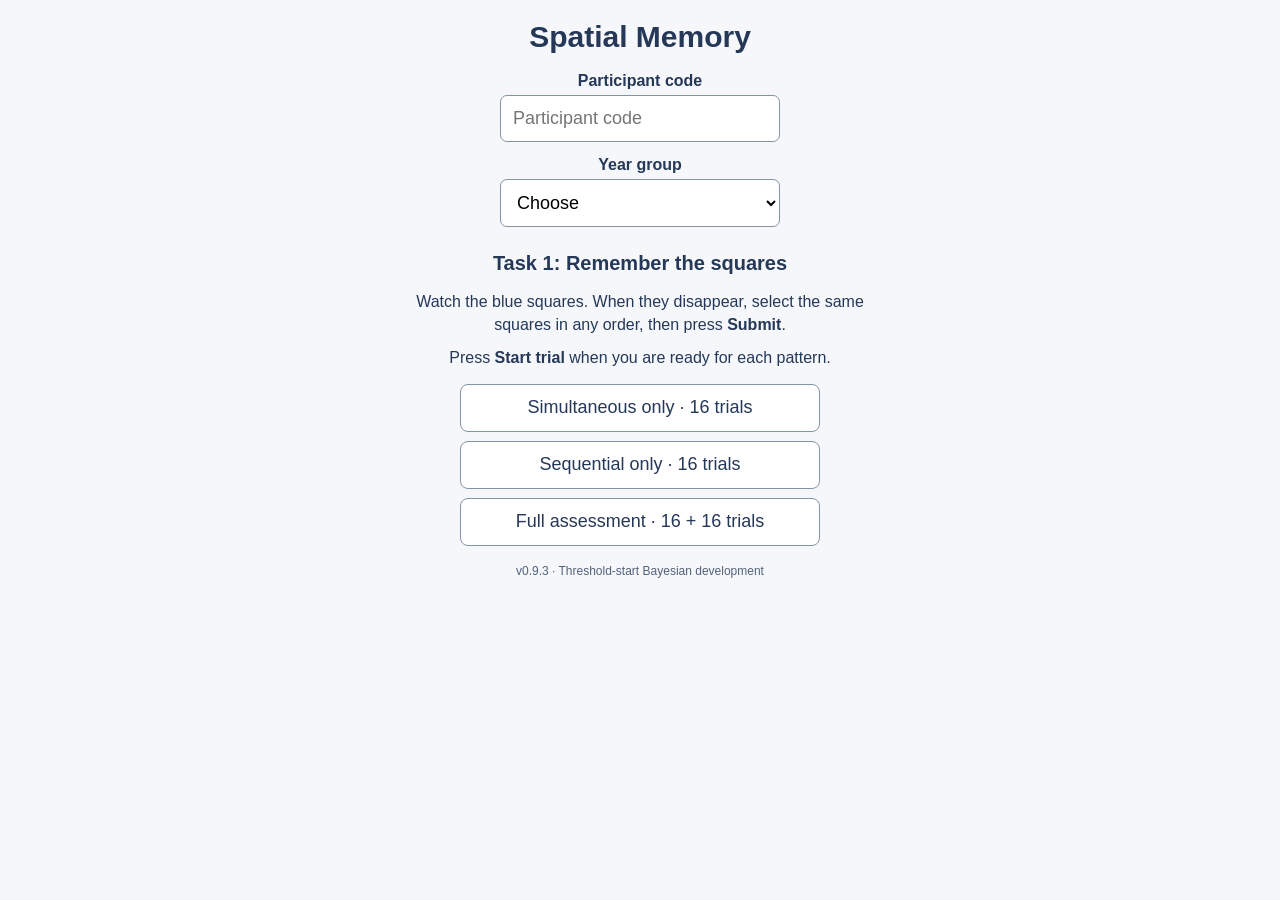
<file: development/bayesian/index.html>
<!doctype html>
<html lang="en">
<head>
  <meta charset="utf-8">
  <meta name="viewport" content="width=device-width, initial-scale=1, viewport-fit=cover">
  <meta name="theme-color" content="#f5f7fa">
  <title>Spatial Memory · v0.9.3 Threshold-start prior</title>
  <style>
/* VSWM 0.7.3 — stable top-aligned stage and independent touch activation. */
*{box-sizing:border-box}
:root{font-family:Arial,sans-serif;color:#253858;background:#f5f7fa}
html,body{width:100%;min-height:100%;margin:0}
body{text-align:center}
main{width:100%;max-width:900px;margin:0 auto}
section{width:100%}
h1{font-size:clamp(22px,4vw,30px);margin:0 0 18px}h2{font-size:20px;margin:12px 0}
label{display:block;margin:14px 0 5px;font-weight:bold}
input,select{font:inherit;font-size:18px;padding:12px;width:min(280px,100%);border:1px solid #8494a7;border-radius:7px;background:white}
button{font:inherit;font-size:18px;min-height:48px;padding:10px 18px;margin:5px;cursor:pointer;touch-action:manipulation;border-radius:8px;border:1px solid #8494a7;background:white;color:#253858}
button:disabled{opacity:.5;cursor:default}button:not(.cell):hover:not(:disabled){background:#e8f1ff}
button:focus-visible{outline:3px solid #f59e0b;outline-offset:1px}
#setup,#transition,#results{max-width:600px;padding:max(20px,env(safe-area-inset-top)) max(16px,env(safe-area-inset-right)) max(20px,env(safe-area-inset-bottom)) max(16px,env(safe-area-inset-left));margin:0 auto}
.task-instructions{max-width:460px;margin:22px auto 12px;line-height:1.45}.task-instructions p{margin:10px 0}.version-label{font-size:12px;color:#52627a;margin:10px 0}
#setupError{color:#9b1c1c}
body.task-active{position:fixed;inset:0;overflow:hidden;overscroll-behavior:none}
body.task-active main{min-height:0}
#assessment{position:fixed;top:0;left:50%;transform:translateX(-50%);width:100%;height:100vh;height:100svh;--board-side:280px;--side-panel:160px;padding:max(8px,env(safe-area-inset-top)) max(10px,env(safe-area-inset-right)) max(8px,env(safe-area-inset-bottom)) max(10px,env(safe-area-inset-left));display:grid;grid-template-areas:"header" "stage" "controls";grid-template-columns:minmax(0,1fr);grid-template-rows:28px var(--board-side) 56px;gap:8px;align-content:start;overflow:hidden}
.task-header{grid-area:header;display:flex;justify-content:space-between;align-items:center;gap:8px;padding:0 4px;font-size:15px;font-weight:600;white-space:nowrap}
.task-header span:last-child{color:#52627a;font-weight:normal;font-variant-numeric:tabular-nums}
.grid-stage{grid-area:stage;position:relative;min-width:0;height:var(--board-side);display:grid;place-items:center}
#grid{display:grid;width:var(--board-side);height:var(--board-side);gap:4px;margin:0;touch-action:pinch-zoom;user-select:none;-webkit-user-select:none}
#grid .cell{min-width:0;min-height:0;width:100%;height:100%;padding:0;margin:0;background:white;border:2px solid #9ca3af;border-radius:6px;font-size:20px;line-height:1;touch-action:pinch-zoom;user-select:none;-webkit-user-select:none;-webkit-tap-highlight-color:transparent;-webkit-touch-callout:none;appearance:none;-webkit-appearance:none}
#grid .cell[aria-disabled="true"]{cursor:default}
#grid .cell.target{background:#2563eb}
#grid .cell.selected{background:#16a34a;color:white;font-weight:bold}
.actions{grid-area:controls;display:grid;grid-template-columns:minmax(60px,1fr) minmax(120px,1.5fr) minmax(60px,1fr);grid-template-rows:48px;align-content:center;gap:8px;width:min(100%,480px);height:56px;margin:0 auto}
.actions button{margin:0;width:100%;height:48px;min-height:48px;padding:8px 10px;white-space:nowrap}
#beginTrialBtn,#submitBtn{grid-column:2;grid-row:1}#undoBtn{grid-column:1;grid-row:1}
#assessment.landscape{grid-template-areas:"stage header" "stage controls";grid-template-columns:minmax(0,1fr) var(--side-panel);grid-template-rows:28px 104px;column-gap:16px;row-gap:16px}
.landscape .task-header{font-size:14px;padding:0}
.landscape .actions{width:100%;height:104px;grid-template-columns:minmax(0,1fr);grid-template-rows:48px 48px;gap:8px;align-content:start}
.landscape #beginTrialBtn,.landscape #submitBtn{grid-column:1;grid-row:1}.landscape #undoBtn{grid-column:1;grid-row:2}
#displayNotice{position:fixed;inset:0;z-index:10;display:grid;place-items:center;background:#f5f7fa;padding:20px}#displayNotice>div{max-width:400px;line-height:1.5}
#viewportReference{position:fixed;width:100vw;height:100vh;width:100svw;height:100svh;visibility:hidden;pointer-events:none;top:0;left:0;z-index:-10}
.sr-only{position:absolute!important;width:1px!important;height:1px!important;padding:0!important;margin:-1px!important;overflow:hidden!important;clip:rect(0,0,0,0)!important;clip-path:inset(50%)!important;white-space:nowrap!important;border:0!important}
[hidden]{display:none!important}


/* Researcher-only Bayesian overlay; does not participate in assessment layout. */
#bayesToggle{position:fixed;right:12px;bottom:12px;z-index:30;margin:0;min-height:42px;font-size:14px;background:#17365d;color:#fff;border-color:#17365d;box-shadow:0 2px 8px #0002}
#bayesPanel{position:fixed;z-index:29;right:12px;top:12px;width:min(370px,calc(100vw - 24px));max-height:min(78vh,700px);overflow:auto;text-align:left;background:#fff;border:1px solid #b7c4d4;border-radius:12px;padding:14px;box-shadow:0 8px 30px #0003;color:#20334d;font-size:13px}
#bayesPanel h2{margin:0;font-size:17px}#bayesPanel h3{font-size:13px;margin:12px 0 4px}#bayesPanel p{margin:5px 0;line-height:1.4}
#bayesPanel .bayes-head{display:flex;justify-content:space-between;align-items:center;gap:8px}
#bayesPanel .bayes-head button{min-height:32px;padding:4px 10px;margin:0;font-size:13px}
#bayesPanel .bayes-equation{font-family:ui-monospace,monospace;background:#f1f4f8;border-radius:6px;padding:8px;overflow-wrap:anywhere}
#bayesPanel .bayes-stats{display:grid;grid-template-columns:1fr 1fr;gap:7px;margin-top:8px}
#bayesPanel .bayes-stat{background:#f1f4f8;border-radius:7px;padding:8px}
#bayesPanel .bayes-stat strong{display:block;font-size:17px;font-variant-numeric:tabular-nums}
#bayesPlot{display:block;width:100%;height:110px;border-bottom:1px solid #9aa9bb;background:linear-gradient(to top,transparent 49%,#e8edf3 50%,transparent 51%)}
.bayes-legend{display:flex;justify-content:space-around;font-size:10px;color:#58677a}.bayes-legend span:first-child:before{content:"";display:inline-block;width:12px;border-top:2px dashed #94a3b8;margin-right:4px}.bayes-legend span:last-child:before{content:"";display:inline-block;width:12px;border-top:2px solid #2563eb;margin-right:4px}
#bayesPanel .bayes-note{font-size:11px;color:#58677a}
@media(max-width:600px){#bayesPanel{top:auto;bottom:62px;right:8px;width:calc(100vw - 16px);max-height:52vh}#bayesToggle{right:8px;bottom:8px}}


.launch-options{display:flex;flex-direction:column;align-items:center;gap:5px;margin:12px auto}
.launch-options button{width:min(360px,100%);margin:2px}
#bayesToggle{display:none}
body.task-active #bayesToggle{display:block}
</style>
  
</head>
<body>
<main>
  <section id="setup" class="setup">
    <h1>Spatial Memory</h1>
    <label for="participantId">Participant code</label>
    <input id="participantId" autocomplete="off" placeholder="Participant code" maxlength="40" spellcheck="false" autocapitalize="off">
    <label for="yearGroup">Year group</label>
    <select id="yearGroup">
      <option value="">Choose</option>
      <option>1</option><option>2</option><option>3</option><option>4</option><option>5</option><option>6</option>
      <option value="adult">Adult</option>
    </select>
    <div class="task-instructions">
      <h2>Task 1: Remember the squares</h2>
      <p>Watch the blue squares. When they disappear, select the same squares in any order, then press <strong>Submit</strong>.</p>
      <p>Press <strong>Start trial</strong> when you are ready for each pattern.</p>
    </div>
    <div class="launch-options">
      <button id="demoSimBtn" disabled>Simultaneous only · 16 trials</button>
      <button id="demoSeqBtn" disabled>Sequential only · 16 trials</button>
      <button id="fullAssessmentBtn" disabled>Full assessment · 16 + 16 trials</button>
    </div>
    <p id="setupError" role="alert"></p>
    <p class="version-label">v0.9.3 · Threshold-start Bayesian development</p>
  </section>

  <section id="transition" hidden>
    <h2>Task 2: Remember the order</h2>
    <p>Take a break before the next task.</p>
    <div class="task-instructions">
      <p>Watch the blue squares appear one at a time. When they disappear, select the squares <strong>in the same order</strong>, then press <strong>Submit</strong>.</p>
      <p>Press <strong>Start trial</strong> when you are ready for each sequence. Use <strong>Undo</strong> to change your last selection.</p>
    </div>
    <button id="continueBtn">Start Task 2</button>
  </section>

  <section id="assessment" hidden>
    <header class="task-header">
      <span id="taskTitle">Spatial Memory</span>
      <span id="progress"></span>
    </header>
    <!-- Announcements do not occupy space or move the grid. -->
    <p id="message" class="sr-only" aria-live="polite" aria-atomic="true"></p>
    <div id="gridStage" class="grid-stage">
      <div id="grid" role="group" aria-label="Memory grid"></div>
    </div>
    <!-- This area stays the same size, including when no buttons are shown. -->
    <div class="actions">
      <button id="beginTrialBtn" hidden>Start trial</button>
      <button id="undoBtn" hidden>Undo</button>
      <button id="submitBtn" hidden>Submit</button>
    </div>
    <p id="feedback" class="sr-only" aria-live="polite" aria-atomic="true"></p>
  </section>

  <section id="results" hidden>
    <h2>Complete</h2>
    <p id="summary"></p>
    <p id="uploadStatus" role="status"></p>
    <button id="downloadBtn">Download data backup</button>
    <button id="restartBtn">Finish</button>
    <p class="version-label">v0.9.3 · Threshold-start Bayesian development</p>
  </section>
</main>

<button id="bayesToggle" type="button" aria-expanded="false" aria-controls="bayesPanel">Show Bayesian maths</button>
<aside id="bayesPanel" hidden aria-label="Live Bayesian updating">
  <div class="bayes-head"><h2>Bayesian updating · shadow mode</h2><button id="bayesClose" type="button">Close</button></div>
  <p class="bayes-note"><strong>Researcher view only.</strong> This model does not control trial selection.</p>
  <h3>Response model (2PL)</h3>
  <p class="bayes-equation">P(X = 1 | θ, a, b) = 1 / [1 + exp(−a(θ − b))]</p>
  <p id="bayesModelLine">a = 1.00 · provisional b appears after the first response.</p>
  <h3>Bayes' rule</h3>
  <p class="bayes-equation">p(θ | X) ∝ p(X | θ) × p(θ)</p>
  <p id="bayesUpdateLine">Complete a trial to see the prior, likelihood and posterior update.</p>
  <div class="bayes-stats">
    <div class="bayes-stat"><span>Prior mean θ</span><strong id="bayesPriorMean">0.000</strong></div>
    <div class="bayes-stat"><span>Prior SD</span><strong id="bayesPriorSd">1.500</strong></div>
    <div class="bayes-stat"><span>Posterior mean θ</span><strong id="bayesPostMean">0.000</strong></div>
    <div class="bayes-stat"><span>Posterior SD</span><strong id="bayesPostSd">1.500</strong></div>
  </div>
  <h3>Posterior distribution</h3><svg id="bayesPlot" viewBox="0 0 320 110" role="img" aria-label="Prior and posterior density over ability"><path id="bayesPriorPath" fill="none" stroke="#94a3b8" stroke-width="2" stroke-dasharray="4 3"/><path id="bayesPosteriorPath" fill="none" stroke="#2563eb" stroke-width="2.5"/></svg><div class="bayes-legend"><span>Prior</span><span>Posterior</span></div>
  <p class="bayes-note">Horizontal axis: θ from −4 to +4. Bars show relative posterior density.</p>
  <h3>Adult-reference anchors · provisional</h3>
  <p class="bayes-note">θ = 0 is the provisional average-adult reference. Simultaneous item probabilities at θ = 0: 3×3 loads 2–5 = 99%, 98%, 95%, 85%; 4×4 loads 4–6 = 95%, 80%, 60%; 5×5 loads 6–7 = 65%, 50%. Other loads are extrapolated on the logit scale. These are hypotheses, not norms. Sequential parameters remain provisional.</p>
  <h3>Latest update</h3><p id="bayesTrialLine">No response recorded yet.</p><p id="bayesEvidenceLine" class="bayes-note">The model starts with a Normal(−2, 1.5²) development prior.</p>
  <h3>Provisional assumptions</h3>
  <p class="bayes-note">Discrimination is fixed at a = 1.00, with a provisional 5% lapse and 2% lower response floor. Simultaneous difficulty b is derived from a provisional success-probability schedule at θ = 0 (average-adult reference), with interpolation/extrapolation on the logit scale. Sequential difficulty remains provisional pending separate calibration.</p>
  <p class="bayes-note">The posterior starts at θ = −2 as a provisional threshold-search starting prior, then updates upwards after exact responses and downwards after non-exact responses. This is not a population prior. The posterior uses exact versus non-exact responses with provisional lapse/guess floors. The threshold controller separately uses repeated exact responses. Location accuracy, omissions, false selections and serial-position scores remain available separately for later partial-credit modelling.</p>
  <p class="bayes-note">Simultaneous and sequential conditions have separate posterior distributions. The Bayesian posterior is descriptive; the threshold controller determines the next trial.</p>
</aside>

<div id="viewportReference" aria-hidden="true"></div>
<div id="displayNotice" role="dialog" aria-modal="true" aria-labelledby="displayNoticeTitle" hidden>
  <div><h2 id="displayNoticeTitle">Screen size changed</h2>
  <p>This trial will not count. Press Continue for a fresh pattern on the resized grid.</p>
  <button id="resumeDisplayBtn">Continue</button></div>
</div>
<script id="itemBank" type="application/json">
[
  {
    "id": "G3L2V07I01",
    "gridSize": 3,
    "load": 2,
    "targets": [
      2,
      6
    ],
    "spatialMetrics": {
      "orthogonalAdjacency": 0,
      "nearNeighbourPairs": 0,
      "maxRowOccupancy": 1,
      "maxColumnOccupancy": 1,
      "quadrantOccupancy": [
        0,
        1,
        1,
        0
      ],
      "boundingBoxArea": 9,
      "maxQuarterTurnSymmetry": 0.0
    },
    "bankVersion": "0.7-moderate-control"
  },
  {
    "id": "G3L2V07I02",
    "gridSize": 3,
    "load": 2,
    "targets": [
      0,
      7
    ],
    "spatialMetrics": {
      "orthogonalAdjacency": 0,
      "nearNeighbourPairs": 0,
      "maxRowOccupancy": 1,
      "maxColumnOccupancy": 1,
      "quadrantOccupancy": [
        1,
        0,
        1,
        0
      ],
      "boundingBoxArea": 6,
      "maxQuarterTurnSymmetry": 0.5
    },
    "bankVersion": "0.7-moderate-control"
  },
  {
    "id": "G3L2V07I03",
    "gridSize": 3,
    "load": 2,
    "targets": [
      1,
      3
    ],
    "spatialMetrics": {
      "orthogonalAdjacency": 0,
      "nearNeighbourPairs": 1,
      "maxRowOccupancy": 1,
      "maxColumnOccupancy": 1,
      "quadrantOccupancy": [
        2,
        0,
        0,
        0
      ],
      "boundingBoxArea": 4,
      "maxQuarterTurnSymmetry": 0.5
    },
    "bankVersion": "0.7-moderate-control"
  },
  {
    "id": "G3L2V07I04",
    "gridSize": 3,
    "load": 2,
    "targets": [
      3,
      7
    ],
    "spatialMetrics": {
      "orthogonalAdjacency": 0,
      "nearNeighbourPairs": 1,
      "maxRowOccupancy": 1,
      "maxColumnOccupancy": 1,
      "quadrantOccupancy": [
        1,
        0,
        1,
        0
      ],
      "boundingBoxArea": 4,
      "maxQuarterTurnSymmetry": 0.5
    },
    "bankVersion": "0.7-moderate-control"
  },
  {
    "id": "G3L2V07I05",
    "gridSize": 3,
    "load": 2,
    "targets": [
      2,
      4
    ],
    "spatialMetrics": {
      "orthogonalAdjacency": 0,
      "nearNeighbourPairs": 1,
      "maxRowOccupancy": 1,
      "maxColumnOccupancy": 1,
      "quadrantOccupancy": [
        1,
        1,
        0,
        0
      ],
      "boundingBoxArea": 4,
      "maxQuarterTurnSymmetry": 0.5
    },
    "bankVersion": "0.7-moderate-control"
  },
  {
    "id": "G3L2V07I06",
    "gridSize": 3,
    "load": 2,
    "targets": [
      2,
      7
    ],
    "spatialMetrics": {
      "orthogonalAdjacency": 0,
      "nearNeighbourPairs": 0,
      "maxRowOccupancy": 1,
      "maxColumnOccupancy": 1,
      "quadrantOccupancy": [
        0,
        1,
        1,
        0
      ],
      "boundingBoxArea": 6,
      "maxQuarterTurnSymmetry": 0.5
    },
    "bankVersion": "0.7-moderate-control"
  },
  {
    "id": "G3L2V07I07",
    "gridSize": 3,
    "load": 2,
    "targets": [
      3,
      8
    ],
    "spatialMetrics": {
      "orthogonalAdjacency": 0,
      "nearNeighbourPairs": 0,
      "maxRowOccupancy": 1,
      "maxColumnOccupancy": 1,
      "quadrantOccupancy": [
        1,
        0,
        0,
        1
      ],
      "boundingBoxArea": 6,
      "maxQuarterTurnSymmetry": 0.5
    },
    "bankVersion": "0.7-moderate-control"
  },
  {
    "id": "G3L2V07I08",
    "gridSize": 3,
    "load": 2,
    "targets": [
      1,
      5
    ],
    "spatialMetrics": {
      "orthogonalAdjacency": 0,
      "nearNeighbourPairs": 1,
      "maxRowOccupancy": 1,
      "maxColumnOccupancy": 1,
      "quadrantOccupancy": [
        1,
        1,
        0,
        0
      ],
      "boundingBoxArea": 4,
      "maxQuarterTurnSymmetry": 0.5
    },
    "bankVersion": "0.7-moderate-control"
  },
  {
    "id": "G3L2V07I09",
    "gridSize": 3,
    "load": 2,
    "targets": [
      4,
      6
    ],
    "spatialMetrics": {
      "orthogonalAdjacency": 0,
      "nearNeighbourPairs": 1,
      "maxRowOccupancy": 1,
      "maxColumnOccupancy": 1,
      "quadrantOccupancy": [
        1,
        0,
        1,
        0
      ],
      "boundingBoxArea": 4,
      "maxQuarterTurnSymmetry": 0.5
    },
    "bankVersion": "0.7-moderate-control"
  },
  {
    "id": "G3L2V07I10",
    "gridSize": 3,
    "load": 2,
    "targets": [
      0,
      8
    ],
    "spatialMetrics": {
      "orthogonalAdjacency": 0,
      "nearNeighbourPairs": 0,
      "maxRowOccupancy": 1,
      "maxColumnOccupancy": 1,
      "quadrantOccupancy": [
        1,
        0,
        0,
        1
      ],
      "boundingBoxArea": 9,
      "maxQuarterTurnSymmetry": 0.0
    },
    "bankVersion": "0.7-moderate-control"
  },
  {
    "id": "G3L2V07I11",
    "gridSize": 3,
    "load": 2,
    "targets": [
      1,
      6
    ],
    "spatialMetrics": {
      "orthogonalAdjacency": 0,
      "nearNeighbourPairs": 0,
      "maxRowOccupancy": 1,
      "maxColumnOccupancy": 1,
      "quadrantOccupancy": [
        1,
        0,
        1,
        0
      ],
      "boundingBoxArea": 6,
      "maxQuarterTurnSymmetry": 0.5
    },
    "bankVersion": "0.7-moderate-control"
  },
  {
    "id": "G3L2V07I12",
    "gridSize": 3,
    "load": 2,
    "targets": [
      0,
      4
    ],
    "spatialMetrics": {
      "orthogonalAdjacency": 0,
      "nearNeighbourPairs": 1,
      "maxRowOccupancy": 1,
      "maxColumnOccupancy": 1,
      "quadrantOccupancy": [
        2,
        0,
        0,
        0
      ],
      "boundingBoxArea": 4,
      "maxQuarterTurnSymmetry": 0.5
    },
    "bankVersion": "0.7-moderate-control"
  },
  {
    "id": "G3L3V07I01",
    "gridSize": 3,
    "load": 3,
    "targets": [
      2,
      6,
      7
    ],
    "spatialMetrics": {
      "orthogonalAdjacency": 1,
      "nearNeighbourPairs": 1,
      "maxRowOccupancy": 2,
      "maxColumnOccupancy": 1,
      "quadrantOccupancy": [
        0,
        1,
        2,
        0
      ],
      "boundingBoxArea": 9,
      "maxQuarterTurnSymmetry": 0.333
    },
    "bankVersion": "0.7-moderate-control"
  },
  {
    "id": "G3L3V07I02",
    "gridSize": 3,
    "load": 3,
    "targets": [
      3,
      6,
      8
    ],
    "spatialMetrics": {
      "orthogonalAdjacency": 1,
      "nearNeighbourPairs": 1,
      "maxRowOccupancy": 2,
      "maxColumnOccupancy": 2,
      "quadrantOccupancy": [
        1,
        0,
        1,
        1
      ],
      "boundingBoxArea": 6,
      "maxQuarterTurnSymmetry": 0.667
    },
    "bankVersion": "0.7-moderate-control"
  },
  {
    "id": "G3L3V07I03",
    "gridSize": 3,
    "load": 3,
    "targets": [
      4,
      7,
      8
    ],
    "spatialMetrics": {
      "orthogonalAdjacency": 2,
      "nearNeighbourPairs": 3,
      "maxRowOccupancy": 2,
      "maxColumnOccupancy": 2,
      "quadrantOccupancy": [
        1,
        0,
        1,
        1
      ],
      "boundingBoxArea": 4,
      "maxQuarterTurnSymmetry": 0.667
    },
    "bankVersion": "0.7-moderate-control"
  },
  {
    "id": "G3L3V07I04",
    "gridSize": 3,
    "load": 3,
    "targets": [
      3,
      4,
      8
    ],
    "spatialMetrics": {
      "orthogonalAdjacency": 1,
      "nearNeighbourPairs": 2,
      "maxRowOccupancy": 2,
      "maxColumnOccupancy": 1,
      "quadrantOccupancy": [
        2,
        0,
        0,
        1
      ],
      "boundingBoxArea": 6,
      "maxQuarterTurnSymmetry": 0.667
    },
    "bankVersion": "0.7-moderate-control"
  },
  {
    "id": "G3L3V07I05",
    "gridSize": 3,
    "load": 3,
    "targets": [
      0,
      2,
      5
    ],
    "spatialMetrics": {
      "orthogonalAdjacency": 1,
      "nearNeighbourPairs": 1,
      "maxRowOccupancy": 2,
      "maxColumnOccupancy": 2,
      "quadrantOccupancy": [
        1,
        2,
        0,
        0
      ],
      "boundingBoxArea": 6,
      "maxQuarterTurnSymmetry": 0.667
    },
    "bankVersion": "0.7-moderate-control"
  },
  {
    "id": "G3L3V07I06",
    "gridSize": 3,
    "load": 3,
    "targets": [
      1,
      4,
      5
    ],
    "spatialMetrics": {
      "orthogonalAdjacency": 2,
      "nearNeighbourPairs": 3,
      "maxRowOccupancy": 2,
      "maxColumnOccupancy": 2,
      "quadrantOccupancy": [
        2,
        1,
        0,
        0
      ],
      "boundingBoxArea": 4,
      "maxQuarterTurnSymmetry": 0.667
    },
    "bankVersion": "0.7-moderate-control"
  },
  {
    "id": "G3L3V07I07",
    "gridSize": 3,
    "load": 3,
    "targets": [
      5,
      7,
      8
    ],
    "spatialMetrics": {
      "orthogonalAdjacency": 2,
      "nearNeighbourPairs": 3,
      "maxRowOccupancy": 2,
      "maxColumnOccupancy": 2,
      "quadrantOccupancy": [
        0,
        1,
        1,
        1
      ],
      "boundingBoxArea": 4,
      "maxQuarterTurnSymmetry": 0.333
    },
    "bankVersion": "0.7-moderate-control"
  },
  {
    "id": "G3L3V07I08",
    "gridSize": 3,
    "load": 3,
    "targets": [
      1,
      6,
      7
    ],
    "spatialMetrics": {
      "orthogonalAdjacency": 1,
      "nearNeighbourPairs": 1,
      "maxRowOccupancy": 2,
      "maxColumnOccupancy": 2,
      "quadrantOccupancy": [
        1,
        0,
        2,
        0
      ],
      "boundingBoxArea": 6,
      "maxQuarterTurnSymmetry": 0.667
    },
    "bankVersion": "0.7-moderate-control"
  },
  {
    "id": "G3L3V07I09",
    "gridSize": 3,
    "load": 3,
    "targets": [
      5,
      6,
      7
    ],
    "spatialMetrics": {
      "orthogonalAdjacency": 1,
      "nearNeighbourPairs": 2,
      "maxRowOccupancy": 2,
      "maxColumnOccupancy": 1,
      "quadrantOccupancy": [
        0,
        1,
        2,
        0
      ],
      "boundingBoxArea": 6,
      "maxQuarterTurnSymmetry": 0.333
    },
    "bankVersion": "0.7-moderate-control"
  },
  {
    "id": "G3L3V07I10",
    "gridSize": 3,
    "load": 3,
    "targets": [
      3,
      6,
      7
    ],
    "spatialMetrics": {
      "orthogonalAdjacency": 2,
      "nearNeighbourPairs": 3,
      "maxRowOccupancy": 2,
      "maxColumnOccupancy": 2,
      "quadrantOccupancy": [
        1,
        0,
        2,
        0
      ],
      "boundingBoxArea": 4,
      "maxQuarterTurnSymmetry": 0.333
    },
    "bankVersion": "0.7-moderate-control"
  },
  {
    "id": "G3L3V07I11",
    "gridSize": 3,
    "load": 3,
    "targets": [
      0,
      3,
      4
    ],
    "spatialMetrics": {
      "orthogonalAdjacency": 2,
      "nearNeighbourPairs": 3,
      "maxRowOccupancy": 2,
      "maxColumnOccupancy": 2,
      "quadrantOccupancy": [
        3,
        0,
        0,
        0
      ],
      "boundingBoxArea": 4,
      "maxQuarterTurnSymmetry": 0.667
    },
    "bankVersion": "0.7-moderate-control"
  },
  {
    "id": "G3L3V07I12",
    "gridSize": 3,
    "load": 3,
    "targets": [
      3,
      5,
      8
    ],
    "spatialMetrics": {
      "orthogonalAdjacency": 1,
      "nearNeighbourPairs": 1,
      "maxRowOccupancy": 2,
      "maxColumnOccupancy": 2,
      "quadrantOccupancy": [
        1,
        1,
        0,
        1
      ],
      "boundingBoxArea": 6,
      "maxQuarterTurnSymmetry": 0.667
    },
    "bankVersion": "0.7-moderate-control"
  },
  {
    "id": "G3L4V07I01",
    "gridSize": 3,
    "load": 4,
    "targets": [
      3,
      4,
      7,
      8
    ],
    "spatialMetrics": {
      "orthogonalAdjacency": 3,
      "nearNeighbourPairs": 5,
      "maxRowOccupancy": 2,
      "maxColumnOccupancy": 2,
      "quadrantOccupancy": [
        2,
        0,
        1,
        1
      ],
      "boundingBoxArea": 6,
      "maxQuarterTurnSymmetry": 0.5
    },
    "bankVersion": "0.7-moderate-control"
  },
  {
    "id": "G3L4V07I02",
    "gridSize": 3,
    "load": 4,
    "targets": [
      0,
      3,
      7,
      8
    ],
    "spatialMetrics": {
      "orthogonalAdjacency": 2,
      "nearNeighbourPairs": 3,
      "maxRowOccupancy": 2,
      "maxColumnOccupancy": 2,
      "quadrantOccupancy": [
        2,
        0,
        1,
        1
      ],
      "boundingBoxArea": 9,
      "maxQuarterTurnSymmetry": 0.25
    },
    "bankVersion": "0.7-moderate-control"
  },
  {
    "id": "G3L4V07I03",
    "gridSize": 3,
    "load": 4,
    "targets": [
      2,
      4,
      5,
      7
    ],
    "spatialMetrics": {
      "orthogonalAdjacency": 3,
      "nearNeighbourPairs": 5,
      "maxRowOccupancy": 2,
      "maxColumnOccupancy": 2,
      "quadrantOccupancy": [
        1,
        2,
        1,
        0
      ],
      "boundingBoxArea": 6,
      "maxQuarterTurnSymmetry": 0.5
    },
    "bankVersion": "0.7-moderate-control"
  },
  {
    "id": "G3L4V07I04",
    "gridSize": 3,
    "load": 4,
    "targets": [
      0,
      3,
      5,
      8
    ],
    "spatialMetrics": {
      "orthogonalAdjacency": 2,
      "nearNeighbourPairs": 2,
      "maxRowOccupancy": 2,
      "maxColumnOccupancy": 2,
      "quadrantOccupancy": [
        2,
        1,
        0,
        1
      ],
      "boundingBoxArea": 9,
      "maxQuarterTurnSymmetry": 0.5
    },
    "bankVersion": "0.7-moderate-control"
  },
  {
    "id": "G3L4V07I05",
    "gridSize": 3,
    "load": 4,
    "targets": [
      0,
      1,
      5,
      8
    ],
    "spatialMetrics": {
      "orthogonalAdjacency": 2,
      "nearNeighbourPairs": 3,
      "maxRowOccupancy": 2,
      "maxColumnOccupancy": 2,
      "quadrantOccupancy": [
        2,
        1,
        0,
        1
      ],
      "boundingBoxArea": 9,
      "maxQuarterTurnSymmetry": 0.25
    },
    "bankVersion": "0.7-moderate-control"
  },
  {
    "id": "G3L4V07I06",
    "gridSize": 3,
    "load": 4,
    "targets": [
      2,
      4,
      6,
      7
    ],
    "spatialMetrics": {
      "orthogonalAdjacency": 2,
      "nearNeighbourPairs": 4,
      "maxRowOccupancy": 2,
      "maxColumnOccupancy": 2,
      "quadrantOccupancy": [
        1,
        1,
        2,
        0
      ],
      "boundingBoxArea": 9,
      "maxQuarterTurnSymmetry": 0.5
    },
    "bankVersion": "0.7-moderate-control"
  },
  {
    "id": "G3L4V07I07",
    "gridSize": 3,
    "load": 4,
    "targets": [
      1,
      4,
      5,
      6
    ],
    "spatialMetrics": {
      "orthogonalAdjacency": 2,
      "nearNeighbourPairs": 4,
      "maxRowOccupancy": 2,
      "maxColumnOccupancy": 2,
      "quadrantOccupancy": [
        2,
        1,
        1,
        0
      ],
      "boundingBoxArea": 9,
      "maxQuarterTurnSymmetry": 0.5
    },
    "bankVersion": "0.7-moderate-control"
  },
  {
    "id": "G3L4V07I08",
    "gridSize": 3,
    "load": 4,
    "targets": [
      0,
      3,
      4,
      7
    ],
    "spatialMetrics": {
      "orthogonalAdjacency": 3,
      "nearNeighbourPairs": 5,
      "maxRowOccupancy": 2,
      "maxColumnOccupancy": 2,
      "quadrantOccupancy": [
        3,
        0,
        1,
        0
      ],
      "boundingBoxArea": 6,
      "maxQuarterTurnSymmetry": 0.5
    },
    "bankVersion": "0.7-moderate-control"
  },
  {
    "id": "G3L4V07I09",
    "gridSize": 3,
    "load": 4,
    "targets": [
      4,
      5,
      6,
      7
    ],
    "spatialMetrics": {
      "orthogonalAdjacency": 3,
      "nearNeighbourPairs": 5,
      "maxRowOccupancy": 2,
      "maxColumnOccupancy": 2,
      "quadrantOccupancy": [
        1,
        1,
        2,
        0
      ],
      "boundingBoxArea": 6,
      "maxQuarterTurnSymmetry": 0.5
    },
    "bankVersion": "0.7-moderate-control"
  },
  {
    "id": "G3L4V07I10",
    "gridSize": 3,
    "load": 4,
    "targets": [
      0,
      1,
      4,
      8
    ],
    "spatialMetrics": {
      "orthogonalAdjacency": 2,
      "nearNeighbourPairs": 4,
      "maxRowOccupancy": 2,
      "maxColumnOccupancy": 2,
      "quadrantOccupancy": [
        3,
        0,
        0,
        1
      ],
      "boundingBoxArea": 9,
      "maxQuarterTurnSymmetry": 0.5
    },
    "bankVersion": "0.7-moderate-control"
  },
  {
    "id": "G3L4V07I11",
    "gridSize": 3,
    "load": 4,
    "targets": [
      2,
      3,
      4,
      6
    ],
    "spatialMetrics": {
      "orthogonalAdjacency": 2,
      "nearNeighbourPairs": 4,
      "maxRowOccupancy": 2,
      "maxColumnOccupancy": 2,
      "quadrantOccupancy": [
        2,
        1,
        1,
        0
      ],
      "boundingBoxArea": 9,
      "maxQuarterTurnSymmetry": 0.5
    },
    "bankVersion": "0.7-moderate-control"
  },
  {
    "id": "G3L4V07I12",
    "gridSize": 3,
    "load": 4,
    "targets": [
      2,
      3,
      4,
      7
    ],
    "spatialMetrics": {
      "orthogonalAdjacency": 2,
      "nearNeighbourPairs": 4,
      "maxRowOccupancy": 2,
      "maxColumnOccupancy": 2,
      "quadrantOccupancy": [
        2,
        1,
        1,
        0
      ],
      "boundingBoxArea": 9,
      "maxQuarterTurnSymmetry": 0.5
    },
    "bankVersion": "0.7-moderate-control"
  },
  {
    "id": "G3L5V07I01",
    "gridSize": 3,
    "load": 5,
    "targets": [
      2,
      3,
      5,
      6,
      7
    ],
    "spatialMetrics": {
      "orthogonalAdjacency": 3,
      "nearNeighbourPairs": 5,
      "maxRowOccupancy": 2,
      "maxColumnOccupancy": 2,
      "quadrantOccupancy": [
        1,
        2,
        2,
        0
      ],
      "boundingBoxArea": 9,
      "maxQuarterTurnSymmetry": 0.6
    },
    "bankVersion": "0.7-moderate-control"
  },
  {
    "id": "G3L5V07I02",
    "gridSize": 3,
    "load": 5,
    "targets": [
      0,
      1,
      3,
      7,
      8
    ],
    "spatialMetrics": {
      "orthogonalAdjacency": 3,
      "nearNeighbourPairs": 5,
      "maxRowOccupancy": 2,
      "maxColumnOccupancy": 2,
      "quadrantOccupancy": [
        3,
        0,
        1,
        1
      ],
      "boundingBoxArea": 9,
      "maxQuarterTurnSymmetry": 0.6
    },
    "bankVersion": "0.7-moderate-control"
  },
  {
    "id": "G3L5V07I03",
    "gridSize": 3,
    "load": 5,
    "targets": [
      0,
      1,
      5,
      6,
      8
    ],
    "spatialMetrics": {
      "orthogonalAdjacency": 2,
      "nearNeighbourPairs": 3,
      "maxRowOccupancy": 2,
      "maxColumnOccupancy": 2,
      "quadrantOccupancy": [
        2,
        1,
        1,
        1
      ],
      "boundingBoxArea": 9,
      "maxQuarterTurnSymmetry": 0.6
    },
    "bankVersion": "0.7-moderate-control"
  },
  {
    "id": "G3L5V07I04",
    "gridSize": 3,
    "load": 5,
    "targets": [
      1,
      2,
      3,
      6,
      8
    ],
    "spatialMetrics": {
      "orthogonalAdjacency": 2,
      "nearNeighbourPairs": 3,
      "maxRowOccupancy": 2,
      "maxColumnOccupancy": 2,
      "quadrantOccupancy": [
        2,
        1,
        1,
        1
      ],
      "boundingBoxArea": 9,
      "maxQuarterTurnSymmetry": 0.6
    },
    "bankVersion": "0.7-moderate-control"
  },
  {
    "id": "G3L5V07I05",
    "gridSize": 3,
    "load": 5,
    "targets": [
      1,
      2,
      3,
      4,
      8
    ],
    "spatialMetrics": {
      "orthogonalAdjacency": 3,
      "nearNeighbourPairs": 6,
      "maxRowOccupancy": 2,
      "maxColumnOccupancy": 2,
      "quadrantOccupancy": [
        3,
        1,
        0,
        1
      ],
      "boundingBoxArea": 9,
      "maxQuarterTurnSymmetry": 0.8
    },
    "bankVersion": "0.7-moderate-control"
  },
  {
    "id": "G3L5V07I06",
    "gridSize": 3,
    "load": 5,
    "targets": [
      0,
      2,
      3,
      4,
      7
    ],
    "spatialMetrics": {
      "orthogonalAdjacency": 3,
      "nearNeighbourPairs": 6,
      "maxRowOccupancy": 2,
      "maxColumnOccupancy": 2,
      "quadrantOccupancy": [
        3,
        1,
        1,
        0
      ],
      "boundingBoxArea": 9,
      "maxQuarterTurnSymmetry": 0.8
    },
    "bankVersion": "0.7-moderate-control"
  },
  {
    "id": "G3L5V07I07",
    "gridSize": 3,
    "load": 5,
    "targets": [
      0,
      3,
      4,
      6,
      8
    ],
    "spatialMetrics": {
      "orthogonalAdjacency": 3,
      "nearNeighbourPairs": 6,
      "maxRowOccupancy": 2,
      "maxColumnOccupancy": 3,
      "quadrantOccupancy": [
        3,
        0,
        1,
        1
      ],
      "boundingBoxArea": 9,
      "maxQuarterTurnSymmetry": 0.8
    },
    "bankVersion": "0.7-moderate-control"
  },
  {
    "id": "G3L5V07I08",
    "gridSize": 3,
    "load": 5,
    "targets": [
      0,
      2,
      5,
      7,
      8
    ],
    "spatialMetrics": {
      "orthogonalAdjacency": 3,
      "nearNeighbourPairs": 4,
      "maxRowOccupancy": 2,
      "maxColumnOccupancy": 3,
      "quadrantOccupancy": [
        1,
        2,
        1,
        1
      ],
      "boundingBoxArea": 9,
      "maxQuarterTurnSymmetry": 0.6
    },
    "bankVersion": "0.7-moderate-control"
  },
  {
    "id": "G3L5V07I09",
    "gridSize": 3,
    "load": 5,
    "targets": [
      0,
      1,
      4,
      5,
      7
    ],
    "spatialMetrics": {
      "orthogonalAdjacency": 4,
      "nearNeighbourPairs": 7,
      "maxRowOccupancy": 2,
      "maxColumnOccupancy": 3,
      "quadrantOccupancy": [
        3,
        1,
        1,
        0
      ],
      "boundingBoxArea": 9,
      "maxQuarterTurnSymmetry": 0.8
    },
    "bankVersion": "0.7-moderate-control"
  },
  {
    "id": "G3L5V07I10",
    "gridSize": 3,
    "load": 5,
    "targets": [
      0,
      3,
      5,
      6,
      7
    ],
    "spatialMetrics": {
      "orthogonalAdjacency": 3,
      "nearNeighbourPairs": 5,
      "maxRowOccupancy": 2,
      "maxColumnOccupancy": 3,
      "quadrantOccupancy": [
        2,
        1,
        2,
        0
      ],
      "boundingBoxArea": 9,
      "maxQuarterTurnSymmetry": 0.8
    },
    "bankVersion": "0.7-moderate-control"
  },
  {
    "id": "G3L5V07I11",
    "gridSize": 3,
    "load": 5,
    "targets": [
      0,
      2,
      4,
      5,
      7
    ],
    "spatialMetrics": {
      "orthogonalAdjacency": 3,
      "nearNeighbourPairs": 6,
      "maxRowOccupancy": 2,
      "maxColumnOccupancy": 2,
      "quadrantOccupancy": [
        2,
        2,
        1,
        0
      ],
      "boundingBoxArea": 9,
      "maxQuarterTurnSymmetry": 0.8
    },
    "bankVersion": "0.7-moderate-control"
  },
  {
    "id": "G3L5V07I12",
    "gridSize": 3,
    "load": 5,
    "targets": [
      0,
      1,
      2,
      3,
      8
    ],
    "spatialMetrics": {
      "orthogonalAdjacency": 3,
      "nearNeighbourPairs": 4,
      "maxRowOccupancy": 3,
      "maxColumnOccupancy": 2,
      "quadrantOccupancy": [
        3,
        1,
        0,
        1
      ],
      "boundingBoxArea": 9,
      "maxQuarterTurnSymmetry": 0.6
    },
    "bankVersion": "0.7-moderate-control"
  },
  {
    "id": "G4L3V07I01",
    "gridSize": 4,
    "load": 3,
    "targets": [
      1,
      3,
      11
    ],
    "spatialMetrics": {
      "orthogonalAdjacency": 0,
      "nearNeighbourPairs": 0,
      "maxRowOccupancy": 2,
      "maxColumnOccupancy": 2,
      "quadrantOccupancy": [
        1,
        1,
        0,
        1
      ],
      "boundingBoxArea": 9,
      "maxQuarterTurnSymmetry": 0.0
    },
    "bankVersion": "0.7-moderate-control"
  },
  {
    "id": "G4L3V07I02",
    "gridSize": 4,
    "load": 3,
    "targets": [
      6,
      13,
      14
    ],
    "spatialMetrics": {
      "orthogonalAdjacency": 1,
      "nearNeighbourPairs": 1,
      "maxRowOccupancy": 2,
      "maxColumnOccupancy": 2,
      "quadrantOccupancy": [
        0,
        1,
        1,
        1
      ],
      "boundingBoxArea": 6,
      "maxQuarterTurnSymmetry": 0.667
    },
    "bankVersion": "0.7-moderate-control"
  },
  {
    "id": "G4L3V07I03",
    "gridSize": 4,
    "load": 3,
    "targets": [
      0,
      1,
      13
    ],
    "spatialMetrics": {
      "orthogonalAdjacency": 1,
      "nearNeighbourPairs": 1,
      "maxRowOccupancy": 2,
      "maxColumnOccupancy": 2,
      "quadrantOccupancy": [
        2,
        0,
        1,
        0
      ],
      "boundingBoxArea": 8,
      "maxQuarterTurnSymmetry": 0.667
    },
    "bankVersion": "0.7-moderate-control"
  },
  {
    "id": "G4L3V07I04",
    "gridSize": 4,
    "load": 3,
    "targets": [
      0,
      5,
      15
    ],
    "spatialMetrics": {
      "orthogonalAdjacency": 0,
      "nearNeighbourPairs": 1,
      "maxRowOccupancy": 1,
      "maxColumnOccupancy": 1,
      "quadrantOccupancy": [
        2,
        0,
        0,
        1
      ],
      "boundingBoxArea": 16,
      "maxQuarterTurnSymmetry": 0.0
    },
    "bankVersion": "0.7-moderate-control"
  },
  {
    "id": "G4L3V07I05",
    "gridSize": 4,
    "load": 3,
    "targets": [
      6,
      9,
      14
    ],
    "spatialMetrics": {
      "orthogonalAdjacency": 0,
      "nearNeighbourPairs": 2,
      "maxRowOccupancy": 1,
      "maxColumnOccupancy": 2,
      "quadrantOccupancy": [
        0,
        1,
        1,
        1
      ],
      "boundingBoxArea": 6,
      "maxQuarterTurnSymmetry": 0.0
    },
    "bankVersion": "0.7-moderate-control"
  },
  {
    "id": "G4L3V07I06",
    "gridSize": 4,
    "load": 3,
    "targets": [
      3,
      4,
      5
    ],
    "spatialMetrics": {
      "orthogonalAdjacency": 1,
      "nearNeighbourPairs": 1,
      "maxRowOccupancy": 2,
      "maxColumnOccupancy": 1,
      "quadrantOccupancy": [
        2,
        1,
        0,
        0
      ],
      "boundingBoxArea": 8,
      "maxQuarterTurnSymmetry": 0.0
    },
    "bankVersion": "0.7-moderate-control"
  },
  {
    "id": "G4L3V07I07",
    "gridSize": 4,
    "load": 3,
    "targets": [
      2,
      5,
      14
    ],
    "spatialMetrics": {
      "orthogonalAdjacency": 0,
      "nearNeighbourPairs": 1,
      "maxRowOccupancy": 1,
      "maxColumnOccupancy": 2,
      "quadrantOccupancy": [
        1,
        1,
        0,
        1
      ],
      "boundingBoxArea": 8,
      "maxQuarterTurnSymmetry": 0.667
    },
    "bankVersion": "0.7-moderate-control"
  },
  {
    "id": "G4L3V07I08",
    "gridSize": 4,
    "load": 3,
    "targets": [
      0,
      10,
      14
    ],
    "spatialMetrics": {
      "orthogonalAdjacency": 1,
      "nearNeighbourPairs": 1,
      "maxRowOccupancy": 1,
      "maxColumnOccupancy": 2,
      "quadrantOccupancy": [
        1,
        0,
        0,
        2
      ],
      "boundingBoxArea": 12,
      "maxQuarterTurnSymmetry": 0.0
    },
    "bankVersion": "0.7-moderate-control"
  },
  {
    "id": "G4L3V07I09",
    "gridSize": 4,
    "load": 3,
    "targets": [
      3,
      9,
      10
    ],
    "spatialMetrics": {
      "orthogonalAdjacency": 1,
      "nearNeighbourPairs": 1,
      "maxRowOccupancy": 2,
      "maxColumnOccupancy": 1,
      "quadrantOccupancy": [
        0,
        1,
        1,
        1
      ],
      "boundingBoxArea": 9,
      "maxQuarterTurnSymmetry": 0.667
    },
    "bankVersion": "0.7-moderate-control"
  },
  {
    "id": "G4L3V07I10",
    "gridSize": 4,
    "load": 3,
    "targets": [
      5,
      6,
      12
    ],
    "spatialMetrics": {
      "orthogonalAdjacency": 1,
      "nearNeighbourPairs": 1,
      "maxRowOccupancy": 2,
      "maxColumnOccupancy": 1,
      "quadrantOccupancy": [
        1,
        1,
        1,
        0
      ],
      "boundingBoxArea": 9,
      "maxQuarterTurnSymmetry": 0.667
    },
    "bankVersion": "0.7-moderate-control"
  },
  {
    "id": "G4L3V07I11",
    "gridSize": 4,
    "load": 3,
    "targets": [
      1,
      3,
      8
    ],
    "spatialMetrics": {
      "orthogonalAdjacency": 0,
      "nearNeighbourPairs": 0,
      "maxRowOccupancy": 2,
      "maxColumnOccupancy": 1,
      "quadrantOccupancy": [
        1,
        1,
        1,
        0
      ],
      "boundingBoxArea": 12,
      "maxQuarterTurnSymmetry": 0.0
    },
    "bankVersion": "0.7-moderate-control"
  },
  {
    "id": "G4L3V07I12",
    "gridSize": 4,
    "load": 3,
    "targets": [
      0,
      12,
      14
    ],
    "spatialMetrics": {
      "orthogonalAdjacency": 0,
      "nearNeighbourPairs": 0,
      "maxRowOccupancy": 2,
      "maxColumnOccupancy": 2,
      "quadrantOccupancy": [
        1,
        0,
        1,
        1
      ],
      "boundingBoxArea": 12,
      "maxQuarterTurnSymmetry": 0.667
    },
    "bankVersion": "0.7-moderate-control"
  },
  {
    "id": "G4L4V07I01",
    "gridSize": 4,
    "load": 4,
    "targets": [
      1,
      9,
      14,
      15
    ],
    "spatialMetrics": {
      "orthogonalAdjacency": 1,
      "nearNeighbourPairs": 2,
      "maxRowOccupancy": 2,
      "maxColumnOccupancy": 2,
      "quadrantOccupancy": [
        1,
        0,
        1,
        2
      ],
      "boundingBoxArea": 12,
      "maxQuarterTurnSymmetry": 0.0
    },
    "bankVersion": "0.7-moderate-control"
  },
  {
    "id": "G4L4V07I02",
    "gridSize": 4,
    "load": 4,
    "targets": [
      2,
      5,
      8,
      11
    ],
    "spatialMetrics": {
      "orthogonalAdjacency": 0,
      "nearNeighbourPairs": 2,
      "maxRowOccupancy": 2,
      "maxColumnOccupancy": 1,
      "quadrantOccupancy": [
        1,
        1,
        1,
        1
      ],
      "boundingBoxArea": 12,
      "maxQuarterTurnSymmetry": 0.5
    },
    "bankVersion": "0.7-moderate-control"
  },
  {
    "id": "G4L4V07I03",
    "gridSize": 4,
    "load": 4,
    "targets": [
      1,
      7,
      8,
      13
    ],
    "spatialMetrics": {
      "orthogonalAdjacency": 0,
      "nearNeighbourPairs": 1,
      "maxRowOccupancy": 1,
      "maxColumnOccupancy": 2,
      "quadrantOccupancy": [
        1,
        1,
        2,
        0
      ],
      "boundingBoxArea": 16,
      "maxQuarterTurnSymmetry": 0.5
    },
    "bankVersion": "0.7-moderate-control"
  },
  {
    "id": "G4L4V07I04",
    "gridSize": 4,
    "load": 4,
    "targets": [
      0,
      3,
      7,
      8
    ],
    "spatialMetrics": {
      "orthogonalAdjacency": 1,
      "nearNeighbourPairs": 1,
      "maxRowOccupancy": 2,
      "maxColumnOccupancy": 2,
      "quadrantOccupancy": [
        1,
        2,
        1,
        0
      ],
      "boundingBoxArea": 12,
      "maxQuarterTurnSymmetry": 0.5
    },
    "bankVersion": "0.7-moderate-control"
  },
  {
    "id": "G4L4V07I05",
    "gridSize": 4,
    "load": 4,
    "targets": [
      0,
      3,
      4,
      10
    ],
    "spatialMetrics": {
      "orthogonalAdjacency": 1,
      "nearNeighbourPairs": 1,
      "maxRowOccupancy": 2,
      "maxColumnOccupancy": 2,
      "quadrantOccupancy": [
        2,
        1,
        0,
        1
      ],
      "boundingBoxArea": 12,
      "maxQuarterTurnSymmetry": 0.5
    },
    "bankVersion": "0.7-moderate-control"
  },
  {
    "id": "G4L4V07I06",
    "gridSize": 4,
    "load": 4,
    "targets": [
      0,
      7,
      11,
      13
    ],
    "spatialMetrics": {
      "orthogonalAdjacency": 1,
      "nearNeighbourPairs": 1,
      "maxRowOccupancy": 1,
      "maxColumnOccupancy": 2,
      "quadrantOccupancy": [
        1,
        1,
        1,
        1
      ],
      "boundingBoxArea": 16,
      "maxQuarterTurnSymmetry": 0.5
    },
    "bankVersion": "0.7-moderate-control"
  },
  {
    "id": "G4L4V07I07",
    "gridSize": 4,
    "load": 4,
    "targets": [
      0,
      5,
      8,
      14
    ],
    "spatialMetrics": {
      "orthogonalAdjacency": 0,
      "nearNeighbourPairs": 2,
      "maxRowOccupancy": 1,
      "maxColumnOccupancy": 2,
      "quadrantOccupancy": [
        2,
        0,
        1,
        1
      ],
      "boundingBoxArea": 12,
      "maxQuarterTurnSymmetry": 0.0
    },
    "bankVersion": "0.7-moderate-control"
  },
  {
    "id": "G4L4V07I08",
    "gridSize": 4,
    "load": 4,
    "targets": [
      10,
      11,
      12,
      14
    ],
    "spatialMetrics": {
      "orthogonalAdjacency": 2,
      "nearNeighbourPairs": 3,
      "maxRowOccupancy": 2,
      "maxColumnOccupancy": 2,
      "quadrantOccupancy": [
        0,
        0,
        1,
        3
      ],
      "boundingBoxArea": 8,
      "maxQuarterTurnSymmetry": 0.0
    },
    "bankVersion": "0.7-moderate-control"
  },
  {
    "id": "G4L4V07I09",
    "gridSize": 4,
    "load": 4,
    "targets": [
      1,
      2,
      3,
      8
    ],
    "spatialMetrics": {
      "orthogonalAdjacency": 2,
      "nearNeighbourPairs": 2,
      "maxRowOccupancy": 3,
      "maxColumnOccupancy": 1,
      "quadrantOccupancy": [
        1,
        2,
        1,
        0
      ],
      "boundingBoxArea": 12,
      "maxQuarterTurnSymmetry": 0.5
    },
    "bankVersion": "0.7-moderate-control"
  },
  {
    "id": "G4L4V07I10",
    "gridSize": 4,
    "load": 4,
    "targets": [
      2,
      6,
      9,
      12
    ],
    "spatialMetrics": {
      "orthogonalAdjacency": 1,
      "nearNeighbourPairs": 3,
      "maxRowOccupancy": 1,
      "maxColumnOccupancy": 2,
      "quadrantOccupancy": [
        0,
        2,
        2,
        0
      ],
      "boundingBoxArea": 12,
      "maxQuarterTurnSymmetry": 0.0
    },
    "bankVersion": "0.7-moderate-control"
  },
  {
    "id": "G4L4V07I11",
    "gridSize": 4,
    "load": 4,
    "targets": [
      0,
      1,
      3,
      13
    ],
    "spatialMetrics": {
      "orthogonalAdjacency": 1,
      "nearNeighbourPairs": 1,
      "maxRowOccupancy": 3,
      "maxColumnOccupancy": 2,
      "quadrantOccupancy": [
        2,
        1,
        1,
        0
      ],
      "boundingBoxArea": 16,
      "maxQuarterTurnSymmetry": 0.5
    },
    "bankVersion": "0.7-moderate-control"
  },
  {
    "id": "G4L4V07I12",
    "gridSize": 4,
    "load": 4,
    "targets": [
      2,
      5,
      6,
      13
    ],
    "spatialMetrics": {
      "orthogonalAdjacency": 2,
      "nearNeighbourPairs": 3,
      "maxRowOccupancy": 2,
      "maxColumnOccupancy": 2,
      "quadrantOccupancy": [
        1,
        2,
        1,
        0
      ],
      "boundingBoxArea": 8,
      "maxQuarterTurnSymmetry": 0.5
    },
    "bankVersion": "0.7-moderate-control"
  },
  {
    "id": "G4L5V07I01",
    "gridSize": 4,
    "load": 5,
    "targets": [
      2,
      4,
      6,
      11,
      13
    ],
    "spatialMetrics": {
      "orthogonalAdjacency": 1,
      "nearNeighbourPairs": 2,
      "maxRowOccupancy": 2,
      "maxColumnOccupancy": 2,
      "quadrantOccupancy": [
        1,
        2,
        1,
        1
      ],
      "boundingBoxArea": 16,
      "maxQuarterTurnSymmetry": 0.0
    },
    "bankVersion": "0.7-moderate-control"
  },
  {
    "id": "G4L5V07I02",
    "gridSize": 4,
    "load": 5,
    "targets": [
      1,
      5,
      6,
      7,
      10
    ],
    "spatialMetrics": {
      "orthogonalAdjacency": 4,
      "nearNeighbourPairs": 7,
      "maxRowOccupancy": 3,
      "maxColumnOccupancy": 2,
      "quadrantOccupancy": [
        2,
        2,
        0,
        1
      ],
      "boundingBoxArea": 9,
      "maxQuarterTurnSymmetry": 0.4
    },
    "bankVersion": "0.7-moderate-control"
  },
  {
    "id": "G4L5V07I03",
    "gridSize": 4,
    "load": 5,
    "targets": [
      0,
      3,
      4,
      6,
      13
    ],
    "spatialMetrics": {
      "orthogonalAdjacency": 1,
      "nearNeighbourPairs": 2,
      "maxRowOccupancy": 2,
      "maxColumnOccupancy": 2,
      "quadrantOccupancy": [
        2,
        2,
        1,
        0
      ],
      "boundingBoxArea": 16,
      "maxQuarterTurnSymmetry": 0.4
    },
    "bankVersion": "0.7-moderate-control"
  },
  {
    "id": "G4L5V07I04",
    "gridSize": 4,
    "load": 5,
    "targets": [
      4,
      11,
      13,
      14,
      15
    ],
    "spatialMetrics": {
      "orthogonalAdjacency": 3,
      "nearNeighbourPairs": 4,
      "maxRowOccupancy": 3,
      "maxColumnOccupancy": 2,
      "quadrantOccupancy": [
        1,
        0,
        1,
        3
      ],
      "boundingBoxArea": 12,
      "maxQuarterTurnSymmetry": 0.4
    },
    "bankVersion": "0.7-moderate-control"
  },
  {
    "id": "G4L5V07I05",
    "gridSize": 4,
    "load": 5,
    "targets": [
      2,
      5,
      11,
      14,
      15
    ],
    "spatialMetrics": {
      "orthogonalAdjacency": 2,
      "nearNeighbourPairs": 4,
      "maxRowOccupancy": 2,
      "maxColumnOccupancy": 2,
      "quadrantOccupancy": [
        1,
        1,
        0,
        3
      ],
      "boundingBoxArea": 12,
      "maxQuarterTurnSymmetry": 0.4
    },
    "bankVersion": "0.7-moderate-control"
  },
  {
    "id": "G4L5V07I06",
    "gridSize": 4,
    "load": 5,
    "targets": [
      0,
      7,
      9,
      10,
      14
    ],
    "spatialMetrics": {
      "orthogonalAdjacency": 2,
      "nearNeighbourPairs": 4,
      "maxRowOccupancy": 2,
      "maxColumnOccupancy": 2,
      "quadrantOccupancy": [
        1,
        1,
        1,
        2
      ],
      "boundingBoxArea": 16,
      "maxQuarterTurnSymmetry": 0.4
    },
    "bankVersion": "0.7-moderate-control"
  },
  {
    "id": "G4L5V07I07",
    "gridSize": 4,
    "load": 5,
    "targets": [
      3,
      8,
      10,
      12,
      13
    ],
    "spatialMetrics": {
      "orthogonalAdjacency": 2,
      "nearNeighbourPairs": 4,
      "maxRowOccupancy": 2,
      "maxColumnOccupancy": 2,
      "quadrantOccupancy": [
        0,
        1,
        3,
        1
      ],
      "boundingBoxArea": 16,
      "maxQuarterTurnSymmetry": 0.0
    },
    "bankVersion": "0.7-moderate-control"
  },
  {
    "id": "G4L5V07I08",
    "gridSize": 4,
    "load": 5,
    "targets": [
      4,
      10,
      12,
      14,
      15
    ],
    "spatialMetrics": {
      "orthogonalAdjacency": 2,
      "nearNeighbourPairs": 3,
      "maxRowOccupancy": 3,
      "maxColumnOccupancy": 2,
      "quadrantOccupancy": [
        1,
        0,
        1,
        3
      ],
      "boundingBoxArea": 12,
      "maxQuarterTurnSymmetry": 0.4
    },
    "bankVersion": "0.7-moderate-control"
  },
  {
    "id": "G4L5V07I09",
    "gridSize": 4,
    "load": 5,
    "targets": [
      1,
      2,
      6,
      9,
      13
    ],
    "spatialMetrics": {
      "orthogonalAdjacency": 3,
      "nearNeighbourPairs": 5,
      "maxRowOccupancy": 2,
      "maxColumnOccupancy": 3,
      "quadrantOccupancy": [
        1,
        2,
        2,
        0
      ],
      "boundingBoxArea": 8,
      "maxQuarterTurnSymmetry": 0.4
    },
    "bankVersion": "0.7-moderate-control"
  },
  {
    "id": "G4L5V07I10",
    "gridSize": 4,
    "load": 5,
    "targets": [
      1,
      10,
      11,
      12,
      14
    ],
    "spatialMetrics": {
      "orthogonalAdjacency": 2,
      "nearNeighbourPairs": 3,
      "maxRowOccupancy": 2,
      "maxColumnOccupancy": 2,
      "quadrantOccupancy": [
        1,
        0,
        1,
        3
      ],
      "boundingBoxArea": 16,
      "maxQuarterTurnSymmetry": 0.0
    },
    "bankVersion": "0.7-moderate-control"
  },
  {
    "id": "G4L5V07I11",
    "gridSize": 4,
    "load": 5,
    "targets": [
      6,
      7,
      13,
      14,
      15
    ],
    "spatialMetrics": {
      "orthogonalAdjacency": 3,
      "nearNeighbourPairs": 3,
      "maxRowOccupancy": 3,
      "maxColumnOccupancy": 2,
      "quadrantOccupancy": [
        0,
        2,
        1,
        2
      ],
      "boundingBoxArea": 9,
      "maxQuarterTurnSymmetry": 0.4
    },
    "bankVersion": "0.7-moderate-control"
  },
  {
    "id": "G4L5V07I12",
    "gridSize": 4,
    "load": 5,
    "targets": [
      1,
      2,
      3,
      10,
      15
    ],
    "spatialMetrics": {
      "orthogonalAdjacency": 2,
      "nearNeighbourPairs": 3,
      "maxRowOccupancy": 3,
      "maxColumnOccupancy": 2,
      "quadrantOccupancy": [
        1,
        2,
        0,
        2
      ],
      "boundingBoxArea": 12,
      "maxQuarterTurnSymmetry": 0.4
    },
    "bankVersion": "0.7-moderate-control"
  },
  {
    "id": "G4L6V07I01",
    "gridSize": 4,
    "load": 6,
    "targets": [
      1,
      2,
      3,
      4,
      7,
      11
    ],
    "spatialMetrics": {
      "orthogonalAdjacency": 4,
      "nearNeighbourPairs": 6,
      "maxRowOccupancy": 3,
      "maxColumnOccupancy": 3,
      "quadrantOccupancy": [
        2,
        3,
        0,
        1
      ],
      "boundingBoxArea": 12,
      "maxQuarterTurnSymmetry": 0.667
    },
    "bankVersion": "0.7-moderate-control"
  },
  {
    "id": "G4L6V07I02",
    "gridSize": 4,
    "load": 6,
    "targets": [
      0,
      1,
      5,
      6,
      8,
      9
    ],
    "spatialMetrics": {
      "orthogonalAdjacency": 5,
      "nearNeighbourPairs": 9,
      "maxRowOccupancy": 2,
      "maxColumnOccupancy": 3,
      "quadrantOccupancy": [
        3,
        1,
        2,
        0
      ],
      "boundingBoxArea": 9,
      "maxQuarterTurnSymmetry": 0.333
    },
    "bankVersion": "0.7-moderate-control"
  },
  {
    "id": "G4L6V07I03",
    "gridSize": 4,
    "load": 6,
    "targets": [
      1,
      4,
      7,
      10,
      11,
      12
    ],
    "spatialMetrics": {
      "orthogonalAdjacency": 2,
      "nearNeighbourPairs": 4,
      "maxRowOccupancy": 2,
      "maxColumnOccupancy": 2,
      "quadrantOccupancy": [
        2,
        1,
        1,
        2
      ],
      "boundingBoxArea": 16,
      "maxQuarterTurnSymmetry": 0.333
    },
    "bankVersion": "0.7-moderate-control"
  },
  {
    "id": "G4L6V07I04",
    "gridSize": 4,
    "load": 6,
    "targets": [
      2,
      4,
      5,
      8,
      10,
      12
    ],
    "spatialMetrics": {
      "orthogonalAdjacency": 3,
      "nearNeighbourPairs": 6,
      "maxRowOccupancy": 2,
      "maxColumnOccupancy": 3,
      "quadrantOccupancy": [
        2,
        1,
        2,
        1
      ],
      "boundingBoxArea": 12,
      "maxQuarterTurnSymmetry": 0.333
    },
    "bankVersion": "0.7-moderate-control"
  },
  {
    "id": "G4L6V07I05",
    "gridSize": 4,
    "load": 6,
    "targets": [
      1,
      3,
      8,
      9,
      10,
      15
    ],
    "spatialMetrics": {
      "orthogonalAdjacency": 2,
      "nearNeighbourPairs": 3,
      "maxRowOccupancy": 3,
      "maxColumnOccupancy": 2,
      "quadrantOccupancy": [
        1,
        1,
        2,
        2
      ],
      "boundingBoxArea": 16,
      "maxQuarterTurnSymmetry": 0.333
    },
    "bankVersion": "0.7-moderate-control"
  },
  {
    "id": "G4L6V07I06",
    "gridSize": 4,
    "load": 6,
    "targets": [
      2,
      3,
      7,
      8,
      13,
      15
    ],
    "spatialMetrics": {
      "orthogonalAdjacency": 2,
      "nearNeighbourPairs": 4,
      "maxRowOccupancy": 2,
      "maxColumnOccupancy": 3,
      "quadrantOccupancy": [
        0,
        3,
        2,
        1
      ],
      "boundingBoxArea": 16,
      "maxQuarterTurnSymmetry": 0.333
    },
    "bankVersion": "0.7-moderate-control"
  },
  {
    "id": "G4L6V07I07",
    "gridSize": 4,
    "load": 6,
    "targets": [
      3,
      5,
      8,
      12,
      13,
      15
    ],
    "spatialMetrics": {
      "orthogonalAdjacency": 2,
      "nearNeighbourPairs": 4,
      "maxRowOccupancy": 3,
      "maxColumnOccupancy": 2,
      "quadrantOccupancy": [
        1,
        1,
        3,
        1
      ],
      "boundingBoxArea": 16,
      "maxQuarterTurnSymmetry": 0.333
    },
    "bankVersion": "0.7-moderate-control"
  },
  {
    "id": "G4L6V07I08",
    "gridSize": 4,
    "load": 6,
    "targets": [
      0,
      1,
      3,
      6,
      9,
      13
    ],
    "spatialMetrics": {
      "orthogonalAdjacency": 2,
      "nearNeighbourPairs": 5,
      "maxRowOccupancy": 3,
      "maxColumnOccupancy": 3,
      "quadrantOccupancy": [
        2,
        2,
        2,
        0
      ],
      "boundingBoxArea": 16,
      "maxQuarterTurnSymmetry": 0.333
    },
    "bankVersion": "0.7-moderate-control"
  },
  {
    "id": "G4L6V07I09",
    "gridSize": 4,
    "load": 6,
    "targets": [
      0,
      3,
      10,
      12,
      13,
      15
    ],
    "spatialMetrics": {
      "orthogonalAdjacency": 1,
      "nearNeighbourPairs": 3,
      "maxRowOccupancy": 3,
      "maxColumnOccupancy": 2,
      "quadrantOccupancy": [
        1,
        1,
        2,
        2
      ],
      "boundingBoxArea": 16,
      "maxQuarterTurnSymmetry": 0.667
    },
    "bankVersion": "0.7-moderate-control"
  },
  {
    "id": "G4L6V07I10",
    "gridSize": 4,
    "load": 6,
    "targets": [
      1,
      2,
      4,
      6,
      9,
      13
    ],
    "spatialMetrics": {
      "orthogonalAdjacency": 3,
      "nearNeighbourPairs": 7,
      "maxRowOccupancy": 2,
      "maxColumnOccupancy": 3,
      "quadrantOccupancy": [
        2,
        2,
        2,
        0
      ],
      "boundingBoxArea": 12,
      "maxQuarterTurnSymmetry": 0.333
    },
    "bankVersion": "0.7-moderate-control"
  },
  {
    "id": "G4L6V07I11",
    "gridSize": 4,
    "load": 6,
    "targets": [
      1,
      2,
      6,
      9,
      10,
      15
    ],
    "spatialMetrics": {
      "orthogonalAdjacency": 4,
      "nearNeighbourPairs": 7,
      "maxRowOccupancy": 2,
      "maxColumnOccupancy": 3,
      "quadrantOccupancy": [
        1,
        2,
        1,
        2
      ],
      "boundingBoxArea": 12,
      "maxQuarterTurnSymmetry": 0.667
    },
    "bankVersion": "0.7-moderate-control"
  },
  {
    "id": "G4L6V07I12",
    "gridSize": 4,
    "load": 6,
    "targets": [
      1,
      4,
      6,
      7,
      12,
      13
    ],
    "spatialMetrics": {
      "orthogonalAdjacency": 2,
      "nearNeighbourPairs": 4,
      "maxRowOccupancy": 3,
      "maxColumnOccupancy": 2,
      "quadrantOccupancy": [
        2,
        2,
        2,
        0
      ],
      "boundingBoxArea": 16,
      "maxQuarterTurnSymmetry": 0.333
    },
    "bankVersion": "0.7-moderate-control"
  },
  {
    "id": "G4L7V07I01",
    "gridSize": 4,
    "load": 7,
    "targets": [
      1,
      4,
      5,
      7,
      10,
      12,
      15
    ],
    "spatialMetrics": {
      "orthogonalAdjacency": 2,
      "nearNeighbourPairs": 6,
      "maxRowOccupancy": 3,
      "maxColumnOccupancy": 2,
      "quadrantOccupancy": [
        3,
        1,
        1,
        2
      ],
      "boundingBoxArea": 16,
      "maxQuarterTurnSymmetry": 0.571
    },
    "bankVersion": "0.7-moderate-control"
  },
  {
    "id": "G4L7V07I02",
    "gridSize": 4,
    "load": 7,
    "targets": [
      0,
      2,
      3,
      5,
      9,
      11,
      12
    ],
    "spatialMetrics": {
      "orthogonalAdjacency": 2,
      "nearNeighbourPairs": 5,
      "maxRowOccupancy": 3,
      "maxColumnOccupancy": 2,
      "quadrantOccupancy": [
        2,
        2,
        2,
        1
      ],
      "boundingBoxArea": 16,
      "maxQuarterTurnSymmetry": 0.571
    },
    "bankVersion": "0.7-moderate-control"
  },
  {
    "id": "G4L7V07I03",
    "gridSize": 4,
    "load": 7,
    "targets": [
      4,
      6,
      7,
      10,
      11,
      13,
      15
    ],
    "spatialMetrics": {
      "orthogonalAdjacency": 5,
      "nearNeighbourPairs": 9,
      "maxRowOccupancy": 3,
      "maxColumnOccupancy": 3,
      "quadrantOccupancy": [
        1,
        2,
        1,
        3
      ],
      "boundingBoxArea": 12,
      "maxQuarterTurnSymmetry": 0.571
    },
    "bankVersion": "0.7-moderate-control"
  },
  {
    "id": "G4L7V07I04",
    "gridSize": 4,
    "load": 7,
    "targets": [
      0,
      3,
      4,
      9,
      10,
      11,
      13
    ],
    "spatialMetrics": {
      "orthogonalAdjacency": 4,
      "nearNeighbourPairs": 6,
      "maxRowOccupancy": 3,
      "maxColumnOccupancy": 2,
      "quadrantOccupancy": [
        2,
        1,
        2,
        2
      ],
      "boundingBoxArea": 16,
      "maxQuarterTurnSymmetry": 0.571
    },
    "bankVersion": "0.7-moderate-control"
  },
  {
    "id": "G4L7V07I05",
    "gridSize": 4,
    "load": 7,
    "targets": [
      1,
      2,
      7,
      8,
      11,
      13,
      15
    ],
    "spatialMetrics": {
      "orthogonalAdjacency": 3,
      "nearNeighbourPairs": 5,
      "maxRowOccupancy": 2,
      "maxColumnOccupancy": 3,
      "quadrantOccupancy": [
        1,
        2,
        2,
        2
      ],
      "boundingBoxArea": 16,
      "maxQuarterTurnSymmetry": 0.571
    },
    "bankVersion": "0.7-moderate-control"
  },
  {
    "id": "G4L7V07I06",
    "gridSize": 4,
    "load": 7,
    "targets": [
      2,
      3,
      6,
      9,
      11,
      14,
      15
    ],
    "spatialMetrics": {
      "orthogonalAdjacency": 4,
      "nearNeighbourPairs": 9,
      "maxRowOccupancy": 2,
      "maxColumnOccupancy": 3,
      "quadrantOccupancy": [
        0,
        3,
        1,
        3
      ],
      "boundingBoxArea": 12,
      "maxQuarterTurnSymmetry": 0.571
    },
    "bankVersion": "0.7-moderate-control"
  },
  {
    "id": "G4L7V07I07",
    "gridSize": 4,
    "load": 7,
    "targets": [
      2,
      3,
      4,
      7,
      9,
      11,
      13
    ],
    "spatialMetrics": {
      "orthogonalAdjacency": 4,
      "nearNeighbourPairs": 6,
      "maxRowOccupancy": 2,
      "maxColumnOccupancy": 3,
      "quadrantOccupancy": [
        1,
        3,
        2,
        1
      ],
      "boundingBoxArea": 16,
      "maxQuarterTurnSymmetry": 0.286
    },
    "bankVersion": "0.7-moderate-control"
  },
  {
    "id": "G4L7V07I08",
    "gridSize": 4,
    "load": 7,
    "targets": [
      1,
      2,
      4,
      5,
      8,
      11,
      15
    ],
    "spatialMetrics": {
      "orthogonalAdjacency": 5,
      "nearNeighbourPairs": 8,
      "maxRowOccupancy": 2,
      "maxColumnOccupancy": 2,
      "quadrantOccupancy": [
        3,
        1,
        1,
        2
      ],
      "boundingBoxArea": 16,
      "maxQuarterTurnSymmetry": 0.571
    },
    "bankVersion": "0.7-moderate-control"
  },
  {
    "id": "G4L7V07I09",
    "gridSize": 4,
    "load": 7,
    "targets": [
      1,
      4,
      7,
      9,
      11,
      13,
      14
    ],
    "spatialMetrics": {
      "orthogonalAdjacency": 3,
      "nearNeighbourPairs": 7,
      "maxRowOccupancy": 2,
      "maxColumnOccupancy": 3,
      "quadrantOccupancy": [
        2,
        1,
        2,
        2
      ],
      "boundingBoxArea": 16,
      "maxQuarterTurnSymmetry": 0.571
    },
    "bankVersion": "0.7-moderate-control"
  },
  {
    "id": "G4L7V07I10",
    "gridSize": 4,
    "load": 7,
    "targets": [
      0,
      3,
      5,
      6,
      9,
      11,
      15
    ],
    "spatialMetrics": {
      "orthogonalAdjacency": 3,
      "nearNeighbourPairs": 7,
      "maxRowOccupancy": 2,
      "maxColumnOccupancy": 3,
      "quadrantOccupancy": [
        2,
        2,
        1,
        2
      ],
      "boundingBoxArea": 16,
      "maxQuarterTurnSymmetry": 0.571
    },
    "bankVersion": "0.7-moderate-control"
  },
  {
    "id": "G4L7V07I11",
    "gridSize": 4,
    "load": 7,
    "targets": [
      1,
      3,
      4,
      9,
      11,
      13,
      15
    ],
    "spatialMetrics": {
      "orthogonalAdjacency": 2,
      "nearNeighbourPairs": 4,
      "maxRowOccupancy": 2,
      "maxColumnOccupancy": 3,
      "quadrantOccupancy": [
        2,
        1,
        2,
        2
      ],
      "boundingBoxArea": 16,
      "maxQuarterTurnSymmetry": 0.571
    },
    "bankVersion": "0.7-moderate-control"
  },
  {
    "id": "G4L7V07I12",
    "gridSize": 4,
    "load": 7,
    "targets": [
      0,
      1,
      2,
      6,
      7,
      11,
      14
    ],
    "spatialMetrics": {
      "orthogonalAdjacency": 5,
      "nearNeighbourPairs": 9,
      "maxRowOccupancy": 3,
      "maxColumnOccupancy": 3,
      "quadrantOccupancy": [
        2,
        3,
        0,
        2
      ],
      "boundingBoxArea": 16,
      "maxQuarterTurnSymmetry": 0.571
    },
    "bankVersion": "0.7-moderate-control"
  },
  {
    "id": "G4L8V07I01",
    "gridSize": 4,
    "load": 8,
    "targets": [
      2,
      3,
      4,
      8,
      10,
      11,
      13,
      14
    ],
    "spatialMetrics": {
      "orthogonalAdjacency": 5,
      "nearNeighbourPairs": 8,
      "maxRowOccupancy": 3,
      "maxColumnOccupancy": 3,
      "quadrantOccupancy": [
        1,
        2,
        2,
        3
      ],
      "boundingBoxArea": 16,
      "maxQuarterTurnSymmetry": 0.5
    },
    "bankVersion": "0.7-moderate-control"
  },
  {
    "id": "G4L8V07I02",
    "gridSize": 4,
    "load": 8,
    "targets": [
      1,
      2,
      3,
      4,
      10,
      12,
      14,
      15
    ],
    "spatialMetrics": {
      "orthogonalAdjacency": 4,
      "nearNeighbourPairs": 6,
      "maxRowOccupancy": 3,
      "maxColumnOccupancy": 3,
      "quadrantOccupancy": [
        2,
        2,
        1,
        3
      ],
      "boundingBoxArea": 16,
      "maxQuarterTurnSymmetry": 0.5
    },
    "bankVersion": "0.7-moderate-control"
  },
  {
    "id": "G4L8V07I03",
    "gridSize": 4,
    "load": 8,
    "targets": [
      1,
      6,
      7,
      8,
      9,
      11,
      13,
      15
    ],
    "spatialMetrics": {
      "orthogonalAdjacency": 5,
      "nearNeighbourPairs": 9,
      "maxRowOccupancy": 3,
      "maxColumnOccupancy": 3,
      "quadrantOccupancy": [
        1,
        2,
        3,
        2
      ],
      "boundingBoxArea": 16,
      "maxQuarterTurnSymmetry": 0.5
    },
    "bankVersion": "0.7-moderate-control"
  },
  {
    "id": "G4L8V07I04",
    "gridSize": 4,
    "load": 8,
    "targets": [
      0,
      3,
      6,
      7,
      8,
      13,
      14,
      15
    ],
    "spatialMetrics": {
      "orthogonalAdjacency": 4,
      "nearNeighbourPairs": 6,
      "maxRowOccupancy": 3,
      "maxColumnOccupancy": 3,
      "quadrantOccupancy": [
        1,
        3,
        2,
        2
      ],
      "boundingBoxArea": 16,
      "maxQuarterTurnSymmetry": 0.5
    },
    "bankVersion": "0.7-moderate-control"
  },
  {
    "id": "G4L8V07I05",
    "gridSize": 4,
    "load": 8,
    "targets": [
      0,
      3,
      5,
      7,
      9,
      10,
      12,
      14
    ],
    "spatialMetrics": {
      "orthogonalAdjacency": 4,
      "nearNeighbourPairs": 9,
      "maxRowOccupancy": 2,
      "maxColumnOccupancy": 2,
      "quadrantOccupancy": [
        2,
        2,
        2,
        2
      ],
      "boundingBoxArea": 16,
      "maxQuarterTurnSymmetry": 0.5
    },
    "bankVersion": "0.7-moderate-control"
  },
  {
    "id": "G4L8V07I06",
    "gridSize": 4,
    "load": 8,
    "targets": [
      0,
      2,
      3,
      5,
      7,
      8,
      12,
      14
    ],
    "spatialMetrics": {
      "orthogonalAdjacency": 3,
      "nearNeighbourPairs": 7,
      "maxRowOccupancy": 3,
      "maxColumnOccupancy": 3,
      "quadrantOccupancy": [
        2,
        3,
        2,
        1
      ],
      "boundingBoxArea": 16,
      "maxQuarterTurnSymmetry": 0.5
    },
    "bankVersion": "0.7-moderate-control"
  },
  {
    "id": "G4L8V07I07",
    "gridSize": 4,
    "load": 8,
    "targets": [
      1,
      3,
      5,
      8,
      10,
      11,
      13,
      14
    ],
    "spatialMetrics": {
      "orthogonalAdjacency": 4,
      "nearNeighbourPairs": 9,
      "maxRowOccupancy": 3,
      "maxColumnOccupancy": 3,
      "quadrantOccupancy": [
        2,
        1,
        2,
        3
      ],
      "boundingBoxArea": 16,
      "maxQuarterTurnSymmetry": 0.5
    },
    "bankVersion": "0.7-moderate-control"
  },
  {
    "id": "G4L8V07I08",
    "gridSize": 4,
    "load": 8,
    "targets": [
      0,
      2,
      5,
      6,
      7,
      9,
      12,
      15
    ],
    "spatialMetrics": {
      "orthogonalAdjacency": 4,
      "nearNeighbourPairs": 9,
      "maxRowOccupancy": 3,
      "maxColumnOccupancy": 2,
      "quadrantOccupancy": [
        2,
        3,
        2,
        1
      ],
      "boundingBoxArea": 16,
      "maxQuarterTurnSymmetry": 0.5
    },
    "bankVersion": "0.7-moderate-control"
  },
  {
    "id": "G4L8V07I09",
    "gridSize": 4,
    "load": 8,
    "targets": [
      2,
      4,
      7,
      9,
      11,
      12,
      14,
      15
    ],
    "spatialMetrics": {
      "orthogonalAdjacency": 3,
      "nearNeighbourPairs": 8,
      "maxRowOccupancy": 3,
      "maxColumnOccupancy": 3,
      "quadrantOccupancy": [
        1,
        2,
        2,
        3
      ],
      "boundingBoxArea": 16,
      "maxQuarterTurnSymmetry": 0.5
    },
    "bankVersion": "0.7-moderate-control"
  },
  {
    "id": "G4L8V07I10",
    "gridSize": 4,
    "load": 8,
    "targets": [
      2,
      5,
      7,
      8,
      10,
      11,
      12,
      15
    ],
    "spatialMetrics": {
      "orthogonalAdjacency": 4,
      "nearNeighbourPairs": 10,
      "maxRowOccupancy": 3,
      "maxColumnOccupancy": 3,
      "quadrantOccupancy": [
        1,
        2,
        2,
        3
      ],
      "boundingBoxArea": 16,
      "maxQuarterTurnSymmetry": 0.5
    },
    "bankVersion": "0.7-moderate-control"
  },
  {
    "id": "G4L8V07I11",
    "gridSize": 4,
    "load": 8,
    "targets": [
      1,
      2,
      4,
      6,
      8,
      9,
      14,
      15
    ],
    "spatialMetrics": {
      "orthogonalAdjacency": 5,
      "nearNeighbourPairs": 10,
      "maxRowOccupancy": 2,
      "maxColumnOccupancy": 3,
      "quadrantOccupancy": [
        2,
        2,
        2,
        2
      ],
      "boundingBoxArea": 16,
      "maxQuarterTurnSymmetry": 0.5
    },
    "bankVersion": "0.7-moderate-control"
  },
  {
    "id": "G4L8V07I12",
    "gridSize": 4,
    "load": 8,
    "targets": [
      1,
      3,
      4,
      5,
      7,
      9,
      10,
      12
    ],
    "spatialMetrics": {
      "orthogonalAdjacency": 5,
      "nearNeighbourPairs": 10,
      "maxRowOccupancy": 3,
      "maxColumnOccupancy": 3,
      "quadrantOccupancy": [
        3,
        2,
        2,
        1
      ],
      "boundingBoxArea": 16,
      "maxQuarterTurnSymmetry": 0.5
    },
    "bankVersion": "0.7-moderate-control"
  },
  {
    "id": "G5L5V07I01",
    "gridSize": 5,
    "load": 5,
    "targets": [
      0,
      7,
      15,
      18,
      19
    ],
    "spatialMetrics": {
      "orthogonalAdjacency": 1,
      "nearNeighbourPairs": 1,
      "maxRowOccupancy": 3,
      "maxColumnOccupancy": 2,
      "quadrantOccupancy": [
        2,
        0,
        1,
        2
      ],
      "boundingBoxArea": 20,
      "maxQuarterTurnSymmetry": 0.6
    },
    "bankVersion": "0.7-moderate-control"
  },
  {
    "id": "G5L5V07I02",
    "gridSize": 5,
    "load": 5,
    "targets": [
      2,
      6,
      10,
      23,
      24
    ],
    "spatialMetrics": {
      "orthogonalAdjacency": 1,
      "nearNeighbourPairs": 3,
      "maxRowOccupancy": 2,
      "maxColumnOccupancy": 1,
      "quadrantOccupancy": [
        3,
        0,
        0,
        2
      ],
      "boundingBoxArea": 25,
      "maxQuarterTurnSymmetry": 0.2
    },
    "bankVersion": "0.7-moderate-control"
  },
  {
    "id": "G5L5V07I03",
    "gridSize": 5,
    "load": 5,
    "targets": [
      1,
      5,
      8,
      14,
      15
    ],
    "spatialMetrics": {
      "orthogonalAdjacency": 0,
      "nearNeighbourPairs": 2,
      "maxRowOccupancy": 2,
      "maxColumnOccupancy": 2,
      "quadrantOccupancy": [
        2,
        2,
        1,
        0
      ],
      "boundingBoxArea": 20,
      "maxQuarterTurnSymmetry": 0.6
    },
    "bankVersion": "0.7-moderate-control"
  },
  {
    "id": "G5L5V07I04",
    "gridSize": 5,
    "load": 5,
    "targets": [
      1,
      5,
      11,
      15,
      17
    ],
    "spatialMetrics": {
      "orthogonalAdjacency": 0,
      "nearNeighbourPairs": 4,
      "maxRowOccupancy": 2,
      "maxColumnOccupancy": 2,
      "quadrantOccupancy": [
        3,
        0,
        2,
        0
      ],
      "boundingBoxArea": 12,
      "maxQuarterTurnSymmetry": 0.6
    },
    "bankVersion": "0.7-moderate-control"
  },
  {
    "id": "G5L5V07I05",
    "gridSize": 5,
    "load": 5,
    "targets": [
      3,
      9,
      10,
      13,
      16
    ],
    "spatialMetrics": {
      "orthogonalAdjacency": 0,
      "nearNeighbourPairs": 3,
      "maxRowOccupancy": 2,
      "maxColumnOccupancy": 2,
      "quadrantOccupancy": [
        1,
        3,
        1,
        0
      ],
      "boundingBoxArea": 20,
      "maxQuarterTurnSymmetry": 0.4
    },
    "bankVersion": "0.7-moderate-control"
  },
  {
    "id": "G5L5V07I06",
    "gridSize": 5,
    "load": 5,
    "targets": [
      8,
      13,
      16,
      17,
      21
    ],
    "spatialMetrics": {
      "orthogonalAdjacency": 3,
      "nearNeighbourPairs": 5,
      "maxRowOccupancy": 2,
      "maxColumnOccupancy": 2,
      "quadrantOccupancy": [
        0,
        2,
        3,
        0
      ],
      "boundingBoxArea": 12,
      "maxQuarterTurnSymmetry": 0.2
    },
    "bankVersion": "0.7-moderate-control"
  },
  {
    "id": "G5L5V07I07",
    "gridSize": 5,
    "load": 5,
    "targets": [
      0,
      1,
      12,
      17,
      18
    ],
    "spatialMetrics": {
      "orthogonalAdjacency": 3,
      "nearNeighbourPairs": 4,
      "maxRowOccupancy": 2,
      "maxColumnOccupancy": 2,
      "quadrantOccupancy": [
        3,
        0,
        1,
        1
      ],
      "boundingBoxArea": 16,
      "maxQuarterTurnSymmetry": 0.4
    },
    "bankVersion": "0.7-moderate-control"
  },
  {
    "id": "G5L5V07I08",
    "gridSize": 5,
    "load": 5,
    "targets": [
      6,
      9,
      12,
      19,
      21
    ],
    "spatialMetrics": {
      "orthogonalAdjacency": 0,
      "nearNeighbourPairs": 1,
      "maxRowOccupancy": 2,
      "maxColumnOccupancy": 2,
      "quadrantOccupancy": [
        2,
        1,
        1,
        1
      ],
      "boundingBoxArea": 16,
      "maxQuarterTurnSymmetry": 0.6
    },
    "bankVersion": "0.7-moderate-control"
  },
  {
    "id": "G5L5V07I09",
    "gridSize": 5,
    "load": 5,
    "targets": [
      2,
      12,
      13,
      14,
      24
    ],
    "spatialMetrics": {
      "orthogonalAdjacency": 2,
      "nearNeighbourPairs": 2,
      "maxRowOccupancy": 3,
      "maxColumnOccupancy": 2,
      "quadrantOccupancy": [
        2,
        2,
        0,
        1
      ],
      "boundingBoxArea": 15,
      "maxQuarterTurnSymmetry": 0.6
    },
    "bankVersion": "0.7-moderate-control"
  },
  {
    "id": "G5L5V07I10",
    "gridSize": 5,
    "load": 5,
    "targets": [
      8,
      12,
      14,
      19,
      24
    ],
    "spatialMetrics": {
      "orthogonalAdjacency": 2,
      "nearNeighbourPairs": 4,
      "maxRowOccupancy": 2,
      "maxColumnOccupancy": 3,
      "quadrantOccupancy": [
        1,
        2,
        0,
        2
      ],
      "boundingBoxArea": 12,
      "maxQuarterTurnSymmetry": 0.4
    },
    "bankVersion": "0.7-moderate-control"
  },
  {
    "id": "G5L5V07I11",
    "gridSize": 5,
    "load": 5,
    "targets": [
      4,
      14,
      17,
      23,
      24
    ],
    "spatialMetrics": {
      "orthogonalAdjacency": 1,
      "nearNeighbourPairs": 2,
      "maxRowOccupancy": 2,
      "maxColumnOccupancy": 3,
      "quadrantOccupancy": [
        0,
        2,
        1,
        2
      ],
      "boundingBoxArea": 15,
      "maxQuarterTurnSymmetry": 0.6
    },
    "bankVersion": "0.7-moderate-control"
  },
  {
    "id": "G5L5V07I12",
    "gridSize": 5,
    "load": 5,
    "targets": [
      1,
      3,
      11,
      20,
      23
    ],
    "spatialMetrics": {
      "orthogonalAdjacency": 0,
      "nearNeighbourPairs": 0,
      "maxRowOccupancy": 2,
      "maxColumnOccupancy": 2,
      "quadrantOccupancy": [
        2,
        1,
        1,
        1
      ],
      "boundingBoxArea": 20,
      "maxQuarterTurnSymmetry": 0.6
    },
    "bankVersion": "0.7-moderate-control"
  },
  {
    "id": "G5L6V07I01",
    "gridSize": 5,
    "load": 6,
    "targets": [
      2,
      3,
      7,
      9,
      16,
      21
    ],
    "spatialMetrics": {
      "orthogonalAdjacency": 3,
      "nearNeighbourPairs": 5,
      "maxRowOccupancy": 2,
      "maxColumnOccupancy": 2,
      "quadrantOccupancy": [
        2,
        2,
        2,
        0
      ],
      "boundingBoxArea": 20,
      "maxQuarterTurnSymmetry": 0.333
    },
    "bankVersion": "0.7-moderate-control"
  },
  {
    "id": "G5L6V07I02",
    "gridSize": 5,
    "load": 6,
    "targets": [
      3,
      5,
      7,
      9,
      14,
      15
    ],
    "spatialMetrics": {
      "orthogonalAdjacency": 1,
      "nearNeighbourPairs": 3,
      "maxRowOccupancy": 3,
      "maxColumnOccupancy": 2,
      "quadrantOccupancy": [
        2,
        3,
        1,
        0
      ],
      "boundingBoxArea": 20,
      "maxQuarterTurnSymmetry": 0.5
    },
    "bankVersion": "0.7-moderate-control"
  },
  {
    "id": "G5L6V07I03",
    "gridSize": 5,
    "load": 6,
    "targets": [
      2,
      3,
      5,
      14,
      16,
      22
    ],
    "spatialMetrics": {
      "orthogonalAdjacency": 1,
      "nearNeighbourPairs": 2,
      "maxRowOccupancy": 2,
      "maxColumnOccupancy": 2,
      "quadrantOccupancy": [
        2,
        2,
        2,
        0
      ],
      "boundingBoxArea": 25,
      "maxQuarterTurnSymmetry": 0.5
    },
    "bankVersion": "0.7-moderate-control"
  },
  {
    "id": "G5L6V07I04",
    "gridSize": 5,
    "load": 6,
    "targets": [
      4,
      8,
      14,
      19,
      23,
      24
    ],
    "spatialMetrics": {
      "orthogonalAdjacency": 3,
      "nearNeighbourPairs": 6,
      "maxRowOccupancy": 2,
      "maxColumnOccupancy": 4,
      "quadrantOccupancy": [
        0,
        3,
        0,
        3
      ],
      "boundingBoxArea": 10,
      "maxQuarterTurnSymmetry": 0.5
    },
    "bankVersion": "0.7-moderate-control"
  },
  {
    "id": "G5L6V07I05",
    "gridSize": 5,
    "load": 6,
    "targets": [
      1,
      9,
      14,
      15,
      17,
      21
    ],
    "spatialMetrics": {
      "orthogonalAdjacency": 1,
      "nearNeighbourPairs": 3,
      "maxRowOccupancy": 2,
      "maxColumnOccupancy": 2,
      "quadrantOccupancy": [
        1,
        2,
        3,
        0
      ],
      "boundingBoxArea": 25,
      "maxQuarterTurnSymmetry": 0.5
    },
    "bankVersion": "0.7-moderate-control"
  },
  {
    "id": "G5L6V07I06",
    "gridSize": 5,
    "load": 6,
    "targets": [
      6,
      7,
      11,
      12,
      15,
      21
    ],
    "spatialMetrics": {
      "orthogonalAdjacency": 4,
      "nearNeighbourPairs": 8,
      "maxRowOccupancy": 2,
      "maxColumnOccupancy": 3,
      "quadrantOccupancy": [
        4,
        0,
        2,
        0
      ],
      "boundingBoxArea": 12,
      "maxQuarterTurnSymmetry": 0.333
    },
    "bankVersion": "0.7-moderate-control"
  },
  {
    "id": "G5L6V07I07",
    "gridSize": 5,
    "load": 6,
    "targets": [
      4,
      11,
      13,
      15,
      16,
      24
    ],
    "spatialMetrics": {
      "orthogonalAdjacency": 2,
      "nearNeighbourPairs": 3,
      "maxRowOccupancy": 2,
      "maxColumnOccupancy": 2,
      "quadrantOccupancy": [
        1,
        2,
        2,
        1
      ],
      "boundingBoxArea": 25,
      "maxQuarterTurnSymmetry": 0.667
    },
    "bankVersion": "0.7-moderate-control"
  },
  {
    "id": "G5L6V07I08",
    "gridSize": 5,
    "load": 6,
    "targets": [
      2,
      4,
      7,
      11,
      18,
      24
    ],
    "spatialMetrics": {
      "orthogonalAdjacency": 1,
      "nearNeighbourPairs": 3,
      "maxRowOccupancy": 2,
      "maxColumnOccupancy": 2,
      "quadrantOccupancy": [
        3,
        1,
        0,
        2
      ],
      "boundingBoxArea": 20,
      "maxQuarterTurnSymmetry": 0.5
    },
    "bankVersion": "0.7-moderate-control"
  },
  {
    "id": "G5L6V07I09",
    "gridSize": 5,
    "load": 6,
    "targets": [
      6,
      7,
      9,
      11,
      15,
      22
    ],
    "spatialMetrics": {
      "orthogonalAdjacency": 2,
      "nearNeighbourPairs": 4,
      "maxRowOccupancy": 3,
      "maxColumnOccupancy": 2,
      "quadrantOccupancy": [
        3,
        1,
        2,
        0
      ],
      "boundingBoxArea": 20,
      "maxQuarterTurnSymmetry": 0.333
    },
    "bankVersion": "0.7-moderate-control"
  },
  {
    "id": "G5L6V07I10",
    "gridSize": 5,
    "load": 6,
    "targets": [
      2,
      3,
      8,
      16,
      19,
      22
    ],
    "spatialMetrics": {
      "orthogonalAdjacency": 2,
      "nearNeighbourPairs": 4,
      "maxRowOccupancy": 2,
      "maxColumnOccupancy": 2,
      "quadrantOccupancy": [
        1,
        2,
        2,
        1
      ],
      "boundingBoxArea": 20,
      "maxQuarterTurnSymmetry": 0.333
    },
    "bankVersion": "0.7-moderate-control"
  },
  {
    "id": "G5L6V07I11",
    "gridSize": 5,
    "load": 6,
    "targets": [
      3,
      5,
      8,
      10,
      14,
      15
    ],
    "spatialMetrics": {
      "orthogonalAdjacency": 3,
      "nearNeighbourPairs": 4,
      "maxRowOccupancy": 2,
      "maxColumnOccupancy": 3,
      "quadrantOccupancy": [
        2,
        3,
        1,
        0
      ],
      "boundingBoxArea": 20,
      "maxQuarterTurnSymmetry": 0.667
    },
    "bankVersion": "0.7-moderate-control"
  },
  {
    "id": "G5L6V07I12",
    "gridSize": 5,
    "load": 6,
    "targets": [
      1,
      3,
      12,
      13,
      18,
      23
    ],
    "spatialMetrics": {
      "orthogonalAdjacency": 3,
      "nearNeighbourPairs": 4,
      "maxRowOccupancy": 2,
      "maxColumnOccupancy": 4,
      "quadrantOccupancy": [
        2,
        2,
        0,
        2
      ],
      "boundingBoxArea": 15,
      "maxQuarterTurnSymmetry": 0.667
    },
    "bankVersion": "0.7-moderate-control"
  },
  {
    "id": "G5L7V07I01",
    "gridSize": 5,
    "load": 7,
    "targets": [
      0,
      1,
      13,
      14,
      16,
      17,
      22
    ],
    "spatialMetrics": {
      "orthogonalAdjacency": 4,
      "nearNeighbourPairs": 6,
      "maxRowOccupancy": 2,
      "maxColumnOccupancy": 2,
      "quadrantOccupancy": [
        2,
        2,
        3,
        0
      ],
      "boundingBoxArea": 25,
      "maxQuarterTurnSymmetry": 0.286
    },
    "bankVersion": "0.7-moderate-control"
  },
  {
    "id": "G5L7V07I02",
    "gridSize": 5,
    "load": 7,
    "targets": [
      6,
      9,
      10,
      11,
      17,
      22,
      23
    ],
    "spatialMetrics": {
      "orthogonalAdjacency": 4,
      "nearNeighbourPairs": 7,
      "maxRowOccupancy": 2,
      "maxColumnOccupancy": 2,
      "quadrantOccupancy": [
        3,
        1,
        2,
        1
      ],
      "boundingBoxArea": 20,
      "maxQuarterTurnSymmetry": 0.286
    },
    "bankVersion": "0.7-moderate-control"
  },
  {
    "id": "G5L7V07I03",
    "gridSize": 5,
    "load": 7,
    "targets": [
      1,
      4,
      6,
      8,
      18,
      19,
      24
    ],
    "spatialMetrics": {
      "orthogonalAdjacency": 3,
      "nearNeighbourPairs": 5,
      "maxRowOccupancy": 2,
      "maxColumnOccupancy": 3,
      "quadrantOccupancy": [
        2,
        2,
        0,
        3
      ],
      "boundingBoxArea": 20,
      "maxQuarterTurnSymmetry": 0.571
    },
    "bankVersion": "0.7-moderate-control"
  },
  {
    "id": "G5L7V07I04",
    "gridSize": 5,
    "load": 7,
    "targets": [
      1,
      12,
      16,
      18,
      19,
      21,
      24
    ],
    "spatialMetrics": {
      "orthogonalAdjacency": 3,
      "nearNeighbourPairs": 6,
      "maxRowOccupancy": 3,
      "maxColumnOccupancy": 3,
      "quadrantOccupancy": [
        2,
        0,
        2,
        3
      ],
      "boundingBoxArea": 20,
      "maxQuarterTurnSymmetry": 0.429
    },
    "bankVersion": "0.7-moderate-control"
  },
  {
    "id": "G5L7V07I05",
    "gridSize": 5,
    "load": 7,
    "targets": [
      3,
      6,
      11,
      19,
      20,
      21,
      24
    ],
    "spatialMetrics": {
      "orthogonalAdjacency": 3,
      "nearNeighbourPairs": 3,
      "maxRowOccupancy": 3,
      "maxColumnOccupancy": 3,
      "quadrantOccupancy": [
        2,
        1,
        2,
        2
      ],
      "boundingBoxArea": 25,
      "maxQuarterTurnSymmetry": 0.286
    },
    "bankVersion": "0.7-moderate-control"
  },
  {
    "id": "G5L7V07I06",
    "gridSize": 5,
    "load": 7,
    "targets": [
      3,
      5,
      6,
      8,
      9,
      16,
      24
    ],
    "spatialMetrics": {
      "orthogonalAdjacency": 3,
      "nearNeighbourPairs": 4,
      "maxRowOccupancy": 4,
      "maxColumnOccupancy": 2,
      "quadrantOccupancy": [
        2,
        3,
        1,
        1
      ],
      "boundingBoxArea": 25,
      "maxQuarterTurnSymmetry": 0.571
    },
    "bankVersion": "0.7-moderate-control"
  },
  {
    "id": "G5L7V07I07",
    "gridSize": 5,
    "load": 7,
    "targets": [
      0,
      2,
      3,
      5,
      6,
      16,
      20
    ],
    "spatialMetrics": {
      "orthogonalAdjacency": 3,
      "nearNeighbourPairs": 6,
      "maxRowOccupancy": 3,
      "maxColumnOccupancy": 3,
      "quadrantOccupancy": [
        4,
        1,
        2,
        0
      ],
      "boundingBoxArea": 20,
      "maxQuarterTurnSymmetry": 0.571
    },
    "bankVersion": "0.7-moderate-control"
  },
  {
    "id": "G5L7V07I08",
    "gridSize": 5,
    "load": 7,
    "targets": [
      3,
      6,
      8,
      9,
      14,
      15,
      19
    ],
    "spatialMetrics": {
      "orthogonalAdjacency": 4,
      "nearNeighbourPairs": 6,
      "maxRowOccupancy": 3,
      "maxColumnOccupancy": 3,
      "quadrantOccupancy": [
        1,
        4,
        1,
        1
      ],
      "boundingBoxArea": 20,
      "maxQuarterTurnSymmetry": 0.571
    },
    "bankVersion": "0.7-moderate-control"
  },
  {
    "id": "G5L7V07I09",
    "gridSize": 5,
    "load": 7,
    "targets": [
      5,
      12,
      17,
      18,
      19,
      22,
      24
    ],
    "spatialMetrics": {
      "orthogonalAdjacency": 5,
      "nearNeighbourPairs": 8,
      "maxRowOccupancy": 3,
      "maxColumnOccupancy": 3,
      "quadrantOccupancy": [
        2,
        0,
        2,
        3
      ],
      "boundingBoxArea": 20,
      "maxQuarterTurnSymmetry": 0.429
    },
    "bankVersion": "0.7-moderate-control"
  },
  {
    "id": "G5L7V07I10",
    "gridSize": 5,
    "load": 7,
    "targets": [
      4,
      7,
      8,
      9,
      10,
      19,
      24
    ],
    "spatialMetrics": {
      "orthogonalAdjacency": 4,
      "nearNeighbourPairs": 5,
      "maxRowOccupancy": 3,
      "maxColumnOccupancy": 4,
      "quadrantOccupancy": [
        2,
        3,
        0,
        2
      ],
      "boundingBoxArea": 25,
      "maxQuarterTurnSymmetry": 0.714
    },
    "bankVersion": "0.7-moderate-control"
  },
  {
    "id": "G5L7V07I11",
    "gridSize": 5,
    "load": 7,
    "targets": [
      6,
      8,
      13,
      16,
      17,
      21,
      23
    ],
    "spatialMetrics": {
      "orthogonalAdjacency": 3,
      "nearNeighbourPairs": 6,
      "maxRowOccupancy": 2,
      "maxColumnOccupancy": 3,
      "quadrantOccupancy": [
        1,
        2,
        3,
        1
      ],
      "boundingBoxArea": 12,
      "maxQuarterTurnSymmetry": 0.714
    },
    "bankVersion": "0.7-moderate-control"
  },
  {
    "id": "G5L7V07I12",
    "gridSize": 5,
    "load": 7,
    "targets": [
      1,
      8,
      9,
      11,
      13,
      15,
      19
    ],
    "spatialMetrics": {
      "orthogonalAdjacency": 2,
      "nearNeighbourPairs": 5,
      "maxRowOccupancy": 2,
      "maxColumnOccupancy": 2,
      "quadrantOccupancy": [
        2,
        3,
        1,
        1
      ],
      "boundingBoxArea": 20,
      "maxQuarterTurnSymmetry": 0.571
    },
    "bankVersion": "0.7-moderate-control"
  },
  {
    "id": "G5L8V07I01",
    "gridSize": 5,
    "load": 8,
    "targets": [
      2,
      3,
      5,
      7,
      9,
      12,
      14,
      19
    ],
    "spatialMetrics": {
      "orthogonalAdjacency": 5,
      "nearNeighbourPairs": 7,
      "maxRowOccupancy": 3,
      "maxColumnOccupancy": 3,
      "quadrantOccupancy": [
        4,
        3,
        0,
        1
      ],
      "boundingBoxArea": 20,
      "maxQuarterTurnSymmetry": 0.625
    },
    "bankVersion": "0.7-moderate-control"
  },
  {
    "id": "G5L8V07I02",
    "gridSize": 5,
    "load": 8,
    "targets": [
      0,
      1,
      5,
      7,
      11,
      13,
      15,
      19
    ],
    "spatialMetrics": {
      "orthogonalAdjacency": 2,
      "nearNeighbourPairs": 9,
      "maxRowOccupancy": 2,
      "maxColumnOccupancy": 3,
      "quadrantOccupancy": [
        5,
        1,
        1,
        1
      ],
      "boundingBoxArea": 20,
      "maxQuarterTurnSymmetry": 0.625
    },
    "bankVersion": "0.7-moderate-control"
  },
  {
    "id": "G5L8V07I03",
    "gridSize": 5,
    "load": 8,
    "targets": [
      1,
      2,
      5,
      6,
      8,
      15,
      20,
      22
    ],
    "spatialMetrics": {
      "orthogonalAdjacency": 4,
      "nearNeighbourPairs": 7,
      "maxRowOccupancy": 3,
      "maxColumnOccupancy": 3,
      "quadrantOccupancy": [
        4,
        1,
        3,
        0
      ],
      "boundingBoxArea": 20,
      "maxQuarterTurnSymmetry": 0.5
    },
    "bankVersion": "0.7-moderate-control"
  },
  {
    "id": "G5L8V07I04",
    "gridSize": 5,
    "load": 8,
    "targets": [
      1,
      3,
      8,
      12,
      15,
      20,
      21,
      24
    ],
    "spatialMetrics": {
      "orthogonalAdjacency": 3,
      "nearNeighbourPairs": 5,
      "maxRowOccupancy": 3,
      "maxColumnOccupancy": 2,
      "quadrantOccupancy": [
        2,
        2,
        3,
        1
      ],
      "boundingBoxArea": 25,
      "maxQuarterTurnSymmetry": 0.625
    },
    "bankVersion": "0.7-moderate-control"
  },
  {
    "id": "G5L8V07I05",
    "gridSize": 5,
    "load": 8,
    "targets": [
      1,
      2,
      7,
      11,
      13,
      14,
      17,
      18
    ],
    "spatialMetrics": {
      "orthogonalAdjacency": 5,
      "nearNeighbourPairs": 11,
      "maxRowOccupancy": 3,
      "maxColumnOccupancy": 3,
      "quadrantOccupancy": [
        4,
        2,
        1,
        1
      ],
      "boundingBoxArea": 16,
      "maxQuarterTurnSymmetry": 0.625
    },
    "bankVersion": "0.7-moderate-control"
  },
  {
    "id": "G5L8V07I06",
    "gridSize": 5,
    "load": 8,
    "targets": [
      3,
      7,
      14,
      15,
      16,
      17,
      19,
      23
    ],
    "spatialMetrics": {
      "orthogonalAdjacency": 3,
      "nearNeighbourPairs": 6,
      "maxRowOccupancy": 4,
      "maxColumnOccupancy": 2,
      "quadrantOccupancy": [
        1,
        2,
        3,
        2
      ],
      "boundingBoxArea": 25,
      "maxQuarterTurnSymmetry": 0.625
    },
    "bankVersion": "0.7-moderate-control"
  },
  {
    "id": "G5L8V07I07",
    "gridSize": 5,
    "load": 8,
    "targets": [
      1,
      2,
      7,
      10,
      11,
      12,
      21,
      24
    ],
    "spatialMetrics": {
      "orthogonalAdjacency": 5,
      "nearNeighbourPairs": 7,
      "maxRowOccupancy": 3,
      "maxColumnOccupancy": 3,
      "quadrantOccupancy": [
        6,
        0,
        1,
        1
      ],
      "boundingBoxArea": 25,
      "maxQuarterTurnSymmetry": 0.625
    },
    "bankVersion": "0.7-moderate-control"
  },
  {
    "id": "G5L8V07I08",
    "gridSize": 5,
    "load": 8,
    "targets": [
      6,
      7,
      8,
      11,
      12,
      22,
      23,
      24
    ],
    "spatialMetrics": {
      "orthogonalAdjacency": 7,
      "nearNeighbourPairs": 10,
      "maxRowOccupancy": 3,
      "maxColumnOccupancy": 3,
      "quadrantOccupancy": [
        4,
        1,
        1,
        2
      ],
      "boundingBoxArea": 16,
      "maxQuarterTurnSymmetry": 0.625
    },
    "bankVersion": "0.7-moderate-control"
  },
  {
    "id": "G5L8V07I09",
    "gridSize": 5,
    "load": 8,
    "targets": [
      4,
      8,
      10,
      13,
      16,
      19,
      21,
      24
    ],
    "spatialMetrics": {
      "orthogonalAdjacency": 3,
      "nearNeighbourPairs": 6,
      "maxRowOccupancy": 2,
      "maxColumnOccupancy": 3,
      "quadrantOccupancy": [
        1,
        3,
        2,
        2
      ],
      "boundingBoxArea": 25,
      "maxQuarterTurnSymmetry": 0.5
    },
    "bankVersion": "0.7-moderate-control"
  },
  {
    "id": "G5L8V07I10",
    "gridSize": 5,
    "load": 8,
    "targets": [
      2,
      4,
      12,
      13,
      14,
      16,
      18,
      20
    ],
    "spatialMetrics": {
      "orthogonalAdjacency": 3,
      "nearNeighbourPairs": 7,
      "maxRowOccupancy": 3,
      "maxColumnOccupancy": 2,
      "quadrantOccupancy": [
        2,
        3,
        2,
        1
      ],
      "boundingBoxArea": 25,
      "maxQuarterTurnSymmetry": 0.5
    },
    "bankVersion": "0.7-moderate-control"
  },
  {
    "id": "G5L8V07I11",
    "gridSize": 5,
    "load": 8,
    "targets": [
      3,
      4,
      6,
      7,
      8,
      11,
      13,
      23
    ],
    "spatialMetrics": {
      "orthogonalAdjacency": 6,
      "nearNeighbourPairs": 10,
      "maxRowOccupancy": 3,
      "maxColumnOccupancy": 4,
      "quadrantOccupancy": [
        3,
        4,
        0,
        1
      ],
      "boundingBoxArea": 20,
      "maxQuarterTurnSymmetry": 0.625
    },
    "bankVersion": "0.7-moderate-control"
  },
  {
    "id": "G5L8V07I12",
    "gridSize": 5,
    "load": 8,
    "targets": [
      7,
      9,
      11,
      12,
      14,
      18,
      19,
      21
    ],
    "spatialMetrics": {
      "orthogonalAdjacency": 5,
      "nearNeighbourPairs": 8,
      "maxRowOccupancy": 3,
      "maxColumnOccupancy": 3,
      "quadrantOccupancy": [
        3,
        2,
        1,
        2
      ],
      "boundingBoxArea": 16,
      "maxQuarterTurnSymmetry": 0.625
    },
    "bankVersion": "0.7-moderate-control"
  },
  {
    "id": "G5L9V07I01",
    "gridSize": 5,
    "load": 9,
    "targets": [
      3,
      4,
      10,
      16,
      17,
      19,
      20,
      21,
      23
    ],
    "spatialMetrics": {
      "orthogonalAdjacency": 4,
      "nearNeighbourPairs": 9,
      "maxRowOccupancy": 3,
      "maxColumnOccupancy": 2,
      "quadrantOccupancy": [
        1,
        2,
        4,
        2
      ],
      "boundingBoxArea": 25,
      "maxQuarterTurnSymmetry": 0.333
    },
    "bankVersion": "0.7-moderate-control"
  },
  {
    "id": "G5L9V07I02",
    "gridSize": 5,
    "load": 9,
    "targets": [
      2,
      3,
      5,
      7,
      15,
      20,
      21,
      22,
      24
    ],
    "spatialMetrics": {
      "orthogonalAdjacency": 5,
      "nearNeighbourPairs": 7,
      "maxRowOccupancy": 4,
      "maxColumnOccupancy": 3,
      "quadrantOccupancy": [
        3,
        1,
        4,
        1
      ],
      "boundingBoxArea": 25,
      "maxQuarterTurnSymmetry": 0.556
    },
    "bankVersion": "0.7-moderate-control"
  },
  {
    "id": "G5L9V07I03",
    "gridSize": 5,
    "load": 9,
    "targets": [
      0,
      1,
      5,
      7,
      8,
      10,
      13,
      14,
      22
    ],
    "spatialMetrics": {
      "orthogonalAdjacency": 6,
      "nearNeighbourPairs": 10,
      "maxRowOccupancy": 3,
      "maxColumnOccupancy": 3,
      "quadrantOccupancy": [
        5,
        3,
        1,
        0
      ],
      "boundingBoxArea": 25,
      "maxQuarterTurnSymmetry": 0.444
    },
    "bankVersion": "0.7-moderate-control"
  },
  {
    "id": "G5L9V07I04",
    "gridSize": 5,
    "load": 9,
    "targets": [
      2,
      3,
      4,
      11,
      14,
      15,
      16,
      18,
      21
    ],
    "spatialMetrics": {
      "orthogonalAdjacency": 5,
      "nearNeighbourPairs": 8,
      "maxRowOccupancy": 3,
      "maxColumnOccupancy": 3,
      "quadrantOccupancy": [
        2,
        3,
        3,
        1
      ],
      "boundingBoxArea": 25,
      "maxQuarterTurnSymmetry": 0.333
    },
    "bankVersion": "0.7-moderate-control"
  },
  {
    "id": "G5L9V07I05",
    "gridSize": 5,
    "load": 9,
    "targets": [
      1,
      5,
      7,
      9,
      11,
      16,
      17,
      19,
      20
    ],
    "spatialMetrics": {
      "orthogonalAdjacency": 2,
      "nearNeighbourPairs": 8,
      "maxRowOccupancy": 3,
      "maxColumnOccupancy": 3,
      "quadrantOccupancy": [
        4,
        1,
        3,
        1
      ],
      "boundingBoxArea": 25,
      "maxQuarterTurnSymmetry": 0.556
    },
    "bankVersion": "0.7-moderate-control"
  },
  {
    "id": "G5L9V07I06",
    "gridSize": 5,
    "load": 9,
    "targets": [
      2,
      5,
      6,
      7,
      14,
      17,
      20,
      22,
      24
    ],
    "spatialMetrics": {
      "orthogonalAdjacency": 4,
      "nearNeighbourPairs": 5,
      "maxRowOccupancy": 3,
      "maxColumnOccupancy": 4,
      "quadrantOccupancy": [
        4,
        1,
        3,
        1
      ],
      "boundingBoxArea": 25,
      "maxQuarterTurnSymmetry": 0.667
    },
    "bankVersion": "0.7-moderate-control"
  },
  {
    "id": "G5L9V07I07",
    "gridSize": 5,
    "load": 9,
    "targets": [
      0,
      3,
      4,
      6,
      9,
      11,
      17,
      20,
      24
    ],
    "spatialMetrics": {
      "orthogonalAdjacency": 3,
      "nearNeighbourPairs": 6,
      "maxRowOccupancy": 3,
      "maxColumnOccupancy": 3,
      "quadrantOccupancy": [
        3,
        3,
        2,
        1
      ],
      "boundingBoxArea": 25,
      "maxQuarterTurnSymmetry": 0.556
    },
    "bankVersion": "0.7-moderate-control"
  },
  {
    "id": "G5L9V07I08",
    "gridSize": 5,
    "load": 9,
    "targets": [
      3,
      10,
      11,
      12,
      14,
      15,
      17,
      22,
      24
    ],
    "spatialMetrics": {
      "orthogonalAdjacency": 5,
      "nearNeighbourPairs": 7,
      "maxRowOccupancy": 4,
      "maxColumnOccupancy": 3,
      "quadrantOccupancy": [
        3,
        2,
        3,
        1
      ],
      "boundingBoxArea": 25,
      "maxQuarterTurnSymmetry": 0.556
    },
    "bankVersion": "0.7-moderate-control"
  },
  {
    "id": "G5L9V07I09",
    "gridSize": 5,
    "load": 9,
    "targets": [
      0,
      3,
      4,
      6,
      10,
      12,
      16,
      17,
      22
    ],
    "spatialMetrics": {
      "orthogonalAdjacency": 4,
      "nearNeighbourPairs": 10,
      "maxRowOccupancy": 3,
      "maxColumnOccupancy": 3,
      "quadrantOccupancy": [
        4,
        2,
        3,
        0
      ],
      "boundingBoxArea": 25,
      "maxQuarterTurnSymmetry": 0.556
    },
    "bankVersion": "0.7-moderate-control"
  },
  {
    "id": "G5L9V07I10",
    "gridSize": 5,
    "load": 9,
    "targets": [
      0,
      2,
      7,
      8,
      9,
      11,
      16,
      20,
      21
    ],
    "spatialMetrics": {
      "orthogonalAdjacency": 6,
      "nearNeighbourPairs": 9,
      "maxRowOccupancy": 3,
      "maxColumnOccupancy": 3,
      "quadrantOccupancy": [
        4,
        2,
        3,
        0
      ],
      "boundingBoxArea": 25,
      "maxQuarterTurnSymmetry": 0.333
    },
    "bankVersion": "0.7-moderate-control"
  },
  {
    "id": "G5L9V07I11",
    "gridSize": 5,
    "load": 9,
    "targets": [
      0,
      1,
      3,
      6,
      12,
      13,
      15,
      17,
      18
    ],
    "spatialMetrics": {
      "orthogonalAdjacency": 6,
      "nearNeighbourPairs": 10,
      "maxRowOccupancy": 3,
      "maxColumnOccupancy": 3,
      "quadrantOccupancy": [
        4,
        2,
        2,
        1
      ],
      "boundingBoxArea": 16,
      "maxQuarterTurnSymmetry": 0.444
    },
    "bankVersion": "0.7-moderate-control"
  },
  {
    "id": "G5L9V07I12",
    "gridSize": 5,
    "load": 9,
    "targets": [
      2,
      3,
      4,
      7,
      8,
      9,
      18,
      21,
      22
    ],
    "spatialMetrics": {
      "orthogonalAdjacency": 8,
      "nearNeighbourPairs": 13,
      "maxRowOccupancy": 3,
      "maxColumnOccupancy": 3,
      "quadrantOccupancy": [
        2,
        4,
        2,
        1
      ],
      "boundingBoxArea": 20,
      "maxQuarterTurnSymmetry": 0.444
    },
    "bankVersion": "0.7-moderate-control"
  },
  {
    "id": "G5L10V07I01",
    "gridSize": 5,
    "load": 10,
    "targets": [
      0,
      7,
      10,
      12,
      16,
      17,
      19,
      20,
      22,
      24
    ],
    "spatialMetrics": {
      "orthogonalAdjacency": 5,
      "nearNeighbourPairs": 9,
      "maxRowOccupancy": 3,
      "maxColumnOccupancy": 4,
      "quadrantOccupancy": [
        4,
        0,
        4,
        2
      ],
      "boundingBoxArea": 25,
      "maxQuarterTurnSymmetry": 0.6
    },
    "bankVersion": "0.7-moderate-control"
  },
  {
    "id": "G5L10V07I02",
    "gridSize": 5,
    "load": 10,
    "targets": [
      3,
      4,
      6,
      7,
      8,
      10,
      12,
      15,
      18,
      22
    ],
    "spatialMetrics": {
      "orthogonalAdjacency": 6,
      "nearNeighbourPairs": 13,
      "maxRowOccupancy": 3,
      "maxColumnOccupancy": 3,
      "quadrantOccupancy": [
        4,
        3,
        2,
        1
      ],
      "boundingBoxArea": 25,
      "maxQuarterTurnSymmetry": 0.5
    },
    "bankVersion": "0.7-moderate-control"
  },
  {
    "id": "G5L10V07I03",
    "gridSize": 5,
    "load": 10,
    "targets": [
      0,
      2,
      6,
      9,
      10,
      13,
      14,
      17,
      20,
      23
    ],
    "spatialMetrics": {
      "orthogonalAdjacency": 2,
      "nearNeighbourPairs": 8,
      "maxRowOccupancy": 3,
      "maxColumnOccupancy": 3,
      "quadrantOccupancy": [
        4,
        3,
        2,
        1
      ],
      "boundingBoxArea": 25,
      "maxQuarterTurnSymmetry": 0.5
    },
    "bankVersion": "0.7-moderate-control"
  },
  {
    "id": "G5L10V07I04",
    "gridSize": 5,
    "load": 10,
    "targets": [
      4,
      5,
      7,
      8,
      14,
      15,
      19,
      20,
      21,
      22
    ],
    "spatialMetrics": {
      "orthogonalAdjacency": 5,
      "nearNeighbourPairs": 8,
      "maxRowOccupancy": 3,
      "maxColumnOccupancy": 3,
      "quadrantOccupancy": [
        2,
        3,
        4,
        1
      ],
      "boundingBoxArea": 25,
      "maxQuarterTurnSymmetry": 0.4
    },
    "bankVersion": "0.7-moderate-control"
  },
  {
    "id": "G5L10V07I05",
    "gridSize": 5,
    "load": 10,
    "targets": [
      0,
      2,
      3,
      5,
      10,
      12,
      14,
      16,
      22,
      24
    ],
    "spatialMetrics": {
      "orthogonalAdjacency": 3,
      "nearNeighbourPairs": 6,
      "maxRowOccupancy": 3,
      "maxColumnOccupancy": 3,
      "quadrantOccupancy": [
        5,
        2,
        2,
        1
      ],
      "boundingBoxArea": 25,
      "maxQuarterTurnSymmetry": 0.5
    },
    "bankVersion": "0.7-moderate-control"
  },
  {
    "id": "G5L10V07I06",
    "gridSize": 5,
    "load": 10,
    "targets": [
      0,
      4,
      5,
      7,
      8,
      15,
      16,
      18,
      22,
      24
    ],
    "spatialMetrics": {
      "orthogonalAdjacency": 3,
      "nearNeighbourPairs": 7,
      "maxRowOccupancy": 3,
      "maxColumnOccupancy": 3,
      "quadrantOccupancy": [
        3,
        2,
        3,
        2
      ],
      "boundingBoxArea": 25,
      "maxQuarterTurnSymmetry": 0.6
    },
    "bankVersion": "0.7-moderate-control"
  },
  {
    "id": "G5L10V07I07",
    "gridSize": 5,
    "load": 10,
    "targets": [
      1,
      4,
      11,
      14,
      17,
      19,
      21,
      22,
      23,
      24
    ],
    "spatialMetrics": {
      "orthogonalAdjacency": 6,
      "nearNeighbourPairs": 10,
      "maxRowOccupancy": 4,
      "maxColumnOccupancy": 4,
      "quadrantOccupancy": [
        2,
        2,
        3,
        3
      ],
      "boundingBoxArea": 20,
      "maxQuarterTurnSymmetry": 0.6
    },
    "bankVersion": "0.7-moderate-control"
  },
  {
    "id": "G5L10V07I08",
    "gridSize": 5,
    "load": 10,
    "targets": [
      1,
      2,
      8,
      9,
      10,
      13,
      15,
      16,
      17,
      21
    ],
    "spatialMetrics": {
      "orthogonalAdjacency": 7,
      "nearNeighbourPairs": 13,
      "maxRowOccupancy": 3,
      "maxColumnOccupancy": 3,
      "quadrantOccupancy": [
        3,
        3,
        4,
        0
      ],
      "boundingBoxArea": 25,
      "maxQuarterTurnSymmetry": 0.4
    },
    "bankVersion": "0.7-moderate-control"
  },
  {
    "id": "G5L10V07I09",
    "gridSize": 5,
    "load": 10,
    "targets": [
      0,
      4,
      6,
      12,
      14,
      16,
      17,
      19,
      21,
      23
    ],
    "spatialMetrics": {
      "orthogonalAdjacency": 4,
      "nearNeighbourPairs": 10,
      "maxRowOccupancy": 3,
      "maxColumnOccupancy": 3,
      "quadrantOccupancy": [
        3,
        2,
        3,
        2
      ],
      "boundingBoxArea": 25,
      "maxQuarterTurnSymmetry": 0.6
    },
    "bankVersion": "0.7-moderate-control"
  },
  {
    "id": "G5L10V07I10",
    "gridSize": 5,
    "load": 10,
    "targets": [
      2,
      3,
      4,
      5,
      10,
      14,
      15,
      19,
      21,
      23
    ],
    "spatialMetrics": {
      "orthogonalAdjacency": 5,
      "nearNeighbourPairs": 7,
      "maxRowOccupancy": 3,
      "maxColumnOccupancy": 3,
      "quadrantOccupancy": [
        3,
        3,
        2,
        2
      ],
      "boundingBoxArea": 25,
      "maxQuarterTurnSymmetry": 0.7
    },
    "bankVersion": "0.7-moderate-control"
  },
  {
    "id": "G5L10V07I11",
    "gridSize": 5,
    "load": 10,
    "targets": [
      2,
      4,
      7,
      11,
      13,
      14,
      20,
      22,
      23,
      24
    ],
    "spatialMetrics": {
      "orthogonalAdjacency": 4,
      "nearNeighbourPairs": 6,
      "maxRowOccupancy": 4,
      "maxColumnOccupancy": 3,
      "quadrantOccupancy": [
        3,
        3,
        2,
        2
      ],
      "boundingBoxArea": 25,
      "maxQuarterTurnSymmetry": 0.7
    },
    "bankVersion": "0.7-moderate-control"
  },
  {
    "id": "G5L10V07I12",
    "gridSize": 5,
    "load": 10,
    "targets": [
      4,
      5,
      6,
      8,
      11,
      16,
      18,
      19,
      21,
      24
    ],
    "spatialMetrics": {
      "orthogonalAdjacency": 6,
      "nearNeighbourPairs": 9,
      "maxRowOccupancy": 3,
      "maxColumnOccupancy": 4,
      "quadrantOccupancy": [
        3,
        2,
        2,
        3
      ],
      "boundingBoxArea": 25,
      "maxQuarterTurnSymmetry": 0.7
    },
    "bankVersion": "0.7-moderate-control"
  },
  {
    "id": "G5L11V07I01",
    "gridSize": 5,
    "load": 11,
    "targets": [
      1,
      2,
      7,
      8,
      9,
      11,
      14,
      15,
      18,
      20,
      22
    ],
    "spatialMetrics": {
      "orthogonalAdjacency": 6,
      "nearNeighbourPairs": 13,
      "maxRowOccupancy": 3,
      "maxColumnOccupancy": 3,
      "quadrantOccupancy": [
        4,
        3,
        3,
        1
      ],
      "boundingBoxArea": 25,
      "maxQuarterTurnSymmetry": 0.545
    },
    "bankVersion": "0.7-moderate-control"
  },
  {
    "id": "G5L11V07I02",
    "gridSize": 5,
    "load": 11,
    "targets": [
      2,
      4,
      5,
      8,
      9,
      13,
      18,
      20,
      21,
      22,
      24
    ],
    "spatialMetrics": {
      "orthogonalAdjacency": 6,
      "nearNeighbourPairs": 11,
      "maxRowOccupancy": 4,
      "maxColumnOccupancy": 3,
      "quadrantOccupancy": [
        2,
        4,
        3,
        2
      ],
      "boundingBoxArea": 25,
      "maxQuarterTurnSymmetry": 0.636
    },
    "bankVersion": "0.7-moderate-control"
  },
  {
    "id": "G5L11V07I03",
    "gridSize": 5,
    "load": 11,
    "targets": [
      2,
      5,
      6,
      8,
      11,
      12,
      17,
      18,
      20,
      22,
      24
    ],
    "spatialMetrics": {
      "orthogonalAdjacency": 6,
      "nearNeighbourPairs": 15,
      "maxRowOccupancy": 3,
      "maxColumnOccupancy": 4,
      "quadrantOccupancy": [
        5,
        1,
        3,
        2
      ],
      "boundingBoxArea": 25,
      "maxQuarterTurnSymmetry": 0.727
    },
    "bankVersion": "0.7-moderate-control"
  },
  {
    "id": "G5L11V07I04",
    "gridSize": 5,
    "load": 11,
    "targets": [
      0,
      2,
      4,
      6,
      11,
      12,
      13,
      18,
      19,
      20,
      24
    ],
    "spatialMetrics": {
      "orthogonalAdjacency": 6,
      "nearNeighbourPairs": 12,
      "maxRowOccupancy": 3,
      "maxColumnOccupancy": 3,
      "quadrantOccupancy": [
        5,
        2,
        1,
        3
      ],
      "boundingBoxArea": 25,
      "maxQuarterTurnSymmetry": 0.727
    },
    "bankVersion": "0.7-moderate-control"
  },
  {
    "id": "G5L11V07I05",
    "gridSize": 5,
    "load": 11,
    "targets": [
      3,
      5,
      7,
      9,
      10,
      11,
      15,
      16,
      20,
      22,
      24
    ],
    "spatialMetrics": {
      "orthogonalAdjacency": 6,
      "nearNeighbourPairs": 14,
      "maxRowOccupancy": 3,
      "maxColumnOccupancy": 4,
      "quadrantOccupancy": [
        4,
        2,
        4,
        1
      ],
      "boundingBoxArea": 25,
      "maxQuarterTurnSymmetry": 0.545
    },
    "bankVersion": "0.7-moderate-control"
  },
  {
    "id": "G5L11V07I06",
    "gridSize": 5,
    "load": 11,
    "targets": [
      0,
      2,
      3,
      4,
      5,
      8,
      9,
      12,
      15,
      16,
      22
    ],
    "spatialMetrics": {
      "orthogonalAdjacency": 7,
      "nearNeighbourPairs": 13,
      "maxRowOccupancy": 4,
      "maxColumnOccupancy": 3,
      "quadrantOccupancy": [
        4,
        4,
        3,
        0
      ],
      "boundingBoxArea": 25,
      "maxQuarterTurnSymmetry": 0.636
    },
    "bankVersion": "0.7-moderate-control"
  },
  {
    "id": "G5L11V07I07",
    "gridSize": 5,
    "load": 11,
    "targets": [
      0,
      3,
      4,
      6,
      8,
      11,
      16,
      17,
      21,
      23,
      24
    ],
    "spatialMetrics": {
      "orthogonalAdjacency": 7,
      "nearNeighbourPairs": 12,
      "maxRowOccupancy": 3,
      "maxColumnOccupancy": 4,
      "quadrantOccupancy": [
        3,
        3,
        3,
        2
      ],
      "boundingBoxArea": 25,
      "maxQuarterTurnSymmetry": 0.636
    },
    "bankVersion": "0.7-moderate-control"
  },
  {
    "id": "G5L11V07I08",
    "gridSize": 5,
    "load": 11,
    "targets": [
      1,
      2,
      5,
      10,
      12,
      13,
      14,
      16,
      18,
      21,
      23
    ],
    "spatialMetrics": {
      "orthogonalAdjacency": 7,
      "nearNeighbourPairs": 12,
      "maxRowOccupancy": 4,
      "maxColumnOccupancy": 3,
      "quadrantOccupancy": [
        5,
        2,
        2,
        2
      ],
      "boundingBoxArea": 25,
      "maxQuarterTurnSymmetry": 0.727
    },
    "bankVersion": "0.7-moderate-control"
  },
  {
    "id": "G5L11V07I09",
    "gridSize": 5,
    "load": 11,
    "targets": [
      1,
      2,
      3,
      4,
      5,
      7,
      11,
      15,
      16,
      17,
      18
    ],
    "spatialMetrics": {
      "orthogonalAdjacency": 8,
      "nearNeighbourPairs": 15,
      "maxRowOccupancy": 4,
      "maxColumnOccupancy": 3,
      "quadrantOccupancy": [
        5,
        2,
        3,
        1
      ],
      "boundingBoxArea": 20,
      "maxQuarterTurnSymmetry": 0.636
    },
    "bankVersion": "0.7-moderate-control"
  },
  {
    "id": "G5L11V07I10",
    "gridSize": 5,
    "load": 11,
    "targets": [
      8,
      10,
      11,
      13,
      14,
      15,
      17,
      18,
      21,
      23,
      24
    ],
    "spatialMetrics": {
      "orthogonalAdjacency": 8,
      "nearNeighbourPairs": 17,
      "maxRowOccupancy": 4,
      "maxColumnOccupancy": 4,
      "quadrantOccupancy": [
        2,
        3,
        3,
        3
      ],
      "boundingBoxArea": 20,
      "maxQuarterTurnSymmetry": 0.636
    },
    "bankVersion": "0.7-moderate-control"
  },
  {
    "id": "G5L11V07I11",
    "gridSize": 5,
    "load": 11,
    "targets": [
      0,
      1,
      4,
      7,
      9,
      10,
      12,
      16,
      17,
      21,
      22
    ],
    "spatialMetrics": {
      "orthogonalAdjacency": 8,
      "nearNeighbourPairs": 13,
      "maxRowOccupancy": 3,
      "maxColumnOccupancy": 4,
      "quadrantOccupancy": [
        5,
        2,
        4,
        0
      ],
      "boundingBoxArea": 25,
      "maxQuarterTurnSymmetry": 0.545
    },
    "bankVersion": "0.7-moderate-control"
  },
  {
    "id": "G5L11V07I12",
    "gridSize": 5,
    "load": 11,
    "targets": [
      0,
      1,
      3,
      7,
      12,
      13,
      14,
      15,
      16,
      17,
      20
    ],
    "spatialMetrics": {
      "orthogonalAdjacency": 8,
      "nearNeighbourPairs": 14,
      "maxRowOccupancy": 3,
      "maxColumnOccupancy": 3,
      "quadrantOccupancy": [
        4,
        3,
        4,
        0
      ],
      "boundingBoxArea": 25,
      "maxQuarterTurnSymmetry": 0.636
    },
    "bankVersion": "0.7-moderate-control"
  },
  {
    "id": "G5L12V07I01",
    "gridSize": 5,
    "load": 12,
    "targets": [
      1,
      2,
      3,
      4,
      10,
      11,
      13,
      17,
      19,
      20,
      21,
      23
    ],
    "spatialMetrics": {
      "orthogonalAdjacency": 5,
      "nearNeighbourPairs": 11,
      "maxRowOccupancy": 4,
      "maxColumnOccupancy": 3,
      "quadrantOccupancy": [
        4,
        3,
        3,
        2
      ],
      "boundingBoxArea": 25,
      "maxQuarterTurnSymmetry": 0.667
    },
    "bankVersion": "0.7-moderate-control"
  },
  {
    "id": "G5L12V07I02",
    "gridSize": 5,
    "load": 12,
    "targets": [
      1,
      3,
      4,
      7,
      8,
      9,
      10,
      12,
      16,
      17,
      19,
      23
    ],
    "spatialMetrics": {
      "orthogonalAdjacency": 8,
      "nearNeighbourPairs": 17,
      "maxRowOccupancy": 3,
      "maxColumnOccupancy": 3,
      "quadrantOccupancy": [
        4,
        4,
        2,
        2
      ],
      "boundingBoxArea": 25,
      "maxQuarterTurnSymmetry": 0.667
    },
    "bankVersion": "0.7-moderate-control"
  },
  {
    "id": "G5L12V07I03",
    "gridSize": 5,
    "load": 12,
    "targets": [
      2,
      6,
      9,
      12,
      13,
      14,
      15,
      16,
      18,
      22,
      23,
      24
    ],
    "spatialMetrics": {
      "orthogonalAdjacency": 8,
      "nearNeighbourPairs": 17,
      "maxRowOccupancy": 3,
      "maxColumnOccupancy": 3,
      "quadrantOccupancy": [
        3,
        3,
        3,
        3
      ],
      "boundingBoxArea": 25,
      "maxQuarterTurnSymmetry": 0.583
    },
    "bankVersion": "0.7-moderate-control"
  },
  {
    "id": "G5L12V07I04",
    "gridSize": 5,
    "load": 12,
    "targets": [
      0,
      1,
      7,
      9,
      11,
      12,
      13,
      14,
      15,
      18,
      20,
      24
    ],
    "spatialMetrics": {
      "orthogonalAdjacency": 8,
      "nearNeighbourPairs": 16,
      "maxRowOccupancy": 4,
      "maxColumnOccupancy": 3,
      "quadrantOccupancy": [
        5,
        3,
        2,
        2
      ],
      "boundingBoxArea": 25,
      "maxQuarterTurnSymmetry": 0.5
    },
    "bankVersion": "0.7-moderate-control"
  },
  {
    "id": "G5L12V07I05",
    "gridSize": 5,
    "load": 12,
    "targets": [
      0,
      6,
      8,
      9,
      10,
      13,
      15,
      19,
      21,
      22,
      23,
      24
    ],
    "spatialMetrics": {
      "orthogonalAdjacency": 7,
      "nearNeighbourPairs": 13,
      "maxRowOccupancy": 4,
      "maxColumnOccupancy": 3,
      "quadrantOccupancy": [
        3,
        3,
        3,
        3
      ],
      "boundingBoxArea": 25,
      "maxQuarterTurnSymmetry": 0.583
    },
    "bankVersion": "0.7-moderate-control"
  },
  {
    "id": "G5L12V07I06",
    "gridSize": 5,
    "load": 12,
    "targets": [
      2,
      4,
      6,
      9,
      10,
      13,
      14,
      15,
      17,
      18,
      23,
      24
    ],
    "spatialMetrics": {
      "orthogonalAdjacency": 8,
      "nearNeighbourPairs": 15,
      "maxRowOccupancy": 3,
      "maxColumnOccupancy": 4,
      "quadrantOccupancy": [
        3,
        4,
        2,
        3
      ],
      "boundingBoxArea": 25,
      "maxQuarterTurnSymmetry": 0.417
    },
    "bankVersion": "0.7-moderate-control"
  },
  {
    "id": "G5L12V07I07",
    "gridSize": 5,
    "load": 12,
    "targets": [
      0,
      1,
      3,
      4,
      7,
      10,
      13,
      15,
      16,
      20,
      23,
      24
    ],
    "spatialMetrics": {
      "orthogonalAdjacency": 6,
      "nearNeighbourPairs": 11,
      "maxRowOccupancy": 4,
      "maxColumnOccupancy": 4,
      "quadrantOccupancy": [
        4,
        3,
        3,
        2
      ],
      "boundingBoxArea": 25,
      "maxQuarterTurnSymmetry": 0.667
    },
    "bankVersion": "0.7-moderate-control"
  },
  {
    "id": "G5L12V07I08",
    "gridSize": 5,
    "load": 12,
    "targets": [
      0,
      6,
      7,
      8,
      9,
      11,
      13,
      15,
      17,
      19,
      23,
      24
    ],
    "spatialMetrics": {
      "orthogonalAdjacency": 7,
      "nearNeighbourPairs": 17,
      "maxRowOccupancy": 4,
      "maxColumnOccupancy": 3,
      "quadrantOccupancy": [
        4,
        3,
        2,
        3
      ],
      "boundingBoxArea": 25,
      "maxQuarterTurnSymmetry": 0.667
    },
    "bankVersion": "0.7-moderate-control"
  },
  {
    "id": "G5L12V07I09",
    "gridSize": 5,
    "load": 12,
    "targets": [
      0,
      4,
      6,
      7,
      13,
      14,
      15,
      16,
      18,
      19,
      22,
      23
    ],
    "spatialMetrics": {
      "orthogonalAdjacency": 8,
      "nearNeighbourPairs": 15,
      "maxRowOccupancy": 4,
      "maxColumnOccupancy": 3,
      "quadrantOccupancy": [
        3,
        3,
        3,
        3
      ],
      "boundingBoxArea": 25,
      "maxQuarterTurnSymmetry": 0.667
    },
    "bankVersion": "0.7-moderate-control"
  },
  {
    "id": "G5L12V07I10",
    "gridSize": 5,
    "load": 12,
    "targets": [
      0,
      1,
      2,
      5,
      7,
      12,
      13,
      14,
      15,
      18,
      21,
      24
    ],
    "spatialMetrics": {
      "orthogonalAdjacency": 8,
      "nearNeighbourPairs": 15,
      "maxRowOccupancy": 3,
      "maxColumnOccupancy": 3,
      "quadrantOccupancy": [
        6,
        2,
        2,
        2
      ],
      "boundingBoxArea": 25,
      "maxQuarterTurnSymmetry": 0.583
    },
    "bankVersion": "0.7-moderate-control"
  },
  {
    "id": "G5L12V07I11",
    "gridSize": 5,
    "load": 12,
    "targets": [
      0,
      2,
      4,
      11,
      13,
      14,
      16,
      17,
      19,
      21,
      23,
      24
    ],
    "spatialMetrics": {
      "orthogonalAdjacency": 7,
      "nearNeighbourPairs": 13,
      "maxRowOccupancy": 3,
      "maxColumnOccupancy": 4,
      "quadrantOccupancy": [
        3,
        3,
        3,
        3
      ],
      "boundingBoxArea": 25,
      "maxQuarterTurnSymmetry": 0.667
    },
    "bankVersion": "0.7-moderate-control"
  },
  {
    "id": "G5L12V07I12",
    "gridSize": 5,
    "load": 12,
    "targets": [
      2,
      4,
      5,
      6,
      8,
      11,
      15,
      16,
      17,
      18,
      20,
      23
    ],
    "spatialMetrics": {
      "orthogonalAdjacency": 8,
      "nearNeighbourPairs": 16,
      "maxRowOccupancy": 4,
      "maxColumnOccupancy": 3,
      "quadrantOccupancy": [
        4,
        2,
        4,
        2
      ],
      "boundingBoxArea": 25,
      "maxQuarterTurnSymmetry": 0.583
    },
    "bankVersion": "0.7-moderate-control"
  }
]
</script>
<script>
"use strict";
// VSWM v0.8.0: v0.7.3 task plus researcher-only Bayesian shadow estimator.
// Layout and touch-input repair. Adaptive rules, stimuli, timings and receiver are unchanged.
const CONFIG={version:"0.9.3-threshold-start-prior",showMs:1500,sequenceOnMs:850,sequenceGapMs:250,trialsPerTask:16,initialLoad:2,initialGrid:3,gridMin:{3:2,4:3,5:5},gridMax:{3:5,4:8,5:12},bridgeLoad:{4:4,5:6},receiverUrl:"https://script.google.com/macros/s/AKfycbyeYk7Y6JLqELCKRbw3aNVgiqd_uCpqlUgRJ2Mj3oNU5ImZROj62hN0EeBkolFxB1LH/exec"};
const $=id=>document.getElementById(id);let bank=[],used=new Set(),results={simultaneous:[],sequential:[]};let participant="",yearGroup="",sessionId="",task="simultaneous",runMode="full",sessionTrialLimit=16,gridSize=3,load=2,phase="setup",highestSuccessful={simultaneous:null,sequential:null},thresholdHistory={simultaneous:[],sequential:[]},current=null,selected=[],startAt=0,recallAt=0,observedMs=0,timers=[],sequentialGoodStreak=0,failures=0,submissionStarted=false,submitLocked=false;
const grid=$("grid");const pause=ms=>new Promise(resolve=>{const t=setTimeout(resolve,ms);timers.push(t)});function clearTimers(){for(const t of timers)clearTimeout(t);timers=[]}function cells(){return [...grid.children]}
// Keep the actual button elements alive throughout a trial. Touch/pen input
// is handled once on release; native clicks remain available for mouse/keyboard.
function drawGrid(n) {
  grid.innerHTML = "";
  grid.style.gridTemplateColumns = `repeat(${n},minmax(0,1fr))`;
  grid.style.gridTemplateRows = `repeat(${n},minmax(0,1fr))`;
  for (let i=0;i<n*n;i++) {
    const cell=document.createElement("button");
    cell.type="button"; cell.className="cell";
    cell.setAttribute("aria-label",`Row ${Math.floor(i/n)+1}, column ${i%n+1}`);
    let press=null, lastTouch=-Infinity;
    cell.addEventListener("pointerdown",e=>{
      if(e.pointerType==="mouse" || !e.isPrimary || phase!=="recall") return;
      press={id:e.pointerId,x:e.clientX,y:e.clientY};
      e.preventDefault(); // Avoid touch focus scrolling; keyboard focus remains available.
      try { cell.setPointerCapture(e.pointerId); } catch (_) {}
    });
    cell.addEventListener("pointerup",e=>{
      if(!press || press.id!==e.pointerId) return;
      const p=press; press=null; lastTouch=performance.now();
      e.preventDefault();
      const tolerance=Math.max(12,Math.min(24,cell.getBoundingClientRect().width*0.4));
      if(Math.hypot(e.clientX-p.x,e.clientY-p.y)<=tolerance) pick(i);
    });
    cell.addEventListener("pointercancel",()=>{press=null;lastTouch=performance.now();});
    cell.addEventListener("click",e=>{
      // Ignore the compatibility click after a touch; do not suppress keyboard clicks.
      if(e.detail!==0 && performance.now()-lastTouch<700) return;
      pick(i);
    });
    grid.appendChild(cell);
  }
}
function render(activeTarget=null) {
  cells().forEach((cell,i)=>{
    cell.classList.toggle("target",phase==="showing" &&
      (activeTarget===null ? task==="simultaneous" && current.targets.includes(i) : activeTarget===i));
    const order=selected.indexOf(i), chosen=phase==="recall" && order>=0;
    cell.classList.toggle("selected",chosen);
    const text=chosen && task==="sequential" ? String(order+1) : "";
    if(cell.textContent!==text) cell.textContent=text;
    // Gate responses in pick(), rather than toggling native disabled under a finger.
    cell.disabled=false;
    cell.tabIndex=phase==="recall"?0:-1;
    cell.setAttribute("aria-disabled",String(phase!=="recall"));
    cell.setAttribute("aria-pressed",String(chosen));
  });
}
function pick(i){if(phase!=="recall")return;const index=selected.indexOf(i);if(task==="simultaneous"){if(index>=0)selected.splice(index,1);else if(selected.length<current.load)selected.push(i)}else if(index<0&&selected.length<current.load)selected.push(i);render();$("undoBtn").hidden=task!=="sequential"||!selected.length}
function validate(items){if(!Array.isArray(items)||!items.length)throw Error("Empty item bank");const ids=new Set();for(const x of items){if(!x.id||ids.has(x.id)||![3,4,5].includes(x.gridSize)||!Number.isInteger(x.load)||x.load<2||x.load>x.gridSize*x.gridSize||!Array.isArray(x.targets)||x.targets.length!==x.load||new Set(x.targets).size!==x.load||x.targets.some(v=>!Number.isInteger(v)||v<0||v>=x.gridSize*x.gridSize))throw Error(`Invalid item ${x.id}`);ids.add(x.id)}return items}
async function init(){
  try {
    bank=validate(JSON.parse($("itemBank").textContent));
    $("demoSimBtn").disabled=false;$("demoSeqBtn").disabled=false;$("fullAssessmentBtn").disabled=false;
  } catch(e) {
    $("setupError").textContent=`The assessment could not load: ${e.message}`;
  }
}
function resetTask(which){task=which;used=new Set();gridSize=3;load=CONFIG.initialLoad;sequentialGoodStreak=0;failures=0;phase="ready";$("taskTitle").textContent=which==="simultaneous"?"Simultaneous":"Sequential";$("assessment").hidden=false;$("transition").hidden=true;drawGrid(gridSize);enterAssessmentLayout();nextTrial()}
function start(mode){
  if(document.activeElement instanceof HTMLElement)document.activeElement.blur();
  participant=$("participantId").value.trim();yearGroup=$("yearGroup").value;
  if(!participant||!yearGroup)return alert("Enter participant code and year group.");
  if(!/^[A-Za-z0-9_-]{2,40}$/.test(participant))return alert("Use 2–40 letters, numbers, underscores or hyphens.");
  sessionId=`vswm-${Date.now()}`;runMode=mode;
  const demo=mode==="demo-simultaneous"||mode==="demo-sequential";
  sessionTrialLimit=16;
  results={simultaneous:[],sequential:[]};highestSuccessful={simultaneous:null,sequential:null};thresholdHistory={simultaneous:[],sequential:[]};displayInterruptions=[];submissionStarted=false;
  bayesState={simultaneous:makeBayesPrior(),sequential:makeBayesPrior()};bayesHistory=[];
  setBayesianPanel(false);$("setup").hidden=true;$("results").hidden=true;
  resetTask(mode==="demo-sequential"?"sequential":"simultaneous");
}
function pickItem(){let pool=bank.filter(x=>!used.has(x.id)&&x.gridSize===gridSize&&x.load===load);if(!pool.length)pool=bank.filter(x=>x.gridSize===gridSize&&x.load===load);if(!pool.length)return null;return pool[Math.floor(Math.random()*pool.length)]}
function nextTrial(){const h=results[task];if(h.length>=sessionTrialLimit)return completeTask();current=pickItem();if(!current){completeTask();return}used.add(current.id);selected=[];submitLocked=false;phase="ready";$("feedback").textContent="";$("submitBtn").hidden=true;$("undoBtn").hidden=true;$("beginTrialBtn").hidden=false;$("progress").textContent=`${h.length+1}/${sessionTrialLimit}`;$("message").textContent=`${gridSize}×${gridSize} · ${load} locations`;if(cells().length!==gridSize*gridSize)drawGrid(gridSize);clearTimers();render()}
function beginTrial(){if(phase!=="ready"||!current)return;phase="showing";$("beginTrialBtn").hidden=true;$("message").textContent=task==="simultaneous"?"Remember the blue squares":"Remember the order";startAt=performance.now();render();if(task==="simultaneous")timers.push(setTimeout(()=>beginRecall(),CONFIG.showMs));else runSequence(current)}
async function runSequence(item){for(const pos of item.targets){if(phase!=="showing")return;render(pos);await pause(CONFIG.sequenceOnMs);if(phase!=="showing")return;render(-1);await pause(CONFIG.sequenceGapMs)}if(phase==="showing")beginRecall()}
function beginRecall(){observedMs=Math.round(performance.now()-startAt);recallAt=performance.now();phase="recall";$("message").textContent=task==="simultaneous"?"Select the remembered locations":"Tap locations in presentation order";$("submitBtn").hidden=false;render()}
function advance(exact,proportion){
  // Reversible threshold staircase within each grid: two consecutive exact
  // successes advance one load; any non-exact response steps down one load.
  // Grid-size progression itself remains one-way and uses overlapping bridges.
  if(exact){
    sequentialGoodStreak++;
    if(sequentialGoodStreak>=2){sequentialGoodStreak=0;failures=0;load++}
  }else{
    sequentialGoodStreak=0;failures++;
    load=Math.max(CONFIG.gridMin[gridSize],load-1);
  }
  if(gridSize===3&&load>CONFIG.gridMax[3]){gridSize=4;load=CONFIG.bridgeLoad[4]}
  else if(gridSize===4&&load>CONFIG.gridMax[4]){gridSize=5;load=CONFIG.bridgeLoad[5]}
  load=Math.max(CONFIG.gridMin[gridSize],Math.min(load,CONFIG.gridMax[gridSize]));
}
function submit(){if(phase!=="recall"||submitLocked)return;submitLocked=true;const item=current,targetSet=new Set(item.targets),hits=selected.filter(v=>targetSet.has(v)).length,falseSelections=selected.length-hits,correctPositions=selected.reduce((sum,v,i)=>sum+(item.targets[i]===v?1:0),0),exact=task==="simultaneous"?(hits===item.load&&falseSelections===0):(correctPositions===item.load&&selected.length===item.load),proportion=task==="simultaneous"?hits/item.load:correctPositions/item.load,prev=results[task].at(-1),transitionTrial=!!prev&&prev.gridSize!==item.gridSize;const record={trial:results[task].length+1,itemId:item.id,condition:task,gridSize:item.gridSize,load:item.load,targets:[...item.targets],responses:[...selected],hits,omissions:item.load-hits,falseSelections,locationProportion:hits/item.load,correctSerialPositions:task==="sequential"?correctPositions:null,orderProportion:task==="sequential"?correctPositions/item.load:null,exact,adaptiveStage:"exploratory",transitionTrial,spatialMetrics:item.spatialMetrics||null,intendedPresentationMs:task==="simultaneous"?CONFIG.showMs:null,observedPresentationMs:observedMs,sequenceOnMs:task==="sequential"?CONFIG.sequenceOnMs:null,sequenceGapMs:task==="sequential"?CONFIG.sequenceGapMs:null,responseTimeMs:Math.round(performance.now()-recallAt),timestamp:new Date().toISOString()};results[task].push(record);
  if(exact){
    const prior=highestSuccessful[task];
    if(!prior||item.gridSize>prior.gridSize||(item.gridSize===prior.gridSize&&item.load>prior.load))
      highestSuccessful[task]={gridSize:item.gridSize,load:item.load,trial:record.trial};
  }
  updateBayesianShadow(task,record);
  const before={gridSize,load};advance(exact,proportion);
  record.adaptiveDecision={response:exact?"exact":"non-exact",nextGridSize:gridSize,nextLoad:load,rule:exact?"two consecutive exact responses to advance":"one step down after non-exact response"};
  thresholdHistory[task].push({trial:record.trial,gridSize:item.gridSize,load:item.load,exact,nextGridSize:gridSize,nextLoad:load});phase="feedback";render();$("submitBtn").hidden=true;$("undoBtn").hidden=true;$("beginTrialBtn").hidden=true;$("message").textContent="Recorded";$("feedback").textContent=task==="simultaneous"?`${hits}/${item.load} locations`:`${hits}/${item.load} locations · ${correctPositions} in order`;timers.push(setTimeout(()=>{if(phase==="feedback")nextTrial()},450))}
function completeTask(){
  clearTimers();phase="transition";$("assessment").hidden=true;leaveAssessmentLayout();
  if(task==="simultaneous"&&runMode==="full")$("transition").hidden=false;
  else finish();
}
async function sendResults(){if(submissionStarted)return;submissionStarted=true;const payload={version:CONFIG.version,task:"VSWM-two-stage",participant,yearGroup,sessionId,runMode,sessionTrialLimit,highestSuccessful,thresholdHistory,configuration:CONFIG,conditions:{simultaneous:results.simultaneous,sequential:results.sequential},bayesianShadow:bayesHistory,displayInterruptions:[...displayInterruptions],note:"Exploratory pilot data; not calibrated or normed."};$("uploadStatus").textContent="Submitting results…";try{await fetch(CONFIG.receiverUrl,{method:"POST",mode:"no-cors",headers:{"Content-Type":"text/plain;charset=utf-8"},body:JSON.stringify(payload),keepalive:true});$("uploadStatus").textContent="Submission request sent. Verify receipt in the research spreadsheet."}catch(e){$("uploadStatus").textContent="Submission could not be confirmed. Download the JSON backup.";console.error(e)}}
function finish(){$("transition").hidden=true;$("results").hidden=false;const a=results.simultaneous,b=results.sequential;$("summary").textContent=`${runMode.startsWith("demo")?"Demonstration":"Full assessment"} · Simultaneous ${a.filter(x=>x.exact).length}/${a.length} · Sequential ${b.filter(x=>x.exact).length}/${b.length}`;sendResults()}
function download(){const payload={version:CONFIG.version,task:"VSWM-two-stage",participant,yearGroup,sessionId,runMode,sessionTrialLimit,highestSuccessful,thresholdHistory,configuration:CONFIG,conditions:{simultaneous:results.simultaneous,sequential:results.sequential},bayesianShadow:bayesHistory,displayInterruptions:[...displayInterruptions],note:"Exploratory pilot data; not calibrated or normed."};const blob=new Blob([JSON.stringify(payload,null,2)],{type:"application/json"}),url=URL.createObjectURL(blob),a=document.createElement("a");a.href=url;a.download=`${participant}_VSWM_${sessionId}.json`;a.click();setTimeout(()=>URL.revokeObjectURL(url),1000)}

// Top-aligned, pixel-locked board. Toolbar/keyboard height notifications do not
// recenter the board. A genuine resize that no longer fits interrupts an exposed
// trial instead of changing the remembered coordinates while it is being answered.

// Bayesian shadow estimator. It is deliberately separate from the adaptive controller.
const BAYES={a:1.0,priorMean:-2,priorSd:1.5,thetaMin:-4,thetaMax:4,step:0.05,lapse:0.05,guess:0.02};
let bayesState={simultaneous:null,sequential:null},bayesHistory=[],bayesPreviousPrior=null;
function normalDensity(x,m,s){return Math.exp(-0.5*Math.pow((x-m)/s,2))/(s*Math.sqrt(2*Math.PI))}
function logistic(x){if(x>=0){const z=Math.exp(-x);return 1/(1+z)}const z=Math.exp(x);return z/(1+z)}
function makeBayesPrior(){
  const xs=[];for(let x=BAYES.thetaMin;x<=BAYES.thetaMax+1e-9;x+=BAYES.step)xs.push(Number(x.toFixed(2)));
  const raw=xs.map(x=>normalDensity(x,BAYES.priorMean,BAYES.priorSd)),total=raw.reduce((s,v)=>s+v,0);
  return {xs,p:raw.map(v=>v/total)};
}
function bayesMoments(d){
  const mean=d.xs.reduce((s,x,i)=>s+x*d.p[i],0);
  const variance=d.xs.reduce((s,x,i)=>s+Math.pow(x-mean,2)*d.p[i],0);
  return {mean,sd:Math.sqrt(variance)};
}

// Provisional adult-reference anchors for SIMULTANEOUS memory.
// The anchors are hypotheses: b is the difficulty at which P(exact)=.50
// for theta=0 when a=1.0. Other items retain the earlier provisional fallback.
const ADULT_REFERENCE_ANCHORS = {
  simultaneous: {
    "3x3|2": -1.0,
    "4x4|4":  0.0,
    "5x5|7":  1.0
  }
};

// Development response-probability schedule for SIMULTANEOUS memory.
// Each value is the hypothesised P(exact | theta=0), where theta=0 is
// the provisional average-adult reference. Missing loads are interpolated
// or extrapolated linearly on the logit scale within each grid.
// The lapse/guess floors are accounted for when converting probability to b.
const ADULT_REFERENCE_SUCCESS = {
  3: {2:0.99, 3:0.98, 4:0.95, 5:0.85},
  4: {4:0.95, 5:0.80, 6:0.60},
  5: {6:0.65, 7:0.50}
};
function logit(p){return Math.log(p/(1-p))}
function invLogit(x){return 1/(1+Math.exp(-x))}
function referenceSuccessProbability(gridSize,load){
  const row=ADULT_REFERENCE_SUCCESS[gridSize];
  if(!row) return null;
  const xs=Object.keys(row).map(Number).sort((a,b)=>a-b);
  if(row[load]!==undefined) return row[load];
  let lo,hi;
  if(load<xs[0]){lo=xs[0];hi=xs[1]}
  else if(load>xs[xs.length-1]){lo=xs[xs.length-2];hi=xs[xs.length-1]}
  else {for(let i=0;i<xs.length-1;i++){if(load>xs[i]&&load<xs[i+1]){lo=xs[i];hi=xs[i+1];break}}}
  const slope=(logit(row[hi])-logit(row[lo]))/(hi-lo);
  return invLogit(logit(row[lo])+slope*(load-lo));
}
function provisionalItemDifficulty(r){
  if(r.condition==="simultaneous"){
    const targetP=referenceSuccessProbability(r.gridSize,r.load);
    if(targetP!==null){
      // Actual response curve includes guess and lapse floors:
      // P = guess + (1-guess-lapse)*logistic(a*(theta-b)).
      // Solve for b so P(exact | theta=0) equals the target probability.
      const adjusted=(targetP-BAYES.guess)/(1-BAYES.guess-BAYES.lapse);
      const safeP=Math.max(0.0001,Math.min(0.9999,adjusted));
      const b=-logit(safeP)/BAYES.a;
      return {b,source:"adult-reference-success-schedule",targetSuccessAtTheta0:targetP};
    }
  }
  // Sequential item difficulties remain provisional pending separate calibration.
  return {b:0.40*(r.load-4)+0.25*(r.gridSize-3),source:"sequential-provisional-fallback",targetSuccessAtTheta0:null};
}

function updateBayesianShadow(condition,record){
  const prior=bayesState[condition]||makeBayesPrior(),pm=bayesMoments(prior);
  bayesPreviousPrior=prior;
  const difficulty=provisionalItemDifficulty(record),b=difficulty.b,a=BAYES.a;
  const pCorrect=prior.xs.map(theta=>BAYES.guess+(1-BAYES.guess-BAYES.lapse)*logistic(a*(theta-b)));
  const likelihood=pCorrect.map(p=>record.exact?p:1-p);
  const raw=prior.p.map((p,i)=>p*likelihood[i]),evidence=raw.reduce((s,v)=>s+v,0);
  const posterior={xs:prior.xs,p:raw.map(v=>v/evidence)},qm=bayesMoments(posterior);
  const pAtMean=BAYES.guess+(1-BAYES.guess-BAYES.lapse)*logistic(a*(pm.mean-b)),observedLikelihood=record.exact?pAtMean:1-pAtMean;
  const itemInformation=a*a*pAtMean*(1-pAtMean);
  bayesState[condition]=posterior;
  const u={condition,trial:record.trial,gridSize:record.gridSize,load:record.load,exact:record.exact,a,b,targetSuccessAtTheta0:difficulty.targetSuccessAtTheta0??null,lapse:BAYES.lapse,guess:BAYES.guess,difficultySource:difficulty.source,
    priorMean:pm.mean,priorSd:pm.sd,pCorrectAtPriorMean:pAtMean,itemInformationAtPriorMean:itemInformation,
    observedLikelihoodAtPriorMean:observedLikelihood,evidence,posteriorMean:qm.mean,posteriorSd:qm.sd};
  bayesHistory.push(u);record.bayes={...u};renderBayesianShadow(u,posterior);
}
function renderBayesianShadow(u,d){
  const f=x=>Number(x).toFixed(3);
  $("bayesModelLine").textContent=`a = ${f(u.a)} · b = ${f(u.b)} · ${u.difficultySource==="adult-reference-success-schedule"?"adult-reference probability schedule":"sequential provisional fallback"} · response = ${u.exact?"exact":"non-exact"}`;
  $("bayesUpdateLine").textContent=`Target P(exact | θ=0) = ${u.targetSuccessAtTheta0==null?"not calibrated":f(u.targetSuccessAtTheta0)}. Current prior-mean P(exact) = ${f(u.pCorrectAtPriorMean)}. Likelihood of observed response there = ${f(u.observedLikelihoodAtPriorMean)}. At each θ: posterior ∝ prior × likelihood, then normalise. Item information at prior mean = ${f(u.itemInformationAtPriorMean)}.`;
  $("bayesPriorMean").textContent=f(u.priorMean);$("bayesPriorSd").textContent=f(u.priorSd);
  $("bayesPostMean").textContent=f(u.posteriorMean);$("bayesPostSd").textContent=f(u.posteriorSd);
  $("bayesTrialLine").textContent=`${u.condition} · trial ${u.trial} · ${u.gridSize}×${u.gridSize} · ${u.load} locations · ${u.exact?"exact success":"non-exact response"}.`;
  $("bayesEvidenceLine").textContent=`Normalising constant (marginal probability of observed response): ${f(u.evidence)}.`;
  const prior=bayesHistory.length===1?makeBayesPrior():bayesPreviousPrior;
  const max=Math.max(...d.p,...(prior?.p||[]));
  const pathFor=dist=>dist.p.map((v,i)=>`${i===0?"M":"L"} ${(i/(dist.p.length-1)*300+10).toFixed(1)} ${(100-(v/max)*88+5).toFixed(1)}`).join(" ");
  $("bayesPriorPath").setAttribute("d",pathFor(prior||makeBayesPrior()));
  $("bayesPosteriorPath").setAttribute("d",pathFor(d));
}
function setBayesianPanel(open){
  $("bayesPanel").hidden=!open;$("bayesToggle").setAttribute("aria-expanded",String(open));
  $("bayesToggle").textContent=open?"Hide Bayesian maths":"Show Bayesian maths";
}

let layoutSnapshot=null, resizeTimer=null, displayInterruptions=[];
function viewportSize() {
  const probe=$("viewportReference").getBoundingClientRect();
  const width=document.documentElement.clientWidth || window.innerWidth;
  const height=Math.min(window.innerHeight,probe.height||window.innerHeight);
  return {width,height};
}
function enterAssessmentLayout() {
  document.activeElement?.blur?.();
  document.body.classList.add("task-active");
  window.scrollTo(0,0);
  applyBoardLayout();
}
function leaveAssessmentLayout() {
  clearTimeout(resizeTimer);
  document.body.classList.remove("task-active");
  $("displayNotice").hidden=true;
  layoutSnapshot=null;
}
function applyBoardLayout() {
  if($("assessment").hidden) return;
  const v=viewportSize(), panel=$("assessment");
  const width=Math.min(v.width,900);
  const pad=getComputedStyle(panel);
  const px=parseFloat(pad.paddingLeft)+parseFloat(pad.paddingRight);
  const py=parseFloat(pad.paddingTop)+parseFloat(pad.paddingBottom);
  const landscape=v.width>v.height && v.height<=600;
  const aside=Math.min(190,Math.max(140,width*0.25));
  const side=Math.max(1,Math.floor(Math.min(520,
    width-px-(landscape?aside+16:8),
    v.height-py-(landscape?8:108))));
  panel.classList.toggle("landscape",landscape);
  panel.style.width=`${width}px`;
  panel.style.setProperty("--board-side",`${side}px`);
  panel.style.setProperty("--side-panel",`${aside}px`);
  // Height may have unused space, but no flexible row is allowed to recenter the grid.
  panel.style.height=`${v.height}px`;
  layoutSnapshot={...v,widthUsed:width,side,landscape};
}
function interruptForDisplayChange(reason) {
  if(phase!=="showing" && phase!=="recall") return;
  displayInterruptions.push({condition:task,itemId:current?.id||null,
    trial:results[task].length+1,phase,reason,timestamp:new Date().toISOString()});
  clearTimers(); selected=[]; phase="display-paused";
  $("beginTrialBtn").hidden=true;$("submitBtn").hidden=true;$("undoBtn").hidden=true;
  render();$("displayNotice").hidden=false;
}
function onDisplayResize() {
  if($("assessment").hidden || !layoutSnapshot) return;
  const v=viewportSize();
  const board=grid.getBoundingClientRect();
  const actions=document.querySelector(".actions").getBoundingClientRect();
  const noLongerFits=Math.max(board.bottom,actions.bottom)>v.height-2;
  const widthChanged=Math.abs(v.width-layoutSnapshot.width)>1;
  if(!widthChanged && !noLongerFits) return;
  interruptForDisplayChange("viewport-resize");
  clearTimeout(resizeTimer);
  resizeTimer=setTimeout(()=>{
    if($("assessment").hidden) return;
    if(phase==="feedback") { clearTimers(); nextTrial(); }
    applyBoardLayout();
  },180);
}
window.addEventListener("resize",onDisplayResize);
window.addEventListener("orientationchange",()=>{
  if(!$("assessment").hidden) interruptForDisplayChange("orientation-change");
  clearTimeout(resizeTimer);
  resizeTimer=setTimeout(()=>{if(!$("assessment").hidden)applyBoardLayout()},250);
});
if(window.visualViewport) window.visualViewport.addEventListener("resize",onDisplayResize);
$("resumeDisplayBtn").addEventListener("click",()=>{
  if(phase!=="display-paused")return;
  clearTimeout(resizeTimer);$("displayNotice").hidden=true;applyBoardLayout();
  // The exposed item remains used. Present a fresh item at the same grid/load.
  nextTrial();
});

$("bayesToggle").addEventListener("click",()=>setBayesianPanel($("bayesPanel").hidden));$("bayesClose").addEventListener("click",()=>setBayesianPanel(false));$("demoSimBtn").addEventListener("click",()=>start("demo-simultaneous"));$("demoSeqBtn").addEventListener("click",()=>start("demo-sequential"));$("fullAssessmentBtn").addEventListener("click",()=>start("full"));$("beginTrialBtn").addEventListener("click",beginTrial);$("continueBtn").addEventListener("click",()=>resetTask("sequential"));$("submitBtn").addEventListener("click",submit);$("undoBtn").addEventListener("click",()=>{selected.pop();render();$("undoBtn").hidden=!selected.length});$("downloadBtn").addEventListener("click",download);$("restartBtn").addEventListener("click",()=>{clearTimers();leaveAssessmentLayout();$("results").hidden=true;$("setup").hidden=false});init();

</script>
</body>
</html>
</file>
<file: style.css>
:root{font-family:Arial,sans-serif;color:#253858;background:#f5f7fa}body{margin:0;padding:24px 12px;text-align:center}main{max-width:650px;margin:auto}section{margin-top:22px}label{display:block;margin:14px 0 5px;font-weight:bold}input,select{font-size:17px;padding:9px;min-width:180px}button{font-size:17px;padding:11px 20px;margin:7px;cursor:pointer;border-radius:6px;border:1px solid #8494a7;background:white;color:#253858}button:hover:not(:disabled){background:#e8f1ff}button:disabled{cursor:default}#grid{display:grid;gap:5px;width:min(90vw,350px);margin:24px auto}.cell{aspect-ratio:1;width:100%;padding:0;margin:0;background:white;border:2px solid #9ca3af;border-radius:5px}.cell.target{background:#2563eb}.cell.selected{background:#16a34a;color:white;font-weight:bold}.cell:disabled{opacity:1}#message{font-size:20px;min-height:26px}#feedback{min-height:24px}[hidden]{display:none!important}

/* Ensure selection colour is visible while the pointer remains over the cell. */
.cell:hover:not(:disabled), .cell:focus-visible { background: white; }
.cell.selected, .cell.selected:hover:not(:disabled), .cell.selected:focus-visible { background: #16a34a; color: white; }
.cell.target, .cell.target:hover { background: #2563eb; }
.cell:focus-visible { outline: 3px solid #f59e0b; outline-offset: 1px; }
</file>
